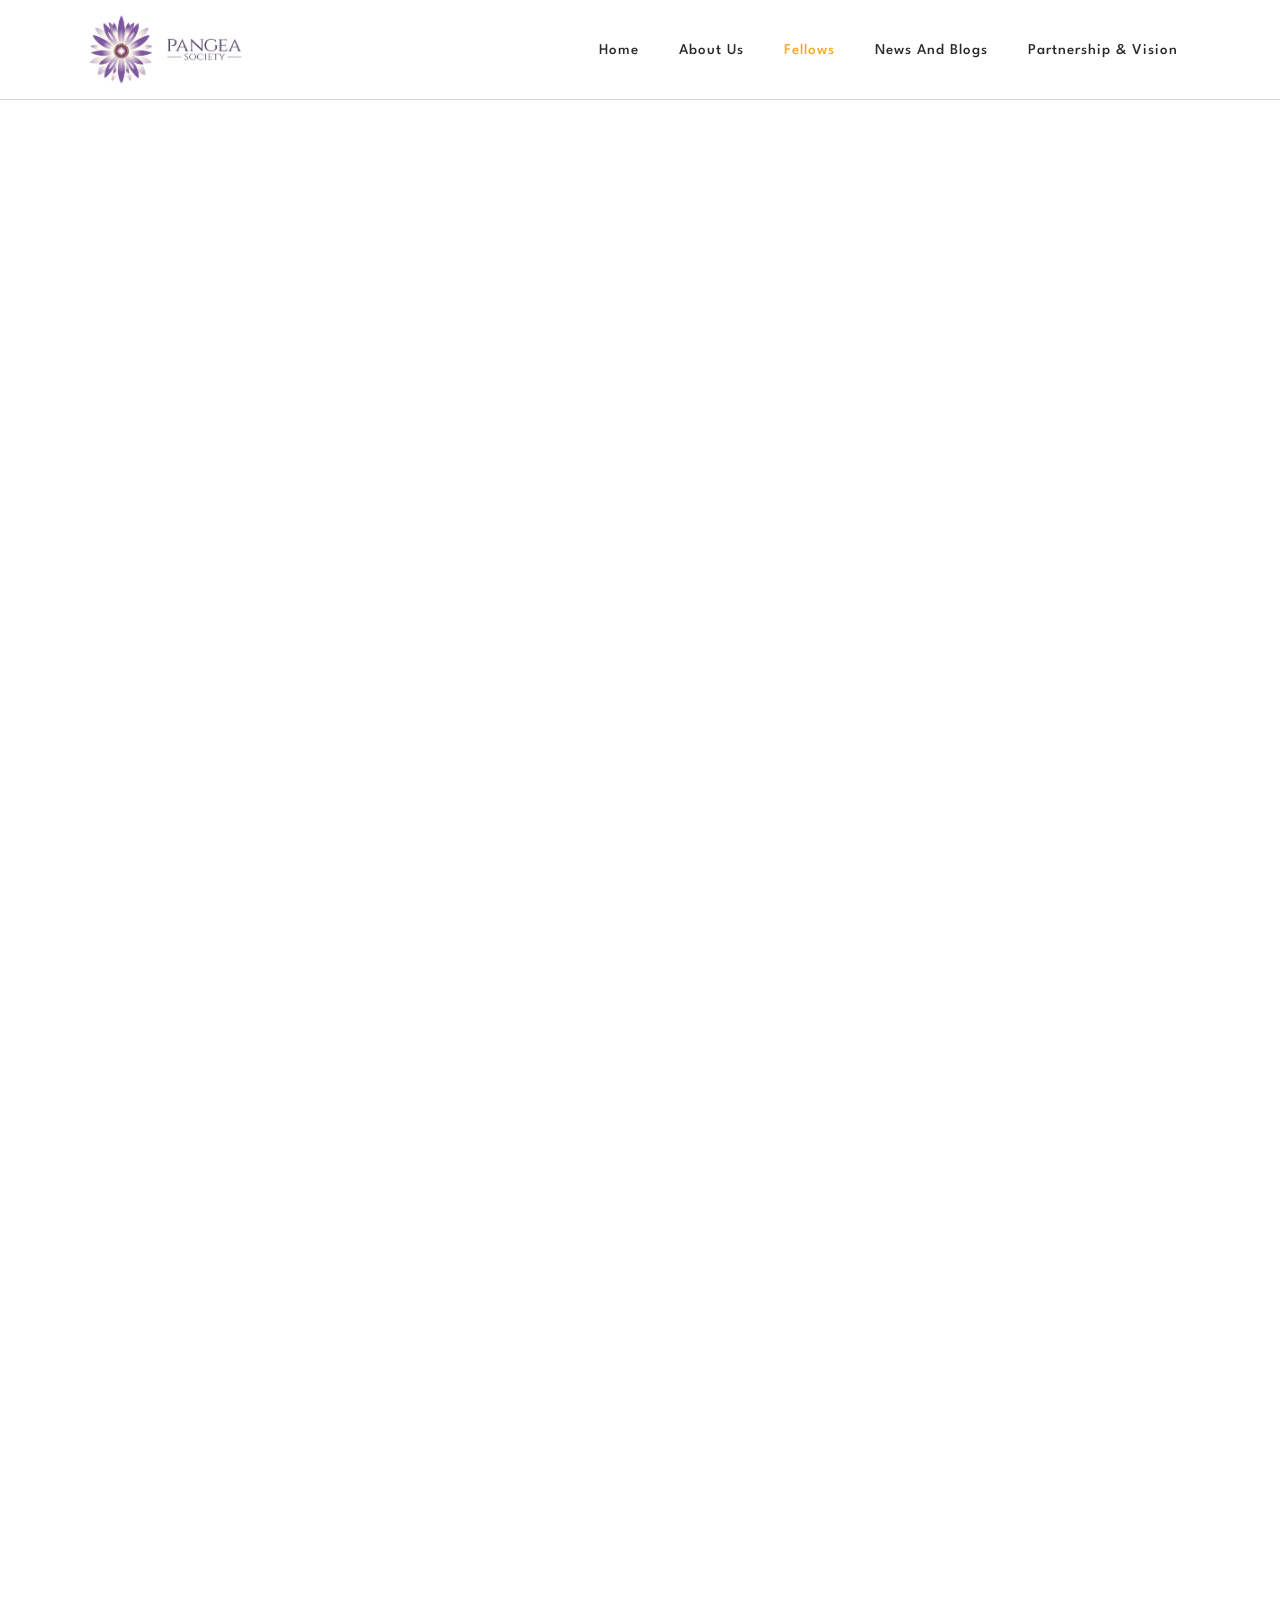
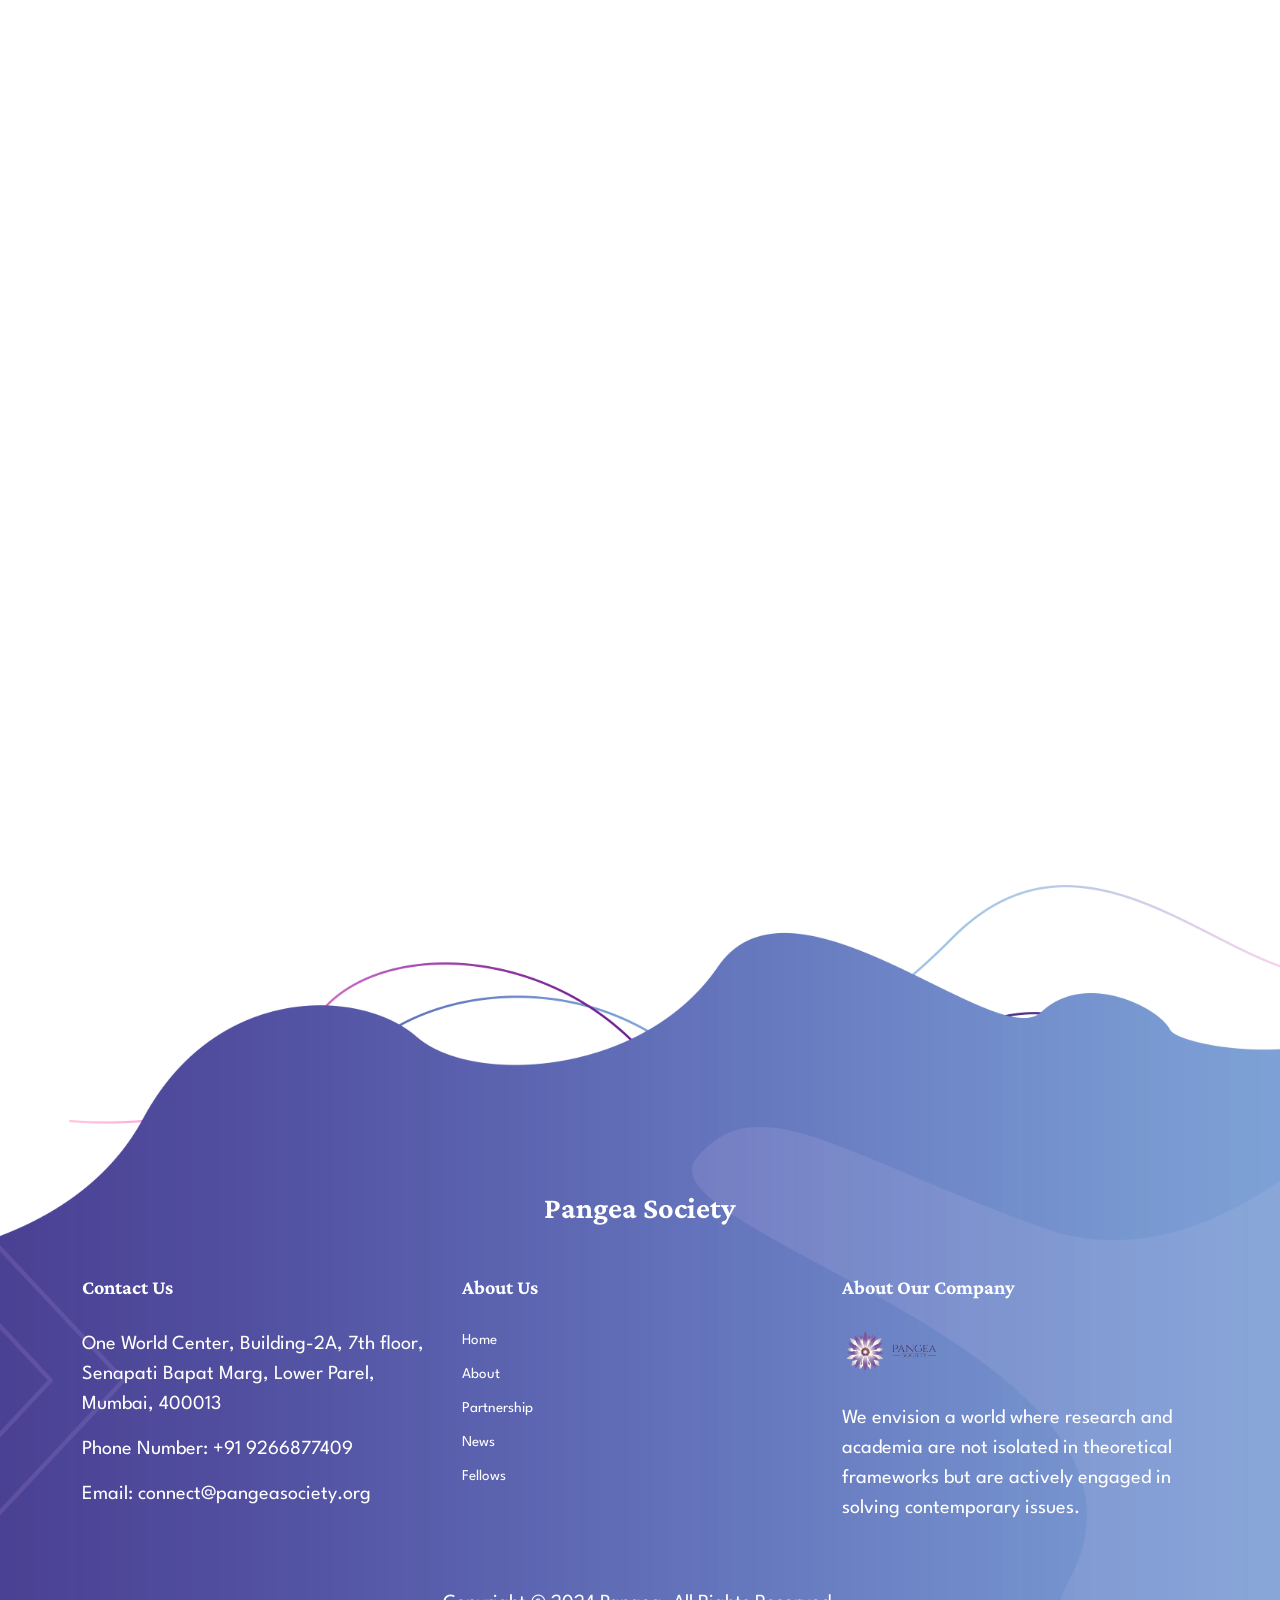
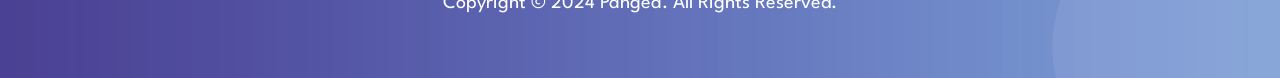
<file: joinUs.html>
<!DOCTYPE html>
<html lang="en">

<head>
  <meta charset="UTF-8">
  <meta name="viewport" content="width=device-width, initial-scale=1, shrink-to-fit=no">
  <title>Pangea Society</title>

  <!-- Bootstrap core CSS -->
  <link href="vendor/bootstrap/css/bootstrap.min.css" rel="stylesheet">
  <link rel="stylesheet" href="https://use.fontawesome.com/releases/v5.8.1/css/all.css" crossorigin="anonymous">
  <link rel="stylesheet" href="assets/css/styles.css">
</head>

<body>

<header class="header-area header-sticky wow slideInDown">
  <div class="container">
    <div class="row">
      <div class="col-12">
        <nav class="main-nav">
          <a href="index.html" class="logo"><img src="assets/images/logo.png" style="height: 75px;" alt="Pangea"></a>
          <ul class="nav">
            <li class="scroll-to-section"><a href="./index.html">Home</a></li>
            <li class="scroll-to-section"><a href="./about.html">About Us</a></li>
            <li class="scroll-to-section"><a href="./fellows.html" class="active">Fellows</a></li>
            <li class="scroll-to-section"><a href="./news.html">News and Blogs</a></li>
            <li class="scroll-to-section"><a href="./partnership.html">Partnership & Vision</a></li>
          </ul>
          <a class='menu-trigger'><span>Menu</span></a>
        </nav>
      </div>
    </div>
  </div>
</header>
<br>
<br>
<br>
<br>
<iframe id="iframe" class="airtable-embed" src="https://airtable.com/embed/app1e9Kp1UzXAvgMB/pagLTgGmsq44nCwsh/form" frameborder="0" onmousewheel="" width="100%" height="2250px" style="background: transparent; "></iframe>

<footer id="newsletter">
  <div class="container">
    <div class="row head1">
      <div class="col-lg-8 offset-lg-2">
        <div class="section-heading">
          <h4>Pangea Society</h4>
        </div>
      </div>
    </div>
    <div class="row row1">
      <div class="col-lg-4">
        <div class="footer-widget">
          <h4>Contact Us</h4>
          <p>One World Center, Building-2A, 7th floor, Senapati Bapat Marg, Lower Parel, Mumbai, 400013</p>
          <p><a href="#">Phone Number: +91 9266877409</a></p>
          <p><a href="#">Email: connect@pangeasociety.org</a></p>
        </div>
      </div>
      <div class="col-lg-4">
        <div class="footer-widget">
          <h4>About Us</h4>
          <ul>
            <li><a href="./index.html">Home</a></li>
            <li><a href="./about.html">About</a></li>
            <li><a href="./partnership.html">Partnership</a></li>
            <li><a href="./news.html">News</a></li>
            <li><a href="./fellow.html">Fellows</a></li>
            <li></li>
          </ul>
        </div>
      </div>
      <div class="col-lg-4">
        <div class="footer-widget">
          <h4>About Our Company</h4>
          <div class="logo">
            <img src="assets/images/logo.png" alt="">
          </div>
          <p>We envision a world where research and academia are not isolated in theoretical frameworks but are actively engaged in solving contemporary issues.</p>
        </div>
      </div>
      <div class="col-lg-12">
        <div class="copyright-text">
          <p>Copyright © 2024 Pangea. All Rights Reserved.</p>
        </div>
      </div>
    </div>
  </div>
</footer>

<!-- Scripts -->
<script src="vendor/jquery/jquery.min.js"></script>
<script src="vendor/bootstrap/js/bootstrap.bundle.min.js"></script>

<style>

@media only screen and (max-width: 767px) {
#iframe {
  height: 2700px; 
}
}
  .flyer {
    width: 100%;
    padding: 20px;
    text-align: center;
    color: #4b345e;
    font-size: 14px;
  }



  .invite {
    font-weight: bold;
    margin: 10px 0;
  }



  .benefits {
    display: flex;
    justify-content: space-around;
    margin-top: 10px;
  }

  .benefit {
    text-align: center;
    font-size: 12px;
  }

  .icon {
    font-size: 24px;
    margin-bottom: 5px;
  }

  .call-to-action {
    margin-top: 20px;
    font-size: 14px;
    color: #a35ba3;
  }

  .qr-section {
    display: flex;
    flex-direction: column;
    align-items: center;
    margin-top: 10px;
  }

  .qr-code {
    width: 80px;
    height: 80px;
    margin-bottom: 5px;
  }

  .apply-button {
    padding: 5px 10px;
    font-size: 14px;
    color: #ffffff;
    background-color: #4b345e;
    border: none;
    border-radius: 5px;
    cursor: pointer;
  }

  .footer {
    font-size: 12px;
    color: #5a2d82;
    margin-top: 10px;
  }

  .footer p {
    margin: 5px 0;
  }
</style>

</body>
</html>
</file>
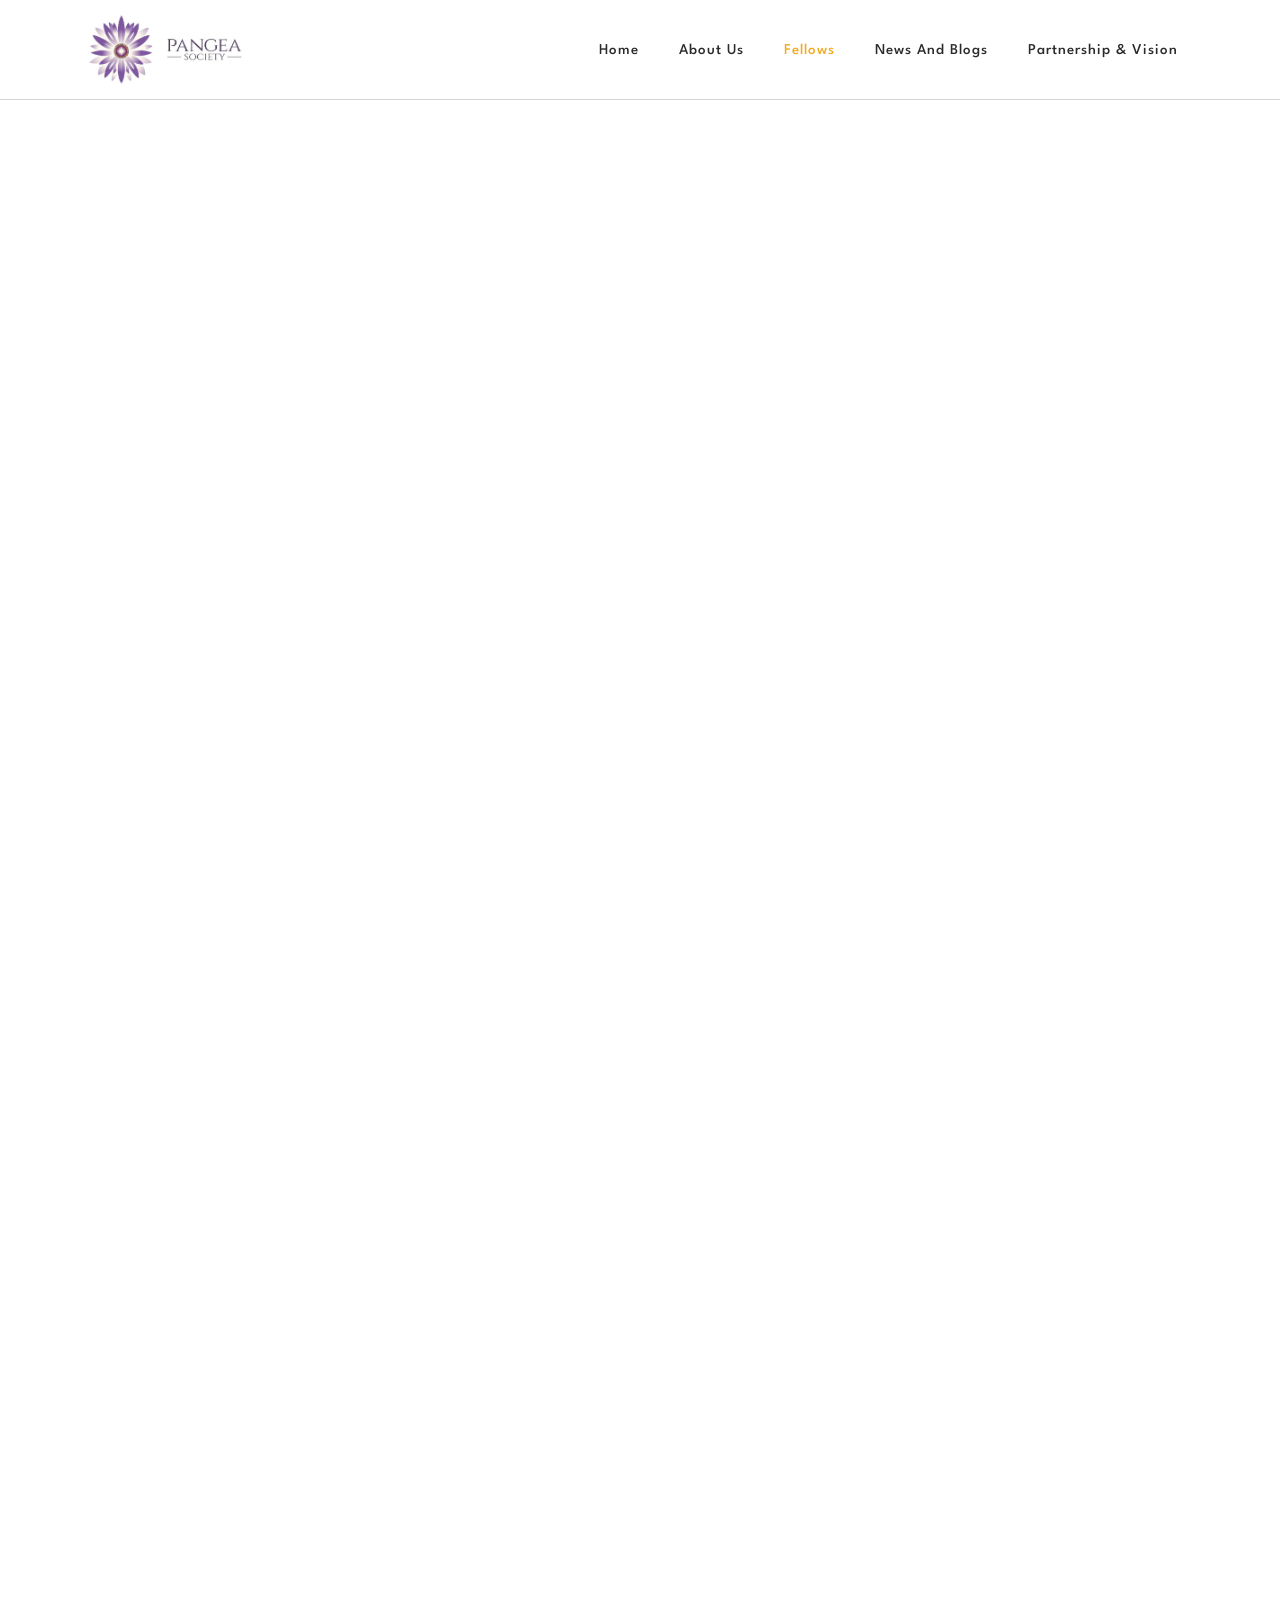
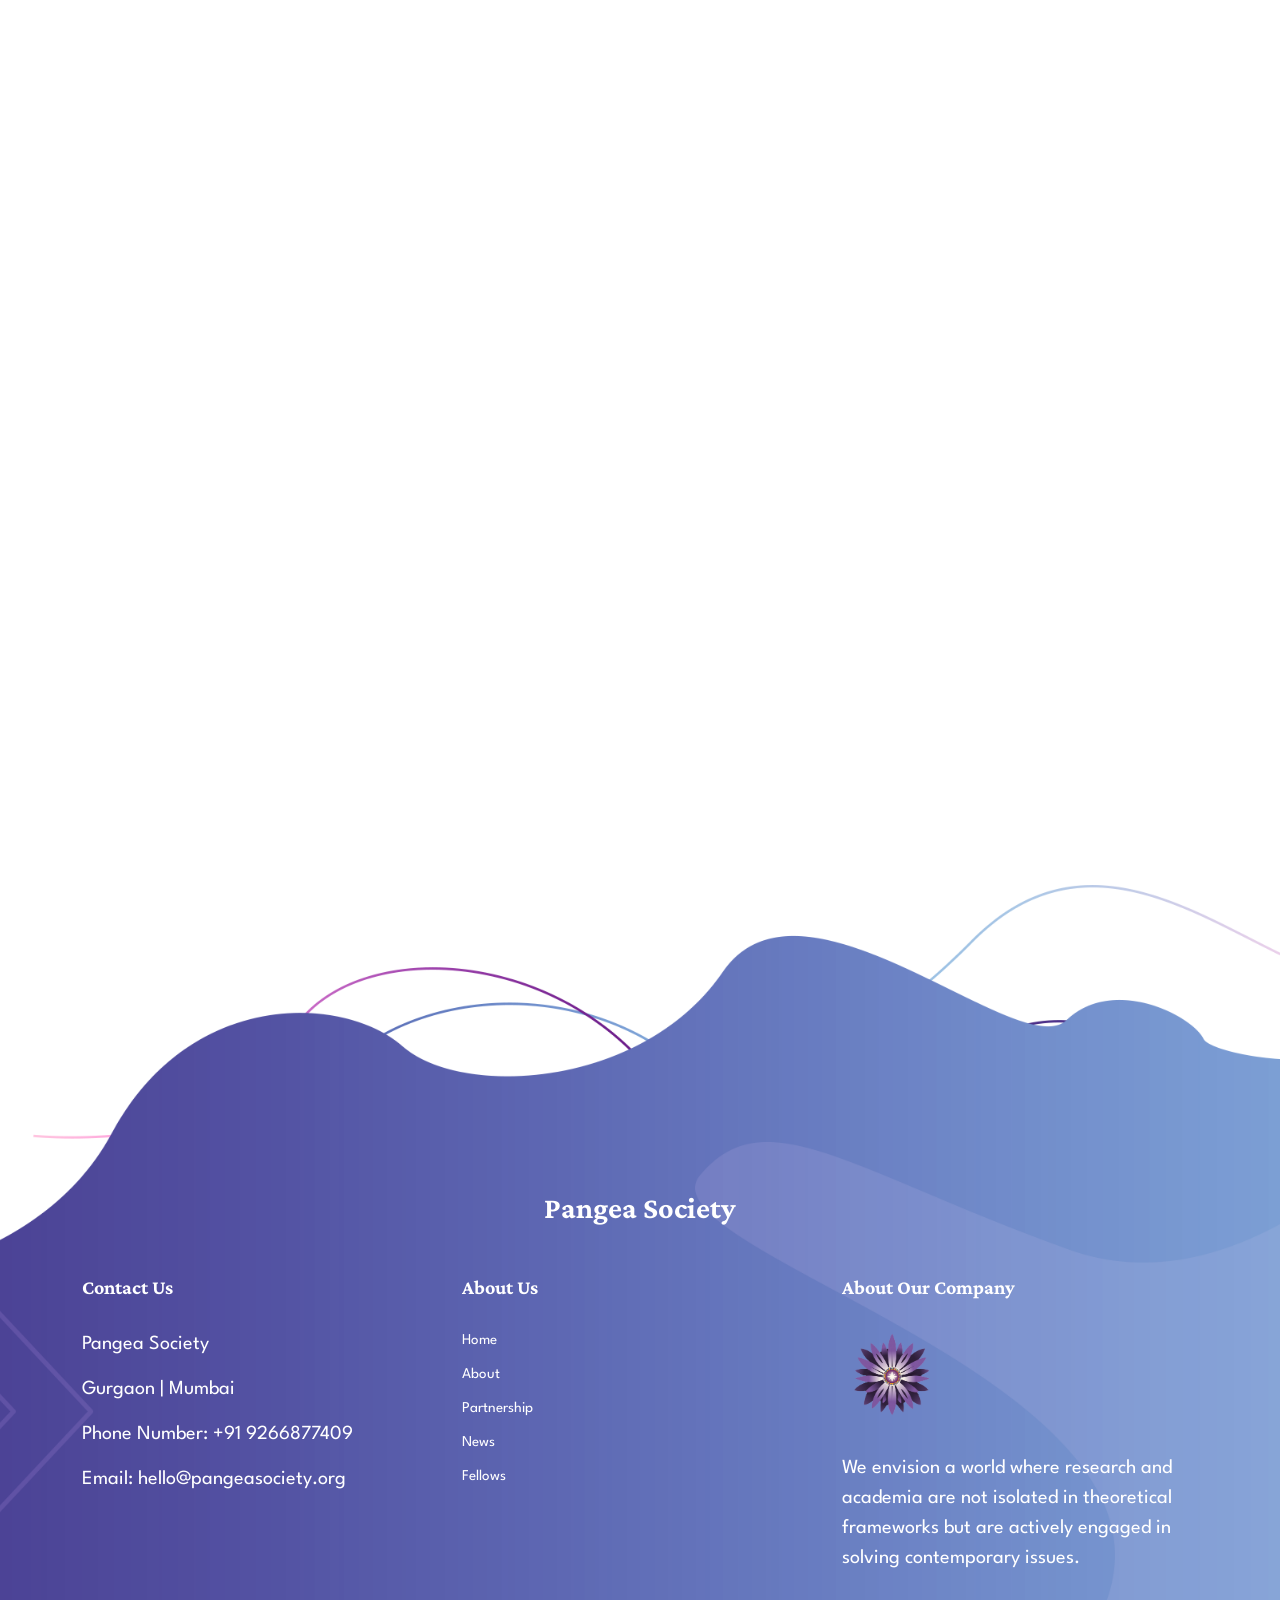
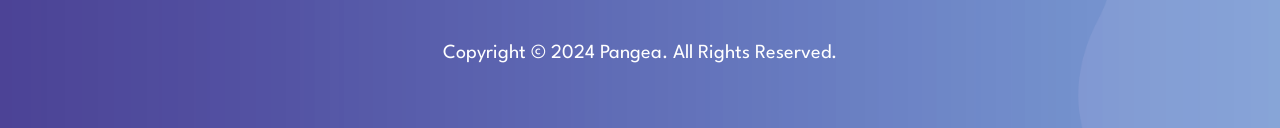
<file: joinus.html>
<!DOCTYPE html>
<html lang="en">

<head>
  <meta charset="UTF-8">
  <meta name="viewport" content="width=device-width, initial-scale=1, shrink-to-fit=no">
  <title>Pangea Society</title>

  <!-- Bootstrap core CSS -->
  <link href="vendor/bootstrap/css/bootstrap.min.css" rel="stylesheet">
  <link rel="stylesheet" href="https://use.fontawesome.com/releases/v5.8.1/css/all.css" crossorigin="anonymous">
  <link rel="stylesheet" href="assets/css/styles.css">
</head>

<body>

<header class="header-area header-sticky wow slideInDown">
  <div class="container">
    <div class="row">
      <div class="col-12">
        <nav class="main-nav">            <a href="index.html" class="logo titlelogo">
          <img src="assets/images/logo.jpg" style="height: 75px;" alt="Pangea" class="titlelogo">
        </a>
          <ul class="nav">
            <li class="scroll-to-section"><a href="./index.html">Home</a></li>
            <li class="scroll-to-section"><a href="./about.html">About Us</a></li>
            <li class="scroll-to-section"><a href="./fellows.html" class="active">Fellows</a></li>
            <li class="scroll-to-section"><a href="./news.html">News and Blogs</a></li>
            <li class="scroll-to-section"><a href="./partnership.html">Partnership & Vision</a></li>
          </ul>
          <a class='menu-trigger'><span>Menu</span></a>
        </nav>
      </div>
    </div>
  </div>
</header>
<br>
<br>
<br>
<br>
<iframe id="iframe" class="airtable-embed" src="https://airtable.com/embed/app1e9Kp1UzXAvgMB/pagLTgGmsq44nCwsh/form" frameborder="0" onmousewheel="" width="100%" height="2250px" style="background: transparent; overflow: auto;"></iframe>
<footer id="newsletter">
  <div class="container">
    <div class="row head1">
      <div class="col-lg-8 offset-lg-2">
        <div class="section-heading">
          <h4>Pangea Society</h4>
        </div>
      </div>
    </div>
    <div class="row row1">
      <div class="col-lg-4">
        <div class="footer-widget">
          <h4>Contact Us</h4>
          <p>Pangea Society</p>
          <p>Gurgaon | Mumbai</p>
          <p><a>Phone Number: +91 9266877409</a></p>
          <p><a>Email: hello@pangeasociety.org</a></p>
        </div>
      </div>
      <div class="col-lg-4">
        <div class="footer-widget">
          <h4>About Us</h4>
          <ul >
            <li ><a href="./index.html">Home</a></li>
            <li><a href="./about.html">About</a></li>
            <li><a href="./partnership.html">Partnership</a></li>
            <li><a href="./news.html">News</a></li>
            <li><a href="./fellows.html">Fellows</a></li>
            <li></li>
          </ul>
        </div>
      </div>
      <div class="col-lg-4">
        <div class="footer-widget">
          <h4>About Our Company</h4>
          <div class="logo">
            <img src="assets/images/footer.png" alt="">
          </div>
          <p>We envision a world where research and academia are not isolated in theoretical frameworks but are actively engaged in solving contemporary issues.</p>
        </div>
      </div>
      <div class="col-lg-12">
        <div class="copyright-text">
          <p>Copyright © 2024 Pangea. All Rights Reserved.</p>
        </div>
      </div>
    </div>
  </div>
</footer>
<!-- Scripts -->
<script src="vendor/jquery/jquery.min.js"></script>
<script src="vendor/bootstrap/js/bootstrap.bundle.min.js"></script>

<style>

@media only screen and (max-width: 767px) {
#iframe {
  height: 2700px; 
}
}
  .flyer {
    width: 100%;
    padding: 20px;
    text-align: center;
    color: #4b345e;
    font-size: 14px;
  }



  .invite {
    font-weight: bold;
    margin: 10px 0;
  }



  .benefits {
    display: flex;
    justify-content: space-around;
    margin-top: 10px;
  }

  .benefit {
    text-align: center;
    font-size: 12px;
  }

  .icon {
    font-size: 24px;
    margin-bottom: 5px;
  }

  .call-to-action {
    margin-top: 20px;
    font-size: 14px;
    color: #a35ba3;
  }

  .qr-section {
    display: flex;
    flex-direction: column;
    align-items: center;
    margin-top: 10px;
  }

  .qr-code {
    width: 80px;
    height: 80px;
    margin-bottom: 5px;
  }

  .apply-button {
    padding: 5px 10px;
    font-size: 14px;
    color: #ffffff;
    background-color: #4b345e;
    border: none;
    border-radius: 5px;
    cursor: pointer;
  }

  .footer {
    font-size: 12px;
    color: #5a2d82;
    margin-top: 10px;
  }

  .footer p {
    margin: 5px 0;
  }
</style>

</body>
</html>
</file>
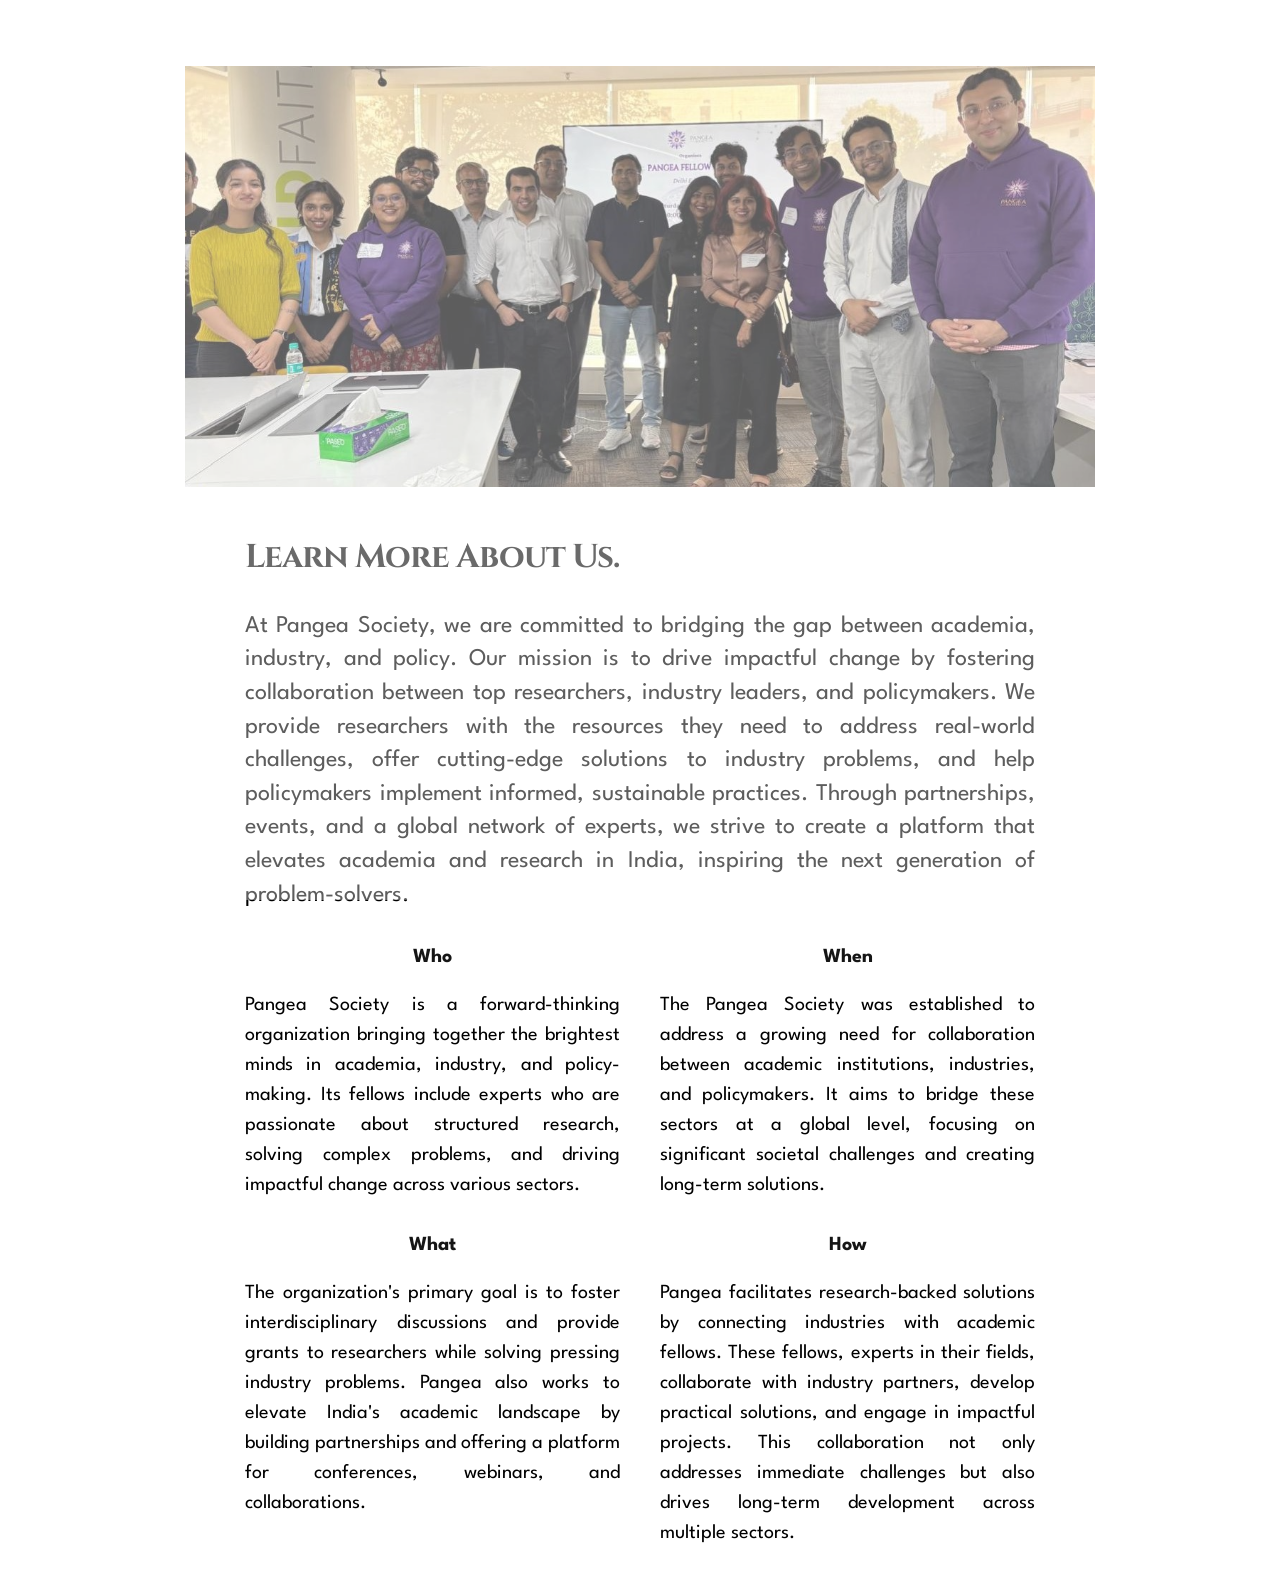
<file: Abstract10/about.html>
<!DOCTYPE html>
<html class="no-js" lang="en"> 
<head>
   <meta charset="utf-8">
	<meta name="description" content="">  
	<meta name="author" content="">
	<meta name="viewport" content="width=device-width, initial-scale=1, maximum-scale=1">

 	<!-- CSS
   ================================================== -->
   <link rel="stylesheet" href="css/base.css">
   <link rel="stylesheet" href="css/vendor.css">  
   <link rel="stylesheet" href="css/main.css">
        

   <!-- script
   ================================================== -->
	<script src="js/modernizr.js"></script>
	<script src="js/pace.min.js"></script>

</head>

<style>
	.p {
   font-family: 'League Spartan', sans-serif;
   font-size: 25px;

}
h3{
	font-family: 'League Spartan' ;
}
</style>
<body id="top" style="background-color: white;">

   <section id="content-wrap" class="site-page">
   	<div class="row">
   		<div class="col-twelve">

   			<section>  

   				<div class="content-media">						
						<img src="images/aboutus.JPG">						  
					</div>

					<div class="primary-content" >

						<h1 class="entry-title add-bottom">Learn More About Us.</h1>	

						<p class="lead" style="color: black; font-family: 'League Spartan', sans-serif; text-align: justify;">At Pangea Society, we are committed to bridging the gap between academia, industry, and policy. Our mission is to drive impactful change by fostering collaboration between top researchers, industry leaders, and policymakers. We provide researchers with the resources they need to address real-world challenges, offer cutting-edge solutions to industry problems, and help policymakers implement informed, sustainable practices. Through partnerships, events, and a global network of experts, we strive to create a platform that elevates academia and research in India, inspiring the next generation of problem-solvers.</p> 

						<div class="row block-1-2 block-tab-full" style="color: black; font-family: 'League Spartan', sans-serif; text-align: justify; font-size: 20px">
							<div class="bgrid">
								<center><h3>Who</h3></center>
								<p>
									Pangea Society is a forward-thinking organization bringing together the brightest minds in academia, industry, and policy-making. Its fellows include experts who are passionate about structured research, solving complex problems, and driving impactful change across various sectors.
								</p>
							</div>

							<div class="bgrid">
								<center><h3>When</h3></center>
								<p>The Pangea Society was established to address a growing need for collaboration between academic institutions, industries, and policymakers. It aims to bridge these sectors at a global level, focusing on significant societal challenges and creating long-term solutions.
								</p>
							</div>

							<div class="bgrid">
								<center><h3>What</h3></center>
								<p>The organization's primary goal is to foster interdisciplinary discussions and provide grants to researchers while solving pressing industry problems. Pangea also works to elevate India's academic landscape by building partnerships and offering a platform for conferences, webinars, and collaborations.
								</p>
							</div>

							<div class="bgrid">
								<center><h3>How</h3></center>
								<p>Pangea facilitates research-backed solutions by connecting industries with academic fellows. These fellows, experts in their fields, collaborate with industry partners, develop practical solutions, and engage in impactful projects. This collaboration not only addresses immediate challenges but also drives long-term development across multiple sectors.</p>
							</div>

						</div>

					</div>						

				</section>  		

			</div> <!-- end col-twelve -->
   	</div> <!-- end row -->
		
   </section> <!-- end content -->


   <div id="preloader"> 
    	<div id="loader"></div>
   </div> 

   <!-- Java Script
   ================================================== --> 
   <script src="js/jquery-2.1.3.min.js"></script>
   <script src="js/plugins.js"></script>
   <script src="js/main.js"></script>

</body>

</html>
</file>
<file: assets/css/styles.css>
@import url('https://fonts.googleapis.com/css2?family=Cinzel:wght@400..900&family=League+Spartan:wght@100..900&family=League+Spartan:wght@100..900&display=swap');
@import url('https://fonts.googleapis.com/css2?family=Cinzel:wght@400..900&family=Crimson+Pro:ital,wght@0,200..900;1,200..900&family=League+Spartan:wght@100..900&display=swap');
html, body, div, span, applet, object, iframe, h1, h2, h3, h4, h5, h6, p, blockquote, div
pre, a, abbr, acronym, address, big, cite, code, del, dfn, em, font, img, ins, kbd, q,
s, samp, small, strike, strong, sub, sup, tt, var, b, u, i, center, dl, dt, dd, ol, ul, li,
figure, header, nav, section, article, aside, footer, figcaption {
  margin: 0;
  padding: 0;
  border: 0;
  outline: 0;
}

/* clear fix */
.grid:after {
  content: '';
  display: block;
  clear: both;
}

/* ---- .grid-item ---- */

.grid-sizer,
.grid-item {
  width: 50%;
}

.grid-item {
  float: left;
}

.grid-item img {
  display: block;
  max-width: 100%;
}

.clearfix:after {
  content: ".";
  display: block;
  clear: both;
  visibility: hidden;
  line-height: 0;
  height: 0;
}

.clearfix {
  display: inline-block;
}

html[xmlns] .clearfix {
  display: block;
}

* html .clearfix {
  height: 1%;
}

ul, li {
  padding: 0;
  margin: 0;
  list-style: none;
}

header, nav, section, article, aside, footer, hgroup {
  display: block;
}

* {
  box-sizing: border-box;
}

html, body {
  font-family: 'League Spartan';
  font-weight: 400;
  background-color: #fff;
  -ms-text-size-adjust: 100%;
  -webkit-font-smoothing: antialiased;
  -moz-osx-font-smoothing: grayscale;
}

a {
  text-decoration: none !important;
}

h3, h4, h5, h6 {
  margin-top: 0px;
  margin-bottom: 0px;
  font-family: 'Crimson Pro';
}

h1,h2 {
  margin-top: 0px;
  margin-bottom: 0px;
  font-family: 'Cinzel';
}

ul {
  margin-bottom: 0px;
}

p {
  font-size: 20px;
  line-height: 30px;
  font-weight: 400;
  color: #000000;
}

img {
  width: 100%;
  overflow: hidden;
}

/* 
---------------------------------------------
global styles
--------------------------------------------- 
*/
html,
body {
  background: #fff;
  font-family: 'League Spartan', sans-serif;
}

::selection {
  background: #f3aa20;
  color: #fff !important;
}

::-moz-selection {
  background: #f3aa20;
  color: #fff !important;
}

@media (max-width: 991px) {
  html, body {
    overflow-x: hidden;
  }
  .mobile-top-fix {
    margin-top: 30px;
    margin-bottom: 0px;
  }
  .mobile-bottom-fix {
    margin-bottom: 30px;
  }
  .mobile-bottom-fix-big {
    margin-bottom: 60px;
  }
}

.section-heading {
  position: relative;
  z-index: 2;
}

.section-heading h4 {
  color: #2a2a2a;
  font-size: 30px;
  font-weight: 700;
  text-transform: capitalize;
  margin-bottom: 10px;
}

.section-heading h4 em {
  font-style: normal;
  color: #841e62;
}

.section-heading img {
  width: 45px;
  height: 2px;
}

.section-heading p {
  margin-top: 10px;
}

.show-up {
  position: relative;
  z-index: 2;
}

.white-button a {
  display: inline-block !important;
  padding: 10px 20px !important;
  color: #f3aa20 !important;
  text-transform: capitalize;
  font-size: 15px;
  background-color: #fff;
  border-radius: 23px;
  font-weight: 500 !important;
  letter-spacing: 0.3px !important;
  transition: all .5s;
}

.white-button a i {
  margin-left: 5px;
  font-size: 18px;
}

.white-button a:hover {
  background-color: #f3aa20;
  color: #fff !important;
}

.text-button a {
  font-size: 15px;
}

.text-button a i {
  margin-left: 5px;
  font-size: 14px;
  transition: all .3s;
}

.text-button a:hover i {
  margin-left: 8px;
}

.gradient-button a {
  display: inline-block !important;
  padding: 10px 20px !important;
  color: #fff !important;
  text-transform: capitalize;
  font-size: 15px;
  background: rgb(19,175,240);
  background: linear-gradient(105deg, rgba(91,104,235,1) 0%, rgba(40,225,253,1) 100%);
  border-radius: 23px;
  font-weight: 500 !important;
  letter-spacing: 0.3px !important;
  transition: all .5s;
}

.gradient-button a:hover {
  color: #fff !important;
  background: rgb(19,175,240);
  background: linear-gradient(105deg, rgba(91,104,235,1) 0%, rgba(40,225,253,1) 100%);
}

.border-button a {
  display: inline-block !important;
  padding: 10px 20px !important;
  color: #f3aa20 !important;
  border: 1px solid #f3aa20;
  text-transform: capitalize;
  font-size: 15px;
  display: inline-block;
  background-color: #fff;
  border-radius: 23px;
  font-weight: 500 !important;
  letter-spacing: 0.3px !important;
  transition: all .5s;
}

.border-button a:hover {
  background-color: #f3aa20;
  color: #fff !important;
}


/* 
---------------------------------------------
`
--------------------------------------------- 
*/

.background-header {
  background-color: #fff !important;
  height: 80px!important;
  border-bottom: none !important;
  position: fixed!important;
  top: 0px;
  left: 0px;
  right: 0px;
  box-shadow: 0px 5px 8px rgba(0,0,0,0.03);
}

.background-header .logo,
.background-header .main-nav .nav li a {
  color: #fff;
}

.background-header .main-nav .nav li:hover a {

  color: #f3aa20;


}

.background-header .nav li a.active {
  position: relative;
  color: #fff;
}

.background-header .nav li a.active:after {
  position: absolute;
  width: 100%;
  height: 1px;

  background-color: #f3aa20;


  content: '';
  left: 50%;
  bottom: -20px;
  transform: translateX(-50%);
}


.header-area {
  background-color: transparent;
  border-bottom: 1px solid rgba(42,42,42,0.2);
  position: absolute;
  left: 0px;
  right: 0px;
  z-index: 100;
  height: 100px;
  -webkit-transition: all .5s ease 0s;
  -moz-transition: all .5s ease 0s;
  -o-transition: all .5s ease 0s;
  transition: all .5s ease 0s;
}

.header-area .main-nav {
  min-height: 80px;
  background: transparent;
}

.header-area .main-nav .logo {
  float: left;
  -webkit-transition: all 0.3s ease 0s;
  -moz-transition: all 0.3s ease 0s;
  -o-transition: all 0.3s ease 0s;
  transition: all 0.3s ease 0s;
}

.header-area .main-nav .logo {
    line-height: 100px;
    float: left;
    -webkit-transition: all 0.3s ease 0s;
    -moz-transition: all 0.3s ease 0s;
    -o-transition: all 0.3s ease 0s;
    transition: all 0.3s ease 0s;
}

.background-header .main-nav .logo {
  line-height: 80px;
}

.background-header .main-nav .nav {
  margin-top: 20px !important;
}

.header-area .main-nav .nav {
  float: right;
  margin-top: 30px;
  margin-right: 0px;
  background-color: transparent;
  -webkit-transition: all 0.3s ease 0s;
  -moz-transition: all 0.3s ease 0s;
  -o-transition: all 0.3s ease 0s;
  transition: all 0.3s ease 0s;
  position: relative;
  z-index: 999;
}

.header-area .main-nav .nav li {
  padding-left: 20px;
  padding-right: 20px;
}



.header-area .main-nav .nav li a {
  display: block;
  font-weight: 500;
  font-size: 15px;
  color: #2a2a2a;
  text-transform: capitalize;
  -webkit-transition: all 0.3s ease 0s;
  -moz-transition: all 0.3s ease 0s;
  -o-transition: all 0.3s ease 0s;
  transition: all 0.3s ease 0s;
  height: 40px;
  line-height: 40px;
  border: transparent;
  letter-spacing: 1px;
}

.header-area .main-nav .nav li:hover a,
.header-area .main-nav .nav li a.active {

  color: #f3aa20!important;

}


.background-header .main-nav .nav li:hover a,
.background-header .main-nav .nav li a.active {
  color: #f3aa20!important;
  opacity: 1;
}

.header-area .main-nav .nav li.submenu {
  position: relative;
  padding-right: 30px;
}

.header-area .main-nav .nav li.submenu:after {
  font-family: FontAwesome;
  content: "\f107";
  font-size: 12px;
  color: #2a2a2a;
  position: absolute;
  right: 18px;
  top: 12px;
}

.background-header .main-nav .nav li.submenu:after {
  color: #2a2a2a;
}

.header-area .main-nav .nav li.submenu ul {
  position: absolute;
  width: 200px;
  box-shadow: 0 2px 28px 0 rgba(0, 0, 0, 0.06);
  overflow: hidden;
  top: 50px;
  opacity: 0;
  transform: translateY(+2em);
  visibility: hidden;
  z-index: -1;
  transition: all 0.3s ease-in-out 0s, visibility 0s linear 0.3s, z-index 0s linear 0.01s;
}

.header-area .main-nav .nav li.submenu ul li {
  margin-left: 0px;
  padding-left: 0px;
  padding-right: 0px;
}

.header-area .main-nav .nav li.submenu ul li a {
  opacity: 1;
  display: block;
  background: #f7f7f7;
  color: #2a2a2a!important;
  padding-left: 20px;
  height: 40px;
  line-height: 40px;
  -webkit-transition: all 0.3s ease 0s;
  -moz-transition: all 0.3s ease 0s;
  -o-transition: all 0.3s ease 0s;
  transition: all 0.3s ease 0s;
  position: relative;
  font-size: 13px;
  font-weight: 400;
  border-bottom: 1px solid #eee;
}

.header-area .main-nav .nav li.submenu ul li a:hover {
  background: #fff;
  color: #f3aa20!important;
  padding-left: 25px;
}

.header-area .main-nav .nav li.submenu ul li a:hover:before {
  width: 3px;
}

.header-area .main-nav .nav li.submenu:hover ul {
  visibility: visible;
  opacity: 1;
  z-index: 1;
  transform: translateY(0%);
  transition-delay: 0s, 0s, 0.3s;
}

.header-area .main-nav .menu-trigger {
  cursor: pointer;
  display: block;
  position: absolute;
  top: 33px;
  width: 32px;
  height: 40px;
  text-indent: -9999em;
  z-index: 99;
  right: 40px;
  display: none;
}

.background-header .main-nav .menu-trigger {
  top: 23px;
}

.header-area .main-nav .menu-trigger span,
.header-area .main-nav .menu-trigger span:before,
.header-area .main-nav .menu-trigger span:after {
  -moz-transition: all 0.4s;
  -o-transition: all 0.4s;
  -webkit-transition: all 0.4s;
  transition: all 0.4s;
  background-color: #2a2a2a;
  display: block;
  position: absolute;
  width: 30px;
  height: 2px;
  left: 0;
}

.background-header .main-nav .menu-trigger span,
.background-header .main-nav .menu-trigger span:before,
.background-header .main-nav .menu-trigger span:after {
  background-color: #2a2a2a;
}

.header-area .main-nav .menu-trigger span:before,
.header-area .main-nav .menu-trigger span:after {
  -moz-transition: all 0.4s;
  -o-transition: all 0.4s;
  -webkit-transition: all 0.4s;
  transition: all 0.4s;
  background-color: #2a2a2a;
  display: block;
  position: absolute;
  width: 30px;
  height: 2px;
  left: 0;
  width: 75%;
}

.background-header .main-nav .menu-trigger span:before,
.background-header .main-nav .menu-trigger span:after {
  background-color: #2a2a2a;
}

.header-area .main-nav .menu-trigger span:before,
.header-area .main-nav .menu-trigger span:after {
  content: "";
}

.header-area .main-nav .menu-trigger span {
  top: 16px;
}

.header-area .main-nav .menu-trigger span:before {
  -moz-transform-origin: 33% 100%;
  -ms-transform-origin: 33% 100%;
  -webkit-transform-origin: 33% 100%;
  transform-origin: 33% 100%;
  top: -10px;
  z-index: 10;
}

.header-area .main-nav .menu-trigger span:after {
  -moz-transform-origin: 33% 0;
  -ms-transform-origin: 33% 0;
  -webkit-transform-origin: 33% 0;
  transform-origin: 33% 0;
  top: 10px;
}

.header-area .main-nav .menu-trigger.active span,
.header-area .main-nav .menu-trigger.active span:before,
.header-area .main-nav .menu-trigger.active span:after {
  background-color: transparent;
  width: 100%;
}

.header-area .main-nav .menu-trigger.active span:before {
  -moz-transform: translateY(6px) translateX(1px) rotate(45deg);
  -ms-transform: translateY(6px) translateX(1px) rotate(45deg);
  -webkit-transform: translateY(6px) translateX(1px) rotate(45deg);
  transform: translateY(6px) translateX(1px) rotate(45deg);
  background-color: #2a2a2a;
}

.background-header .main-nav .menu-trigger.active span:before {
  background-color: #2a2a2a;
}

.header-area .main-nav .menu-trigger.active span:after {
  -moz-transform: translateY(-6px) translateX(1px) rotate(-45deg);
  -ms-transform: translateY(-6px) translateX(1px) rotate(-45deg);
  -webkit-transform: translateY(-6px) translateX(1px) rotate(-45deg);
  transform: translateY(-6px) translateX(1px) rotate(-45deg);
  background-color: #2a2a2a;
}

.background-header .main-nav .menu-trigger.active span:after {
  background-color: #2a2a2a;
}

.header-area.header-sticky {
  min-height: 80px;
}

.header-area .nav {
  margin-top: 30px;
}

.header-area.header-sticky .nav li a.active {
  color: #f3aa20;
}

@media (max-width: 1200px) {
  .header-area .main-nav .nav li {
    padding-left: 12px;
    padding-right: 12px;
  }
  .header-area .main-nav:before {
    display: none;
  }
}

@media (max-width: 992px) {
  .header-area .main-nav   ,
  .background-header .main-nav  {
    color: #069;
  }

  .background-header .nav li a.active:after {
    display: none;
  }
}

@media (max-width: 992px) {
  .background-header .main-nav .nav {
    margin-top: 80px !important;
  }
  .header-area .main-nav .logo {
    color: #1e1e1e;
  }
  .header-area.header-sticky .nav li a:hover,
  .header-area.header-sticky .nav li a.active {
    color: #f3aa20!important;
    opacity: 1;
  }
  .header-area.header-sticky .nav li.search-icon a {
    width: 100%;
  }
  .header-area {
    background-color: #fff;
    padding: 0px 15px;
    height: 100px;
    box-shadow: none;
    text-align: center;
    box-shadow: 0px 5px 8px rgba(0,0,0,0.03);
  }
  .header-area .container {
    padding: 0px;
  }
  .header-area .logo {
    margin-left: 30px;
  }
  .header-area .menu-trigger {
    display: block !important;
  }
  .header-area .main-nav {
    overflow: hidden;
  }
  .header-area .main-nav .nav {
    float: none;
    width: 100%;
    display: none;
    -webkit-transition: all 0s ease 0s;
    -moz-transition: all 0s ease 0s;
    -o-transition: all 0s ease 0s;
    transition: all 0s ease 0s;
    margin-left: 0px;
  }

  @media (max-width: 768px) {
    .titlelogo {
      display: flex;
      content: url('../images/logo1.png');
      height: 50px;
      margin-top: 20px;
    }
  }


  .background-header .nav {
    margin-top: 80px;
  }
  .header-area .main-nav .nav li:first-child {
    border-top: 1px solid #eee;
  }
  .header-area.header-sticky .nav {
    margin-top: 100px;
  }
  .header-area .main-nav .nav li {
    width: 100%;
    background: #fff;
    border-bottom: 1px solid #e7e7e7;
    padding-left: 0px !important;
    padding-right: 0px !important;
  }
  .header-area .main-nav .nav li a {
    height: 50px !important;
    line-height: 50px !important;
    padding: 0px !important;
    border: none !important;
    background: #f7f7f7 !important;
    color: #191a20 !important;
  }
  .header-area .main-nav .nav li a:hover {
    background: #eee !important;
    color: #f3aa20!important;
  }
  .header-area .main-nav .nav li.submenu ul {
    position: relative;
    visibility: inherit;
    opacity: 1;
    z-index: 1;
    transform: translateY(0%);
    transition-delay: 0s, 0s, 0.3s;
    top: 0px;
    width: 100%;
    box-shadow: none;
    height: 0px;
  }
  .header-area .main-nav .nav li.submenu ul li a {
    font-size: 12px;
    font-weight: 400;
  }
  .header-area .main-nav .nav li.submenu ul li a:hover:before {
    width: 0px;
  }
  .header-area .main-nav .nav li.submenu ul.active {
    height: auto !important;
  }
  .header-area .main-nav .nav li.submenu:after {
    color: #3B566E;
    right: 25px;
    font-size: 14px;
    top: 15px;
  }
  .header-area .main-nav .nav li.submenu:hover ul, .header-area .main-nav .nav li.submenu:focus ul {
    height: 0px;
  }
}

@media (min-width: 992px) {
  .header-area .main-nav .nav {
    display: flex !important;
  }
}

/* 
---------------------------------------------
preloader
--------------------------------------------- 
*/

.js-preloader {
    position: fixed;
    top: 0;
    left: 0;
    right: 0;
    bottom: 0;
    background-color: #fff;
    display: -webkit-box;
    display: flex;
    -webkit-box-align: center;
    align-items: center;
    -webkit-box-pack: center;
    justify-content: center;
    opacity: 1;
    visibility: visible;
    z-index: 9999;
    -webkit-transition: opacity 0.25s ease;
    transition: opacity 0.25s ease;
}

.js-preloader.loaded {
    opacity: 0;
    visibility: hidden;
    pointer-events: none;
}

@-webkit-keyframes dot {
    50% {
        -webkit-transform: translateX(96px);
        transform: translateX(96px);
    }
}

@keyframes dot {
    50% {
        -webkit-transform: translateX(96px);
        transform: translateX(96px);
    }
}

@-webkit-keyframes dots {
    50% {
        -webkit-transform: translateX(-31px);
        transform: translateX(-31px);
    }
}

@keyframes dots {
    50% {
        -webkit-transform: translateX(-31px);
        transform: translateX(-31px);
    }
}

.preloader-inner {
    position: relative;
    width: 142px;
    height: 40px;
    background: #fff;
}

.preloader-inner .dot {
    position: absolute;
    width: 16px;
    height: 16px;
    top: 12px;
    left: 15px;
    background: #f3aa20;
    border-radius: 50%;
    -webkit-transform: translateX(0);
    transform: translateX(0);
    -webkit-animation: dot 2.8s infinite;
    animation: dot 2.8s infinite;
}

.preloader-inner .dots {
    -webkit-transform: translateX(0);
    transform: translateX(0);
    margin-top: 12px;
    margin-left: 31px;
    -webkit-animation: dots 2.8s infinite;
    animation: dots 2.8s infinite;
}

.preloader-inner .dots span {
    display: block;
    float: left;
    width: 16px;
    height: 16px;
    margin-left: 16px;
    background: #f3aa20;
    border-radius: 50%;
}



/* 
---------------------------------------------
Banner Style
--------------------------------------------- 
*/

.main-banner {
  background-repeat: no-repeat;
  background-position: center center;
  background-size: cover;
  padding: 200px 20px 50px 30px;
  position: relative;
  overflow: hidden;
}

.main-banner:after {
  content: '';
  background-image: url(../images/slider-left-dec.png);
  background-repeat: no-repeat;
  background-size: contain;
  position: absolute;
  left: 0px;
  top: 0px;
  width: 100%;
  height: 100%;
  z-index: 1;
}

.main-banner .left-content {
  margin-right: 15px;
}

.main-banner .left-content h2 {
  z-index: 2;
  position: relative;
  font-weight: 700;
  line-height: 70px;
  font-size: 75px;
  margin-bottom: 20px;
}

.main-banner .left-content p {
  margin-bottom: 45px;
  color: #2a2a2a;
  font-weight: 400;
  font-size: 25px;
}

.main-banner .left-content .first-button {
  margin-right: 15px;
}

.main-banner .left-content .white-button {
  display: inline-block;
}

.main-banner .right-image {
  text-align: center;
  position: relative;
  z-index: 20;
}

.main-banner .right-image img {
  max-width: 1000px;
}

.main-banner .left-content .white-button a {
  background-color: #f3aa20;
  color: #fff !important;
}

/* 
---------------------------------------------
newss Style
--------------------------------------------- 
*/

.news {
  padding-top: 50px;
  position: relative;
}

.news  .section-heading p {
  margin-top: 10px;
  margin-left: 18%;
  margin-right: 18%;
}

.news .container-fluid {
  padding-left: 65px;
  padding-right: 65px;
}

.news:after {
  content: '';
  background-image: url(../images/services-left-dec.png);
  background-repeat: no-repeat;
  position: absolute;
  left: 0;
  bottom: -300px;
  width: 261px;
  height: 368px;
  z-index: 0;
}

.news:before {
  content: '';
  background-image: url(../images/services-right-dec.png);
  background-repeat: no-repeat;
  position: absolute;
  right: 0;
  top: 0;
  width: 1136px;
  height: 244px;
  z-index: 0;
}

.news .section-heading {
  text-align: center;
  margin-bottom: 80px;
}

.news .section-heading .line-dec {
  margin: 0 auto;
}

.news-item {
  position: relative;
  z-index: 1;
  padding: 30px;
  box-shadow: 0px 0px 15px rgba(0,0,0,0.1);
  background-color: #fff;
  border-radius: 10px;
  border-top-right-radius: 50px;
  transition: all .3s;
}

.news-item .icon {
  margin-left: 0px;
  margin-bottom: 30px;
  background-repeat: no-repeat;
  width: 50px;
  height: 50px;
  transition: all .3s;
}

.news-item h4 {
  transition: all .3s;
  font-size: 20px;
  font-weight: 700;
  margin-bottom: 15px;
}

.news-item p {
  transition: all .3s;
  font-size: 15px;
  margin-bottom: 20px;
}

.news-item:hover h4,
.news-item:hover p,
.news-item:hover .text-button a {
  color: #fff;
}

.first-news .icon {
  background-image: url(../images/news-icon-01.png);
}

.first-news:hover .icon {
  background-image: url(../images/news-icon-hover-01.png);
}

.second-news .icon {
  background-image: url(../images/news-icon-02.png);
}

.second-news:hover .icon {
  background-image: url(../images/news-icon-hover-02.png);
}


.third-news .icon {
  background-image: url(../images/news-icon-03.png);
}

.third-news:hover .icon {
  background-image: url(../images/news-icon-hover-03.png);
}

.fourth-news .icon {
  background-image: url(../images/news-icon-04.png);
}

.fourth-news:hover .icon {
  background-image: url(../images/news-icon-hover-04.png);
}

.news-item:hover {
  background-image: url(../images/news-bg.jpg);
  background-position: right top;
  background-repeat: no-repeat;
  background-size: cover;
}


/* 
---------------------------------------------
card Style
--------------------------------------------- 
*/

.card {
  position: relative;
  top: 250px;
  left: 50%;
  transform: translate(-50%, -50%);
  width: 70%;
  height: 350px;
  border-radius: 4px;
  background: #4b2db7;
  display: flex;
  flex-direction: row;
  gap: 2px;
  padding: .2em;
  z-index: 1;
  overflow: visible; /* Allow overflow when expanded */
}

.card p {
  height: 100%;
  flex: 1;
  overflow: hidden; /* Maintain clipping inside individual cards */
  cursor: pointer;
  border-radius: 2px;
  transition: all .5s;
  background: #31dda7;
  border: 2px solid #42032C;
  display: flex;
  justify-content: center;
  align-items: center;
}

.card p:hover {
  flex: 4;
  transform: scaleY(1.30);
  overflow: visible; /* Ensure no clipping on expansion */
}

.card p span {
  min-width: 14em;
  padding: .5em;
  text-align: center;
  transform: rotate(-90deg);
  transition: all .5s;
  text-transform: uppercase;
  color: #42032C;
  letter-spacing: .1em;
}

.card p:hover span {
  transform: rotate(0);
}

/* Media query for smaller screens */
@media (max-width: 768px) {
  .card {
    position: relative;
    flex-direction: column; /* Stack items vertically */
    width: 85%; /* Adjust the width for smaller screens */
    height: auto; /* Allow height to adjust based on content */
    margin-top: 150%;
    /* padding-top: auto; */
  }
  
  .card p {
    height: auto; /* Adjust height for individual boxes */
    flex: none; /* Disable flex-grow for smaller screens */
    width: 100%; /* Make each box full-width */
    transform: none; /* Disable scale transform for smaller screens */
  }
  
  .card p:hover {
    flex: none;
    transform: none; /* Disable hover expansion on small screens */
  }
  
  .card p span {
    transform: none; /* Rotate text back to normal */
  }
}




/*
---------------------------------------------
Dropdown Box
---------------------------------------------
*/

.dropdown-box {
  width: 80%;
  border: 1px solid #4b345e;
  border-radius: 5px;
  margin: 20px auto;
  padding: 10px;
  transition: box-shadow 0.3s ease;
  position: relative; /* Make sure it's positioned for the arrow */
  top: 50px;
}

.dropdown-box:hover {
  box-shadow: 0px 4px 10px rgba(0, 0, 0, 0.1);
}

.dropdown-heading {
  font-size: 28px;
  font-weight: bold;
  color: #4b345e;
  cursor: pointer;
  position: relative;
  display: flex;
  justify-content: space-between;
  align-items: center;
}

/* Arrow */
.dropdown-heading::after {
  content: '';
  border: solid #4b345e;
  border-width: 0 2px 2px 0;
  display: inline-block;
  padding: 4px;
  transform: rotate(45deg); /* Arrow pointing down */
  transition: transform 0.5s ease;
}

.dropdown-content {
  max-height: 0;
  overflow: hidden;
  transition: max-height 0.5s ease-out;
}

/* Toggle active styles */
.dropdown-box.active .dropdown-heading::after {
  transform: rotate(-135deg); /* Rotate the arrow to point up */
}

.dropdown-box.active .dropdown-content {
  max-height: 3000px; /* Adjust this value depending on your dropdown-content length */
}



/*
---------------------------------------------
About Us
---------------------------------------------
*/

.about-us {
  padding-top: 130px;
  position: relative;
  display: flex;
  justify-content: flex-start; /* Pushes content to left and right sides */
  align-items: stretch;
}

.about-us .section-heading {
  margin-bottom: 45px;
}

.about-us .section-heading,
.about-us .box-item,
.about-us p,
.about-us .box-item .gradient-button,
.about-us .box-item span {
  position: relative;
  z-index: 1;
}

.about-us .text-container {
  display: flex;
  flex-direction: column;
  justify-content: space-between; /* Distributes the text evenly to match image height */
  max-width: 500px; /* Ensure text width aligns with image width */
  padding-bottom: 10px;
  
}

.about-us .right-image {
  max-width: 500px; 
  width: 100%; 
  height: auto;
  position: relative;
  margin-right: auto; 
  z-index: 1;
  margin-top: -100px;
}

.about-us .box-item h4 a {
  font-size: 50px;
  font-weight: 700;
  margin-top: 8px;
  color: #2a2a2a;
  transition: all .3s;
}

.about-us .box-item p {
  margin-bottom: 0px;
}

.about-us .box-item:hover h4 a {
  color: #f3aa20;
}

.about-us .gradient-button {
  margin-top: 30px;
  margin-bottom: 10px;
}

.about-us span {
  font-size: 14px;
  color: #7a7a7a;
}

.about-us .right-image {
  max-width: 500px; 
  width: 100%; 
  height: auto;
  position: relative; 
  margin-right: 100px; 
  z-index: 1;
  margin-top: -100px;
}

.about-us:after {
  background-image: url(../images/about-bg.jpg);
  width: 777px;
  height: 1132px;
  content: '';
  position: absolute;
  background-repeat: no-repeat;
  right: 0;
  top: 50%;
  transform: translateY(-50%);
  z-index: 0;
}

@media (max-width: 1000px) {
  .about-us {
    padding-top: 0px;
    flex-direction: column; /* Stack content vertically */
  }

  .right-image {
    display: none; /* Hide the image on smaller screens */
  }
}


/* 
---------------------------------------------
Free Quote
--------------------------------------------- 
*/

.free-quote {
  background-image: url(../images/quote-bg.jpg);
  background-repeat: no-repeat;
  background-position: center center;
  background-size: cover;
  padding: 120px 0px;
  text-align: center;
  position: relative;
  z-index: 2;
  margin-top: 130px;
}

.free-quote .section-heading {
  margin-bottom: 60px;
}

.free-quote .section-heading h6,
.free-quote .section-heading h4 {
  color: #fff;
}

.free-quote .section-heading .line-dec {
  margin: 0 auto;
  background-color: #fff;
}

.free-quote form {
  background-color: #fff;
  display: inline-block;
  width: 100%;
  min-height: 80px;
  border-radius: 40px;
  position: relative;
  z-index: 1;
}

.free-quote form input {
  width: 100%;
  margin-top: 20px;
  margin-left: 30px;
  color: #afafaf;
  font-weight: 400;
  font-size: 15px;
  height: 40px;
  background-color: transparent;
  border-bottom: 1px solid #eee;
  border-top: none;
  border-left: none;
  border-right: none;
  position: relative;
  z-index: 2;
  outline: none;
}

.free-quote form button {
  width: 100%;
  height: 80px;
  border-top-right-radius: 40px;
  border-bottom-right-radius: 40px;
  outline: none;
  border: none;
  margin-left: 30px;
  background-color: #4b345e;
  font-size: 15px;
  color: #fff;
}


/* 
---------------------------------------------
Footer Style
--------------------------------------------- 
*/

footer {
  background-image: url(../images/footer-bg.png);
  background-position: center top;
  background-repeat: no-repeat;
  background-size: cover;
  margin-top: 130px;
  padding-top: 300px;
  padding-bottom: 60px;
}

footer .section-heading {
  margin-bottom: 45px;
}

footer .section-heading h4 {
  line-height: 45px;
  color: #fff;
  margin-left: 13%;
  margin-right: 13%;
  text-align: center;
}

footer #search {
  margin-bottom: 80px;
}

footer #search input::placeholder {
  color: #fff;
}

footer #search input {
  font-size: 15px;
  color: #fff;
  outline: none;
  height: 46px;
  border: none;
  background-color: transparent;
  border-bottom: 1px solid #fff;
  width: 100%;
}

footer #search button {
  height: 46px;
  border-radius: 23px;
  border: 1px solid #fff;
  background-color: transparent;
  color: #fff;
  width: 100%;
  transition: all .5s;
}

footer #search button:hover {
  background-color: #fff;
  color: #f3aa20;
}

.footer-widget .logo img {
  max-width: 140px;
  margin-bottom: 30px;
  width:100px;
}

.footer-widget h4 {
  font-size: 20px;
  color: #fff;
  font-weight: 700;
  margin-bottom: 30px;
}

.footer-widget p {
  margin-bottom: 15px;
}

.footer-widget p,
.footer-widget p a {
  color: #fff;
}

.footer-widget ul {
  display: inline;
  max-width: 40%;
  float: left;
  margin-right: 10%;
}

.footer-widget ul li {
  margin-bottom: 10px;
}



.footer-widget ul li a {
  font-size: 15px;
  color: #fff;
  transition: all .3s;;
}

.footer-widget a:hover {
  opacity: 0.75;
}

footer .copyright-text p {
  text-align: center;
  margin-top: 50px;
  margin-bottom: 0px;
  color: #fff;
}

footer p a {
  color: #fff;
  transition: all .5s;
}

footer p a:hover {
  opacity: 0.75;
  color: #fff;
}


/*
---------------------------------------------
PopUp
---------------------------------------------
*/

#lean_overlay {
  position: fixed;
  z-index: 100;
  top: 0px;
  left: 0px;
  height: 100%;
  width: 100%;
  background: #000;
  display: none;
}

.popupContainer {
  position: absolute;
  width: 330px;
  height: auto;
  left: 45%;
  top: 60px;
  background: #FFF;
}

.btn {
  padding: 10px 20px;
  background: #f3aa20;
  color: #fff;
  transition: all .3s;
}

.btn_red {
  background: #f3aa20;
  color: #FFF;
}

.btn:hover {
  background: #E4E4E2;
}

.btn_red:hover {
  color: #2a2a2a;
  background: #E4E4E2;
}

a.btn {
  color: #fff;
  text-align: center;
  text-decoration: none;
}

a.btn_red {
  color: #FFF;
}

.one_half {
  width: 50%;
  display: block;
  float: left;
}

.one_half.last {
  width: 45%;
  margin-left: 5%;
}
/* Popup Styles*/

.popupHeader {
  font-size: 16px;
  text-transform: uppercase;
}

.popupHeader {
  background: #F4F4F2;
  position: relative;
  padding: 10px 20px;
  border-bottom: 1px solid #DDD;
  font-weight: bold;
}

.popupHeader .modal_close {
  position: absolute;
  right: 0;
  top: 0;
  padding: 10px 15px;
  background: #f3aa20;
  cursor: pointer;
  color: #fff;
  font-size: 16px;
}

.popupBody {
  padding: 20px;
}

.social_login .social_box {
  display: block;
  clear: both;
  padding: 10px;
  margin-bottom: 10px;
  background: #F4F4F2;
  overflow: hidden;
}

.social_login .icon {
  display: inline-block;
  
  padding: 5px 10px;
  margin-right: 10px;
  float: left;
  color: #FFF;
  font-size: 16px;
  text-align: center;
}

.social_login .fb .icon {
  background: #3B5998;
}

.social_login .google .icon {
  background: #DD4B39;
}

.social_login .icon_title {
  display: block;
  padding: 5px 0;
  float: left;
  font-weight: bold;
  font-size: 16px;
  color: #777;
}

.social_login .social_box:hover {
  background: #E4E4E2;
}

.centeredText {
  color: #afafaf;
  text-align: center;
  margin: 20px 0;
  clear: both;
  overflow: hidden;
  text-transform: capitalize;
}

.user_login label {
  color: #afafaf;
}

.action_btns {
  clear: both;
  overflow: hidden;
}

.action_btns a {
  display: block;
}
/* User Login Form */

.user_login {
  display: none;
}

.user_login label {
  display: block;
  margin-bottom: 5px;
}

.user_login input[type="text"],
.user_login input[type="email"],
.user_login input[type="password"] {
  display: block;
  width: 90%;
  padding: 10px;
  border: 1px solid #DDD;
  color: #666;
}

.user_login input[type="checkbox"] {
  float: left;
  margin-right: 10px;
  width: 22px;
  height: 22px;
}

.user_login input[type="checkbox"]+label {
  float: left;
}

.user_login .checkbox {
  margin-bottom: 10px;
  clear: both;
  overflow: hidden;
}

.forgot_password {
  display: block;
  margin: 20px 0 10px;
  clear: both;
  overflow: hidden;
  text-decoration: none;
  color: #f3aa20;
  transition: all .3s;
}
/* User Register Form */

.user_register {
  display: none;
}

.user_register label {
  color: #afafaf;
  display: block;
  margin-bottom: 5px;
}

.user_register input[type="text"],
.user_register input[type="email"],
.user_register input[type="password"] {
  display: block;
  width: 100%;
  padding: 10px;
  border: 1px solid #DDD;
  color: #666;
}

.user_register input[type="checkbox"] {
  width: 22px;
  height: 22px;
  float: left;
  margin-right: 8px;
}

.user_register input[type="checkbox"]+label {
  float: left;
  color: #afafaf;
}

.user_register .checkbox {
  margin-bottom: 10px;
  clear: both;
  overflow: hidden;
}



/* 
---------------------------------------------
responsive
--------------------------------------------- 
*/



@media (max-width: 1200px) {
  .header-area .main-nav .logo h4 {
    font-size: 24px;
  }
  .header-area .main-nav .logo h4 img {
    max-width: 25px;
    margin-left: 0px;
  }

  
  .main-banner .left-content h2 {
    z-index: 2;
    position: relative;
    font-weight: 700;
    line-height: 70px;
    font-size: 50px;
    margin-bottom: 20px;
  }

  .main-banner .left-content p {
    margin-bottom: 45px;
  }
}

@media (max-width: 992px) {
  .header-area {
    background-color: #fff;
  }
  .main-banner:after {
    display: none;
  } 
  .main-banner .left-content h2 {
    color: #2a2a2a;
    margin-right: 0;
  }
  .main-banner .left-content .white-button a {
    background-color: #f3aa20;
    color: #fff !important;
  }
  form#contact {
    overflow: hidden;
  }
  .header-area .main-nav .logo h4 {
    font-size: 20px;
  }
  .main-banner .left-content {
    margin-right: 0px;
  }
  .main-banner {
    text-align: center;
    padding: 226px 0px 30px 0px;
  }
  .main-banner:before {
    display: none;
  }
  .main-banner .right-image {
    margin: 30px auto 0px auto;
    text-align: center;
  }
  .features-item {
    margin-bottom: 45px;
  }
  .last-features-item,
  .last-skill-item {
    margin-bottom: 0px !important;
  }
  .skill-item {
    margin-bottom: 30px;
  }
  .about-left-image img {
    margin-right: 0px;
    margin-bottom: 45px;;
  }
 .news .naccs .menu div {
    font-size: 15px;
    font-weight: 500;
  }
  .news-item {
    text-align: center;
    margin-bottom: 30px;
  }
  .about-us .box-item {
    text-align: center;
  }
  .about-us:after {
    display: none;
  }
  .about-us .gradient-button,
  .about-us span {
    text-align: center;
    display: block;
  }
  .about-us .right-image {
    margin-top: 30px;
  }
  .news-item .icon {
    margin: 0 auto 30px auto;
  }
  .about-us .section-heading {
    text-align: center;
  }
  .about-us .left-image {
    margin-right: 30px;
    margin-left: 30px;
    margin-bottom: 45px;
  }
  .blog-posts {
    margin-left: 0px;
    margin-top: 30px;
  }
  .post-item {
    margin-bottom: 70px;
  }
  .pricing-item-regular {
    margin-bottom: 30px;
  }
  .our-portfolio .owl-nav {
    display: none !important;
  }
  .contact-info {
    margin-top: 60px;
  }
  form#contact {
    padding: 45px;
  }
}

@media (max-width: 992px) {
  .the-clients .naccs .menu div {
    text-align: center;
  }
  footer .section-heading h4 {
    color: #fff;
    margin-top: 400px !important;
  }
  footer {
    padding-top: 0px;
    text-align: center;
  }
  .footer-widget ul {
    display: block;
    width: 100%;
    float: none;
    text-align: center;
    margin: 0 auto;
  }
  .footer-widget h4 {
    margin-top: 45px;
    margin-bottom: 20px;
  }
  footer #search input {
    border: 1px solid #eee;
    color: #afafaf;
    background-color: #fff;
    border-radius: 23px;
    margin-bottom: 15px;
    padding: 0px 30px;
  }
  footer #search button {
    background-color: #fff;
    color: #f3aa20;
  }
  footer #search input::placeholder { 
    color: #2a2a2a;
  }
  .header-area .main-nav .logo h4 {
    font-size: 30px;
  }
  .header-area .main-nav .logo h4 img {
    max-width: 30px;
    margin-left: 5px;
  }
  .main-banner .info-stat {
    margin-bottom: 15px;
  }
  .menu .thumb span.date {
    margin-bottom: -20px;
    display: block;
  }
  .news-item {
    text-align: center;
    padding: 30px;
  }
  .menu .thumb span.category {
    display: none;
  }
  .about-us .right-image {
    margin-top: 30px;
  }
  .news-item .icon {
    float: none;
    margin-right: 0px;
    margin-bottom: 15px;
  }
  .news-item .right-content {
    display: inline-block;
  }
 .news .naccs .menu div .thumb {
    padding: 5px;
  }
 .news .icon img {
    margin: 0px;
  }
  .the-clients .nacc .thumb .down-content .right-content {
    margin-left: 0px;
    margin-top: 15px;
  }
 .news ul.nacc li.active {
    padding: 45px;
  }
 .news .naccs .menu div  {
    font-size: 0px;
  }
  .the-clients .nacc .thumb .down-content {
    text-align: center;
  }
 .news ul.nacc li .right-image img {
    float: none;
  }
  .our-portfolio .section-heading,
  .about-us .section-heading,
  .about-us .about-item,
  .about-us p,
  .about-us .main-green-button {
    text-align: center;
  }
  .our-portfolio .section-heading .line-dec {
    margin: 0 auto;
  }
  .our-newss .section-heading {
    margin-left: 15px;
    margin-right: 15px;
  }
  .free-quote form input {
    margin-left: 0px;
    padding: 0px 30px;
  }
  .free-quote form button {
    margin-left: 0px;
    border-bottom-left-radius: 40px;
    border-top-right-radius: 0px;
  }
  .blog-posts {
    margin-left: 0px;
    margin-top: 30px;
  }
  .post-item {
    margin-bottom: 30px;
  }
  .post-item .thumb img {
    max-width: 140px;
  }
  .post-item .right-content p {
    display: none;
  }
  .about-us .about-item {
    margin-top: 15px;
  }
  form#contact {
    padding: 30px;
  }
}


/* Fellows */

.our-team{
  position: relative;
  overflow: hidden;
}
.our-team img{
  width: 100%;
  height: auto;
  transform: scale(1.2,1.2) translateX(-25px);
  transition: all 0.20s linear 0s;
}
.our-team:hover img{
  transform: scale(1.2,1.2) translateX(0);
}
.our-team .over-layer{
  width: 100%;
  height: 100%;
  background: rgba(0,0,0,0.6);
  position: absolute;
  top: 0;
  left: 0;
}
.our-team .team-content{
  width: 90%;
  position: absolute;
  bottom: -40px;
  padding: 0 25px;
  /* transition: all 0.40s ease-out 0s; */
}
.our-team:hover .team-content{
  bottom: 1%;
}
.our-team .title{
  font-size: 20px;
  font-weight: bold;
  color: #fff;
  margin: 20px 0 5px;
  text-transform: uppercase;
}
.our-team .post{
  display: block;
  font-size: 17px;
  color: #fff;
  margin-bottom: 5px;
  text-transform: capitalize;
}
.our-team .description{
  font-size: 15px;
  color: #fff;
  transform: translateY(100%);
  transition: all 0.30s ease 0.1s;
}
.our-team:hover .description{
  transform: translateY(0);
}
.our-team .social-links{
  margin: 0;
  padding: 0;
  list-style: none;
  width: 10%;
  height: 100%;
  background: #30a5ab;
  text-align: center;
  position: absolute;
  top: 0;
  right: 0;
}
.our-team .social-links li{
  margin: 20px 0;
}
.our-team .social-links li a{
  color: #fff;
  padding: 10px 0;
}
.our-team .social-links li a:hover{
  text-decoration: none;
}
@media only screen and (max-width: 992px){
  .our-team{ margin-bottom: 20px; }
}


@media (max-width: 600px) {
  #newsletter .row1 {
    padding-top: 200px;
  }
}


.heading-scroll {
  position: fixed;
  top: 0;
  z-index: 1;
  width: 100%;
  background-color: #fff;
}

/* The progress container (grey background) */
.progress-container {
  width: 100%;
  height: 8px;
  background: #fff;
}

/* The progress bar (scroll indicator) */
.progress-bar {
  height: 8px;
  background: #4B345E;
  width: 0%;
}

.fadecycle > * {
  opacity: 0;
  position: absolute;
  width: 600px;
  height: 385px;
  background-size: cover;
  background-position: center;
  margin-top: 110px;
}
@media (max-width: 1411px) and (min-width: 1000px) {
  .fadecycle > * {
    width: 100%; /* Adjust width */
    height: 320px; /* Adjust height */
    margin-top: 25%; /* Adjust margin-top if needed */
  }
}
/* Set each image as background for each div */
.fadecycle > *:nth-child(1) { 
  background-image: url("../images/about1.JPG"); 
}
.fadecycle > *:nth-child(2) { 
  background-image: url("../images/about4.JPG"); 
}
.fadecycle > *:nth-child(3) { 
  background-image: url("../images/about3.jpeg"); 
}

/* Animation settings */
@keyframes fadeinout {
  0% { opacity: 0; }
  10%, 50% { opacity: 1; } /* Image fades in, stays visible for 40% of the time */
  60%, 100% { opacity: 0; } /* Image fades out */
}

.fadecycle > * {
  animation: fadeinout 15s linear infinite; /* Total cycle duration is 15s */
}

/* Delay animation for each element */
.fadecycle > *:nth-child(1) { animation-delay: 0s; }
.fadecycle > *:nth-child(2) { animation-delay: 5s; }
.fadecycle > *:nth-child(3) { animation-delay: 10s; }
</file>
<file: Abstract10/css/base.css>
/* =================================================================== 
 *
 *  Abstract v1.0 Base Stylesheet
 *  url: www.styleshout.com
 *  09-06-2016
 *  ------------------------------------------------------------------
 *  TOC:
 *  01. reset
 *  02. basic/base setup styles
 *  03. grid
 *  04. block grids
 *  05. MISC
 *
 * =================================================================== */


/* ===================================================================
 *  01. reset - normalize.css v3.0.2 | MIT License | git.io/normalize
 *
 * ------------------------------------------------------------------- */
html {
	font-family: sans-serif;
	-ms-text-size-adjust: 100%;
	-webkit-text-size-adjust: 100%;
}

body {
	margin: 0;
}

article,
aside,
details,
figcaption,
figure,
footer,
header,
hgroup,
main,
menu,
nav,
section,
summary {
	display: block;
}

audio,
canvas,
progress,
video {
	display: inline-block;
	vertical-align: baseline;
}

audio:not([controls]) {
	display: none;
	height: 0;
}

[hidden],
template {
	display: none;
}

a {
	background: transparent;
}

a:active,
a:hover {
	outline: 0;
}

abbr[title] {
	border-bottom: 1px dotted;
}

b,
strong {
	font-weight: bold;
}

dfn {
	font-style: italic;
}

h1 {
	font-size: 2em;
	margin: 0.67em 0;
}

mark {
	background: #ff0;
	color: #000;
}

small {
	font-size: 80%;
}

sub,
sup {
	font-size: 75%;
	line-height: 0;
	position: relative;
	vertical-align: baseline;
}

sup {
	top: -0.5em;
}

sub {
	bottom: -0.25em;
}

img {
	border: 0;
}

svg:not(:root) {
	overflow: hidden;
}

figure {
	margin: 1em 40px;
}

hr {
	-moz-box-sizing: content-box;
	box-sizing: content-box;
	height: 0;
}

pre {
	overflow: auto;
}

code,
kbd,
pre,
samp {
	font-family: monospace, monospace;
	font-size: 1em;
}

button,
input,
optgroup,
select,
textarea {
	color: inherit;
	font: inherit;
	margin: 0;
}

button {
	overflow: visible;
}

button,
select {
	text-transform: none;
}

button,
html input[type="button"],
input[type="reset"],
input[type="submit"] {
	-webkit-appearance: button;
	cursor: pointer;
}

button[disabled],
html input[disabled] {
	cursor: default;
}

button::-moz-focus-inner,
input::-moz-focus-inner {
	border: 0;
	padding: 0;
}

input {
	line-height: normal;
}

input[type="checkbox"],
input[type="radio"] {
	box-sizing: border-box;
	padding: 0;
}

input[type="number"]::-webkit-inner-spin-button,
input[type="number"]::-webkit-outer-spin-button {
	height: auto;
}

input[type="search"] {
	-webkit-appearance: textfield;
	-moz-box-sizing: content-box;
	-webkit-box-sizing: content-box;
	box-sizing: content-box;
}

input[type="search"]::-webkit-search-cancel-button,
input[type="search"]::-webkit-search-decoration {
	-webkit-appearance: none;
}

fieldset {
	border: 1px solid #c0c0c0;
	margin: 0 2px;
	padding: 0.35em 0.625em 0.75em;
}

legend {
	border: 0;
	padding: 0;
}

textarea {
	overflow: auto;
}

optgroup {
	font-weight: bold;
}

table {
	border-collapse: collapse;
	border-spacing: 0;
}

td,
th {
	padding: 0;
}


/* ===================================================================
 *  02. basic/base setup styles - (_basic.scss)
 *
 * ------------------------------------------------------------------- */
html {
	font-size: 62.5%;
	box-sizing: border-box;
}

*,
*::before,
*::after {
	box-sizing: inherit;
}

body {
	font-weight: normal;
	line-height: 1;
	text-rendering: optimizeLegibility;
	word-wrap: break-word;
	-webkit-overflow-scrolling: touch;
	-webkit-text-size-adjust: none;
}

body,
input,
button {
	-moz-osx-font-smoothing: grayscale;
	-webkit-font-smoothing: antialiased;
}

/* ------------------------------------------------------------------- 
 * Media - (_basic.scss)
 * ------------------------------------------------------------------- */
img,
video {
	max-width: 100%;
	height: auto;
}

/* -------------------------------------------------------------------
 * Typography resets - (_basic.scss)
 * ------------------------------------------------------------------- */
div, dl, dt, dd, ul, ol, li, h1, h2, h3, h4, h5, h6, pre, form, p, blockquote, th, td {
	margin: 0;
	padding: 0;
}
h1, h2, h3, h4, h5, h6 {
	-webkit-font-variant-ligatures: common-ligatures;
	-moz-font-variant-ligatures: common-ligatures;
	font-variant-ligatures: common-ligatures;
	text-rendering: optimizeLegibility;
}
em, i {
	font-style: italic;
	line-height: inherit;
}
strong, b {
	font-weight: bold;
	line-height: inherit;
}
small {
	font-size: 60%;
	line-height: inherit;
}
ol, ul {
	list-style: none;
}
li {
	display: block;
}

/* -------------------------------------------------------------------
 * links - (_basic.scss)
 * ------------------------------------------------------------------- */
a {
	text-decoration: none;
	line-height: inherit;
}

a img {
	border: none;
}

/* -------------------------------------------------------------------
 * inputs - (_basic.scss)
 * ------------------------------------------------------------------- */
fieldset {
	margin: 0;
	padding: 0;
}

input[type="email"],
input[type="number"],
input[type="search"],
input[type="text"],
input[type="tel"],
input[type="url"],
input[type="password"],
textarea {
	-webkit-appearance: none;
	-moz-appearance: none;
	-ms-appearance: none;
	-o-appearance: none;
	appearance: none;
}

/* ===================================================================
 *  03. grid - (_grid.scss)
 *
 * ------------------------------------------------------------------- */
.row {
	width: 94%;
	max-width: 1170px;
	margin: 0 auto;
}

.row:before,
.row:after {
	content: "";
	display: table;
}

.row:after {
	clear: both;
}

.row .row {
	width: auto;
	max-width: none;
	margin-left: -20px;
	margin-right: -20px;
}

[class*="col-"],
.bgrid {
	float: left;
}

[class*="col-"] + [class*="col-"].end {
	float: right;
}

[class*="col-"] {
	padding: 0 20px;
}

.col-one {
	width: 8.33333%;
}

.col-two,
.col-1-6 {
	width: 16.66667%;
}

.col-three,
.col-1-4 {
	width: 25%;
}

.col-four,
.col-1-3 {
	width: 33.33333%;
}

.col-five {
	width: 41.66667%;
}

.col-six,
.col-1-2 {
	width: 50%;
}

.col-seven {
	width: 58.33333%;
}

.col-eight,
.col-2-3 {
	width: 66.66667%;
}

.col-nine,
.col-3-4 {
	width: 75%;
}

.col-ten,
.col-5-6 {
	width: 83.33333%;
}

.col-eleven {
	width: 91.66667%;
}

.col-twelve,
.col-full {
	width: 100%;
}

/* ---------------------------------------------------------------
 * small screens - (_grid.scss)
 * --------------------------------------------------------------- */
@media screen and (max-width:1024px) {
	.row .row {
		margin-left: -18px;
		margin-right: -18px;
	}

	[class*="col-"] {
		padding: 0 18px;
	}

}

/* --------------------------------------------------------------- 
 * tablets - (_grid.scss)
 * --------------------------------------------------------------- */
@media screen and (max-width:768px) {
	.row {
		width: auto;
		padding-left: 30px;
		padding-right: 30px;
	}

	.row .row {
		padding-left: 0;
		padding-right: 0;
		margin-left: -15px;
		margin-right: -15px;
	}

	[class*="col-"] {
		padding: 0 15px;
	}

	.tab-1-4 {
		width: 25%;
	}

	.tab-1-3 {
		width: 33.33333%;
	}

	.tab-1-2 {
		width: 50%;
	}

	.tab-2-3 {
		width: 66.66667%;
	}

	.tab-3-4 {
		width: 75%;
	}

	.tab-full {
		width: 100%;
	}

}

/* --------------------------------------------------------------- 
 * large mobile devices - (_grid.scss)
 * --------------------------------------------------------------- */
@media screen and (max-width:600px) {
	.row {
		padding-left: 25px;
		padding-right: 25px;
	}

	.row .row {
		margin-left: -10px;
		margin-right: -10px;
	}

	[class*="col-"] {
		padding: 0 10px;
	}

	.mob-1-4 {
		width: 25%;
	}

	.mob-1-2 {
		width: 50%;
	}

	.mob-3-4 {
		width: 75%;
	}

	.mob-full {
		width: 100%;
	}

}

/* --------------------------------------------------------------- 
 * small mobile devices - (_grid.scss)
 * --------------------------------------------------------------- */
@media screen and (max-width:400px) {
	.row .row {
		padding-left: 0;
		padding-right: 0;
		margin-left: 0;
		margin-right: 0;
	}

	[class*="col-"] {
		width: 100% !important;
		float: none !important;
		clear: both !important;
		margin-left: 0;
		margin-right: 0;
		padding: 0;
	}

	[class*="col-"] + [class*="col-"].end {
		float: none;
	}

}

 
/* ===================================================================
 *  04. block grids - (_grid.scss)
 *
 * ------------------------------------------------------------------- */
[class*="block-"]:before,
[class*="block-"]:after {
	content: "";
	display: table;
}

[class*="block-"]:after {
	clear: both;
}

.block-1-6 .bgrid {
	width: 16.66667%;
}

.block-1-4 .bgrid {
	width: 25%;
}

.block-1-3 .bgrid {
	width: 33.33333%;
}

.block-1-2 .bgrid {
	width: 50%;
}

/**
 * Clearing for block grid columns. Allow columns with 
 * different heights to align properly.
 */
.block-1-6 .bgrid:nth-child(6n+1),
.block-1-4 .bgrid:nth-child(4n+1),
.block-1-3 .bgrid:nth-child(3n+1),
.block-1-2 .bgrid:nth-child(2n+1) {
	clear: both;
}

/* ---------------------------------------------------------------
 * small screens - (_grid.scss)
 * --------------------------------------------------------------- */
@media screen and (max-width:1024px) {
	.block-s-1-6 .bgrid {
		width: 16.66667%;
	}

	.block-s-1-4 .bgrid {
		width: 25%;
	}

	.block-s-1-3 .bgrid {
		width: 33.33333%;
	}

	.block-s-1-2 .bgrid {
		width: 50%;
	}

	.block-s-full .bgrid {
		width: 100%;
		clear: both;
	}

	[class*="block-s-"] .bgrid:nth-child(n) {
		clear: none;
	}

	.block-s-1-6 .bgrid:nth-child(6n+1),
	.block-s-1-4 .bgrid:nth-child(4n+1),
	.block-s-1-3 .bgrid:nth-child(3n+1),
	.block-s-1-2 .bgrid:nth-child(2n+1) {
		clear: both;
	}

}

/* ---------------------------------------------------------------
 * tablets - (_grid.scss)
 * --------------------------------------------------------------- */
@media screen and (max-width:768px) {
	.block-tab-1-6 .bgrid {
		width: 16.66667%;
	}

	.block-tab-1-4 .bgrid {
		width: 25%;
	}

	.block-tab-1-3 .bgrid {
		width: 33.33333%;
	}

	.block-tab-1-2 .bgrid {
		width: 50%;
	}

	.block-tab-full .bgrid {
		width: 100%;
		clear: both;
	}

	[class*="block-tab-"] .bgrid:nth-child(n) {
		clear: none;
	}

	.block-tab-1-6 .bgrid:nth-child(6n+1),
	.block-tab-1-4 .bgrid:nth-child(4n+1),
	.block-tab-1-3 .bgrid:nth-child(3n+1),
	.block-tab-1-2 .bgrid:nth-child(2n+1) {
		clear: both;
	}

}

/* ---------------------------------------------------------------
 * large mobile devices - (_grid.scss)
 * --------------------------------------------------------------- */
@media screen and (max-width:600px) {
	.block-mob-1-6 .bgrid {
		width: 16.66667%;
	}

	.block-mob-1-4 .bgrid {
		width: 25%;
	}

	.block-mob-1-3 .bgrid {
		width: 33.33333%;
	}

	.block-mob-1-2 .bgrid {
		width: 50%;
	}

	.block-mob-full .bgrid {
		width: 100%;
		clear: both;
	}

	[class*="block-mob-"] .bgrid:nth-child(n) {
		clear: none;
	}

	.block-mob-1-6 .bgrid:nth-child(6n+1),
	.block-mob-1-4 .bgrid:nth-child(4n+1),
	.block-mob-1-3 .bgrid:nth-child(3n+1),
	.block-mob-1-2 .bgrid:nth-child(2n+1) {
		clear: both;
	}

}

/* ---------------------------------------------------------------
 * stack on small mobile devices - (_grid.scss)
 * --------------------------------------------------------------- */
@media screen and (max-width:400px) {
	.stack .bgrid {
		width: 100% !important;
		float: none !important;
		clear: both !important;
		margin-left: 0;
		margin-right: 0;
	}

}

 
/* ===================================================================
 *  05. MISC  - (_grid.scss)
 *
 * ------------------------------------------------------------------- */

/**
 * Clearing - (http://nicolasgallagher.com/micro-clearfix-hack/
 */
.group:before,
.group:after {
	content: "";
	display: table;
}

.group:after {
	clear: both;
}

/**
 * Misc Helper Styles 
 */
.hide {
	display: none;
}

.invisible {
	visibility: hidden;
}

.antialiased {
	-webkit-font-smoothing: antialiased;
	-moz-osx-font-smoothing: grayscale;
}

.overflow-hidden {
	overflow: hidden;
}

.hide-content {
	clip: rect(1px, 1px, 1px, 1px);
	position: absolute !important;
	height: 1px;
	width: 1px;
	overflow: hidden;
}

.remove-bottom {
	margin-bottom: 0;
}

.half-bottom {
	margin-bottom: 1.5rem !important;
}

.add-bottom {
	margin-bottom: 3rem !important;
}

.tall-bottom {
	margin-bottom: 4.5rem !important;
}

.no-border {
	border: none;
}

.full-width {
	width: 100%;
}

.text-center {
	text-align: center;
}

.text-left {
	text-align: left;
}

.text-right {
	text-align: right;
}

.pull-left {
	float: left;
}

.pull-right {
	float: right;
}

.align-center {
	margin-left: auto;
	margin-right: auto;
	text-align: center;
}

@media only screen and (max-width:768px) {
	.full-width-on-mobile {
		width: 100%;
	}

}
</file>
<file: Abstract10/css/vendor.css>
.animated {
  -webkit-animation-duration: 1s;
  animation-duration: 1s;
  -webkit-animation-fill-mode: both;
  animation-fill-mode: both;
}

.animated.infinite {
  -webkit-animation-iteration-count: infinite;
  animation-iteration-count: infinite;
}

.animated.hinge {
  -webkit-animation-duration: 2s;
  animation-duration: 2s;
}

.animated.bounceIn, .animated.bounceOut, .animated.flipOutX, .animated.flipOutY {
  -webkit-animation-duration: .75s;
  animation-duration: .75s;
}

@-webkit-keyframes bounce {
  20%,53%,80%,from,to {
    -webkit-animation-timing-function: cubic-bezier(0.215, 0.61, 0.355, 1);
    animation-timing-function: cubic-bezier(0.215, 0.61, 0.355, 1);
    -webkit-transform: translate3d(0, 0, 0);
    transform: translate3d(0, 0, 0);
  }
  40%,43% {
    -webkit-animation-timing-function: cubic-bezier(0.755, 0.05, 0.855, 0.06);
    animation-timing-function: cubic-bezier(0.755, 0.05, 0.855, 0.06);
    -webkit-transform: translate3d(0, -30px, 0);
    transform: translate3d(0, -30px, 0);
  }
  70% {
    -webkit-animation-timing-function: cubic-bezier(0.755, 0.05, 0.855, 0.06);
    animation-timing-function: cubic-bezier(0.755, 0.05, 0.855, 0.06);
    -webkit-transform: translate3d(0, -15px, 0);
    transform: translate3d(0, -15px, 0);
  }
  90% {
    -webkit-transform: translate3d(0, -4px, 0);
    transform: translate3d(0, -4px, 0);
  }
}
@keyframes bounce {
  20%,53%,80%,from,to {
    -webkit-animation-timing-function: cubic-bezier(0.215, 0.61, 0.355, 1);
    animation-timing-function: cubic-bezier(0.215, 0.61, 0.355, 1);
    -webkit-transform: translate3d(0, 0, 0);
    transform: translate3d(0, 0, 0);
  }
  40%,43% {
    -webkit-animation-timing-function: cubic-bezier(0.755, 0.05, 0.855, 0.06);
    animation-timing-function: cubic-bezier(0.755, 0.05, 0.855, 0.06);
    -webkit-transform: translate3d(0, -30px, 0);
    transform: translate3d(0, -30px, 0);
  }
  70% {
    -webkit-animation-timing-function: cubic-bezier(0.755, 0.05, 0.855, 0.06);
    animation-timing-function: cubic-bezier(0.755, 0.05, 0.855, 0.06);
    -webkit-transform: translate3d(0, -15px, 0);
    transform: translate3d(0, -15px, 0);
  }
  90% {
    -webkit-transform: translate3d(0, -4px, 0);
    transform: translate3d(0, -4px, 0);
  }
}
.bounce {
  -webkit-animation-name: bounce;
  animation-name: bounce;
  -webkit-transform-origin: center bottom;
  transform-origin: center bottom;
}

@-webkit-keyframes flash {
  50%,from,to {
    opacity: 1;
  }
  25%,75% {
    opacity: 0;
  }
}
@keyframes flash {
  50%,from,to {
    opacity: 1;
  }
  25%,75% {
    opacity: 0;
  }
}
.flash {
  -webkit-animation-name: flash;
  animation-name: flash;
}

@-webkit-keyframes pulse {
  from {
    -webkit-transform: scale3d(1, 1, 1);
    transform: scale3d(1, 1, 1);
  }
  50% {
    -webkit-transform: scale3d(1.05, 1.05, 1.05);
    transform: scale3d(1.05, 1.05, 1.05);
  }
  to {
    -webkit-transform: scale3d(1, 1, 1);
    transform: scale3d(1, 1, 1);
  }
}
@keyframes pulse {
  from {
    -webkit-transform: scale3d(1, 1, 1);
    transform: scale3d(1, 1, 1);
  }
  50% {
    -webkit-transform: scale3d(1.05, 1.05, 1.05);
    transform: scale3d(1.05, 1.05, 1.05);
  }
  to {
    -webkit-transform: scale3d(1, 1, 1);
    transform: scale3d(1, 1, 1);
  }
}
.pulse {
  -webkit-animation-name: pulse;
  animation-name: pulse;
}

@-webkit-keyframes rubberBand {
  from {
    -webkit-transform: scale3d(1, 1, 1);
    transform: scale3d(1, 1, 1);
  }
  30% {
    -webkit-transform: scale3d(1.25, 0.75, 1);
    transform: scale3d(1.25, 0.75, 1);
  }
  40% {
    -webkit-transform: scale3d(0.75, 1.25, 1);
    transform: scale3d(0.75, 1.25, 1);
  }
  50% {
    -webkit-transform: scale3d(1.15, 0.85, 1);
    transform: scale3d(1.15, 0.85, 1);
  }
  65% {
    -webkit-transform: scale3d(0.95, 1.05, 1);
    transform: scale3d(0.95, 1.05, 1);
  }
  75% {
    -webkit-transform: scale3d(1.05, 0.95, 1);
    transform: scale3d(1.05, 0.95, 1);
  }
  to {
    -webkit-transform: scale3d(1, 1, 1);
    transform: scale3d(1, 1, 1);
  }
}
@keyframes rubberBand {
  from {
    -webkit-transform: scale3d(1, 1, 1);
    transform: scale3d(1, 1, 1);
  }
  30% {
    -webkit-transform: scale3d(1.25, 0.75, 1);
    transform: scale3d(1.25, 0.75, 1);
  }
  40% {
    -webkit-transform: scale3d(0.75, 1.25, 1);
    transform: scale3d(0.75, 1.25, 1);
  }
  50% {
    -webkit-transform: scale3d(1.15, 0.85, 1);
    transform: scale3d(1.15, 0.85, 1);
  }
  65% {
    -webkit-transform: scale3d(0.95, 1.05, 1);
    transform: scale3d(0.95, 1.05, 1);
  }
  75% {
    -webkit-transform: scale3d(1.05, 0.95, 1);
    transform: scale3d(1.05, 0.95, 1);
  }
  to {
    -webkit-transform: scale3d(1, 1, 1);
    transform: scale3d(1, 1, 1);
  }
}
.rubberBand {
  -webkit-animation-name: rubberBand;
  animation-name: rubberBand;
}

@-webkit-keyframes shake {
  from,to {
    -webkit-transform: translate3d(0, 0, 0);
    transform: translate3d(0, 0, 0);
  }
  10%,30%,50%,70%,90% {
    -webkit-transform: translate3d(-10px, 0, 0);
    transform: translate3d(-10px, 0, 0);
  }
  20%,40%,60%,80% {
    -webkit-transform: translate3d(10px, 0, 0);
    transform: translate3d(10px, 0, 0);
  }
}
@keyframes shake {
  from,to {
    -webkit-transform: translate3d(0, 0, 0);
    transform: translate3d(0, 0, 0);
  }
  10%,30%,50%,70%,90% {
    -webkit-transform: translate3d(-10px, 0, 0);
    transform: translate3d(-10px, 0, 0);
  }
  20%,40%,60%,80% {
    -webkit-transform: translate3d(10px, 0, 0);
    transform: translate3d(10px, 0, 0);
  }
}
.shake {
  -webkit-animation-name: shake;
  animation-name: shake;
}

@-webkit-keyframes swing {
  20% {
    -webkit-transform: rotate3d(0, 0, 1, 15deg);
    transform: rotate3d(0, 0, 1, 15deg);
  }
  40% {
    -webkit-transform: rotate3d(0, 0, 1, -10deg);
    transform: rotate3d(0, 0, 1, -10deg);
  }
  60% {
    -webkit-transform: rotate3d(0, 0, 1, 5deg);
    transform: rotate3d(0, 0, 1, 5deg);
  }
  80% {
    -webkit-transform: rotate3d(0, 0, 1, -5deg);
    transform: rotate3d(0, 0, 1, -5deg);
  }
  to {
    -webkit-transform: rotate3d(0, 0, 1, 0deg);
    transform: rotate3d(0, 0, 1, 0deg);
  }
}
@keyframes swing {
  20% {
    -webkit-transform: rotate3d(0, 0, 1, 15deg);
    transform: rotate3d(0, 0, 1, 15deg);
  }
  40% {
    -webkit-transform: rotate3d(0, 0, 1, -10deg);
    transform: rotate3d(0, 0, 1, -10deg);
  }
  60% {
    -webkit-transform: rotate3d(0, 0, 1, 5deg);
    transform: rotate3d(0, 0, 1, 5deg);
  }
  80% {
    -webkit-transform: rotate3d(0, 0, 1, -5deg);
    transform: rotate3d(0, 0, 1, -5deg);
  }
  to {
    -webkit-transform: rotate3d(0, 0, 1, 0deg);
    transform: rotate3d(0, 0, 1, 0deg);
  }
}
.swing {
  -webkit-transform-origin: top center;
  transform-origin: top center;
  -webkit-animation-name: swing;
  animation-name: swing;
}

@-webkit-keyframes tada {
  from {
    -webkit-transform: scale3d(1, 1, 1);
    transform: scale3d(1, 1, 1);
  }
  10%,20% {
    -webkit-transform: scale3d(0.9, 0.9, 0.9) rotate3d(0, 0, 1, -3deg);
    transform: scale3d(0.9, 0.9, 0.9) rotate3d(0, 0, 1, -3deg);
  }
  30%,50%,70%,90% {
    -webkit-transform: scale3d(1.1, 1.1, 1.1) rotate3d(0, 0, 1, 3deg);
    transform: scale3d(1.1, 1.1, 1.1) rotate3d(0, 0, 1, 3deg);
  }
  40%,60%,80% {
    -webkit-transform: scale3d(1.1, 1.1, 1.1) rotate3d(0, 0, 1, -3deg);
    transform: scale3d(1.1, 1.1, 1.1) rotate3d(0, 0, 1, -3deg);
  }
  to {
    -webkit-transform: scale3d(1, 1, 1);
    transform: scale3d(1, 1, 1);
  }
}
@keyframes tada {
  from {
    -webkit-transform: scale3d(1, 1, 1);
    transform: scale3d(1, 1, 1);
  }
  10%,20% {
    -webkit-transform: scale3d(0.9, 0.9, 0.9) rotate3d(0, 0, 1, -3deg);
    transform: scale3d(0.9, 0.9, 0.9) rotate3d(0, 0, 1, -3deg);
  }
  30%,50%,70%,90% {
    -webkit-transform: scale3d(1.1, 1.1, 1.1) rotate3d(0, 0, 1, 3deg);
    transform: scale3d(1.1, 1.1, 1.1) rotate3d(0, 0, 1, 3deg);
  }
  40%,60%,80% {
    -webkit-transform: scale3d(1.1, 1.1, 1.1) rotate3d(0, 0, 1, -3deg);
    transform: scale3d(1.1, 1.1, 1.1) rotate3d(0, 0, 1, -3deg);
  }
  to {
    -webkit-transform: scale3d(1, 1, 1);
    transform: scale3d(1, 1, 1);
  }
}
.tada {
  -webkit-animation-name: tada;
  animation-name: tada;
}

@-webkit-keyframes wobble {
  from {
    -webkit-transform: none;
    transform: none;
  }
  15% {
    -webkit-transform: translate3d(-25%, 0, 0) rotate3d(0, 0, 1, -5deg);
    transform: translate3d(-25%, 0, 0) rotate3d(0, 0, 1, -5deg);
  }
  30% {
    -webkit-transform: translate3d(20%, 0, 0) rotate3d(0, 0, 1, 3deg);
    transform: translate3d(20%, 0, 0) rotate3d(0, 0, 1, 3deg);
  }
  45% {
    -webkit-transform: translate3d(-15%, 0, 0) rotate3d(0, 0, 1, -3deg);
    transform: translate3d(-15%, 0, 0) rotate3d(0, 0, 1, -3deg);
  }
  60% {
    -webkit-transform: translate3d(10%, 0, 0) rotate3d(0, 0, 1, 2deg);
    transform: translate3d(10%, 0, 0) rotate3d(0, 0, 1, 2deg);
  }
  75% {
    -webkit-transform: translate3d(-5%, 0, 0) rotate3d(0, 0, 1, -1deg);
    transform: translate3d(-5%, 0, 0) rotate3d(0, 0, 1, -1deg);
  }
  to {
    -webkit-transform: none;
    transform: none;
  }
}
@keyframes wobble {
  from {
    -webkit-transform: none;
    transform: none;
  }
  15% {
    -webkit-transform: translate3d(-25%, 0, 0) rotate3d(0, 0, 1, -5deg);
    transform: translate3d(-25%, 0, 0) rotate3d(0, 0, 1, -5deg);
  }
  30% {
    -webkit-transform: translate3d(20%, 0, 0) rotate3d(0, 0, 1, 3deg);
    transform: translate3d(20%, 0, 0) rotate3d(0, 0, 1, 3deg);
  }
  45% {
    -webkit-transform: translate3d(-15%, 0, 0) rotate3d(0, 0, 1, -3deg);
    transform: translate3d(-15%, 0, 0) rotate3d(0, 0, 1, -3deg);
  }
  60% {
    -webkit-transform: translate3d(10%, 0, 0) rotate3d(0, 0, 1, 2deg);
    transform: translate3d(10%, 0, 0) rotate3d(0, 0, 1, 2deg);
  }
  75% {
    -webkit-transform: translate3d(-5%, 0, 0) rotate3d(0, 0, 1, -1deg);
    transform: translate3d(-5%, 0, 0) rotate3d(0, 0, 1, -1deg);
  }
  to {
    -webkit-transform: none;
    transform: none;
  }
}
.wobble {
  -webkit-animation-name: wobble;
  animation-name: wobble;
}

@-webkit-keyframes jello {
  11.1%,from,to {
    -webkit-transform: none;
    transform: none;
  }
  22.2% {
    -webkit-transform: skewX(-12.5deg) skewY(-12.5deg);
    transform: skewX(-12.5deg) skewY(-12.5deg);
  }
  33.3% {
    -webkit-transform: skewX(6.25deg) skewY(6.25deg);
    transform: skewX(6.25deg) skewY(6.25deg);
  }
  44.4% {
    -webkit-transform: skewX(-3.125deg) skewY(-3.125deg);
    transform: skewX(-3.125deg) skewY(-3.125deg);
  }
  55.5% {
    -webkit-transform: skewX(1.5625deg) skewY(1.5625deg);
    transform: skewX(1.5625deg) skewY(1.5625deg);
  }
  66.6% {
    -webkit-transform: skewX(-0.78125deg) skewY(-0.78125deg);
    transform: skewX(-0.78125deg) skewY(-0.78125deg);
  }
  77.7% {
    -webkit-transform: skewX(0.39063deg) skewY(0.39063deg);
    transform: skewX(0.39063deg) skewY(0.39063deg);
  }
  88.8% {
    -webkit-transform: skewX(-0.19531deg) skewY(-0.19531deg);
    transform: skewX(-0.19531deg) skewY(-0.19531deg);
  }
}
@keyframes jello {
  11.1%,from,to {
    -webkit-transform: none;
    transform: none;
  }
  22.2% {
    -webkit-transform: skewX(-12.5deg) skewY(-12.5deg);
    transform: skewX(-12.5deg) skewY(-12.5deg);
  }
  33.3% {
    -webkit-transform: skewX(6.25deg) skewY(6.25deg);
    transform: skewX(6.25deg) skewY(6.25deg);
  }
  44.4% {
    -webkit-transform: skewX(-3.125deg) skewY(-3.125deg);
    transform: skewX(-3.125deg) skewY(-3.125deg);
  }
  55.5% {
    -webkit-transform: skewX(1.5625deg) skewY(1.5625deg);
    transform: skewX(1.5625deg) skewY(1.5625deg);
  }
  66.6% {
    -webkit-transform: skewX(-0.78125deg) skewY(-0.78125deg);
    transform: skewX(-0.78125deg) skewY(-0.78125deg);
  }
  77.7% {
    -webkit-transform: skewX(0.39063deg) skewY(0.39063deg);
    transform: skewX(0.39063deg) skewY(0.39063deg);
  }
  88.8% {
    -webkit-transform: skewX(-0.19531deg) skewY(-0.19531deg);
    transform: skewX(-0.19531deg) skewY(-0.19531deg);
  }
}
.jello {
  -webkit-animation-name: jello;
  animation-name: jello;
  -webkit-transform-origin: center;
  transform-origin: center;
}

@-webkit-keyframes bounceIn {
  20%,40%,60%,80%,from,to {
    -webkit-animation-timing-function: cubic-bezier(0.215, 0.61, 0.355, 1);
    animation-timing-function: cubic-bezier(0.215, 0.61, 0.355, 1);
  }
  0% {
    opacity: 0;
    -webkit-transform: scale3d(0.3, 0.3, 0.3);
    transform: scale3d(0.3, 0.3, 0.3);
  }
  20% {
    -webkit-transform: scale3d(1.1, 1.1, 1.1);
    transform: scale3d(1.1, 1.1, 1.1);
  }
  40% {
    -webkit-transform: scale3d(0.9, 0.9, 0.9);
    transform: scale3d(0.9, 0.9, 0.9);
  }
  60% {
    opacity: 1;
    -webkit-transform: scale3d(1.03, 1.03, 1.03);
    transform: scale3d(1.03, 1.03, 1.03);
  }
  80% {
    -webkit-transform: scale3d(0.97, 0.97, 0.97);
    transform: scale3d(0.97, 0.97, 0.97);
  }
  to {
    opacity: 1;
    -webkit-transform: scale3d(1, 1, 1);
    transform: scale3d(1, 1, 1);
  }
}
@keyframes bounceIn {
  20%,40%,60%,80%,from,to {
    -webkit-animation-timing-function: cubic-bezier(0.215, 0.61, 0.355, 1);
    animation-timing-function: cubic-bezier(0.215, 0.61, 0.355, 1);
  }
  0% {
    opacity: 0;
    -webkit-transform: scale3d(0.3, 0.3, 0.3);
    transform: scale3d(0.3, 0.3, 0.3);
  }
  20% {
    -webkit-transform: scale3d(1.1, 1.1, 1.1);
    transform: scale3d(1.1, 1.1, 1.1);
  }
  40% {
    -webkit-transform: scale3d(0.9, 0.9, 0.9);
    transform: scale3d(0.9, 0.9, 0.9);
  }
  60% {
    opacity: 1;
    -webkit-transform: scale3d(1.03, 1.03, 1.03);
    transform: scale3d(1.03, 1.03, 1.03);
  }
  80% {
    -webkit-transform: scale3d(0.97, 0.97, 0.97);
    transform: scale3d(0.97, 0.97, 0.97);
  }
  to {
    opacity: 1;
    -webkit-transform: scale3d(1, 1, 1);
    transform: scale3d(1, 1, 1);
  }
}
.bounceIn {
  -webkit-animation-name: bounceIn;
  animation-name: bounceIn;
}

@-webkit-keyframes bounceInDown {
  60%,75%,90%,from,to {
    -webkit-animation-timing-function: cubic-bezier(0.215, 0.61, 0.355, 1);
    animation-timing-function: cubic-bezier(0.215, 0.61, 0.355, 1);
  }
  0% {
    opacity: 0;
    -webkit-transform: translate3d(0, -3000px, 0);
    transform: translate3d(0, -3000px, 0);
  }
  60% {
    opacity: 1;
    -webkit-transform: translate3d(0, 25px, 0);
    transform: translate3d(0, 25px, 0);
  }
  75% {
    -webkit-transform: translate3d(0, -10px, 0);
    transform: translate3d(0, -10px, 0);
  }
  90% {
    -webkit-transform: translate3d(0, 5px, 0);
    transform: translate3d(0, 5px, 0);
  }
  to {
    -webkit-transform: none;
    transform: none;
  }
}
@keyframes bounceInDown {
  60%,75%,90%,from,to {
    -webkit-animation-timing-function: cubic-bezier(0.215, 0.61, 0.355, 1);
    animation-timing-function: cubic-bezier(0.215, 0.61, 0.355, 1);
  }
  0% {
    opacity: 0;
    -webkit-transform: translate3d(0, -3000px, 0);
    transform: translate3d(0, -3000px, 0);
  }
  60% {
    opacity: 1;
    -webkit-transform: translate3d(0, 25px, 0);
    transform: translate3d(0, 25px, 0);
  }
  75% {
    -webkit-transform: translate3d(0, -10px, 0);
    transform: translate3d(0, -10px, 0);
  }
  90% {
    -webkit-transform: translate3d(0, 5px, 0);
    transform: translate3d(0, 5px, 0);
  }
  to {
    -webkit-transform: none;
    transform: none;
  }
}
.bounceInDown {
  -webkit-animation-name: bounceInDown;
  animation-name: bounceInDown;
}

@-webkit-keyframes bounceInLeft {
  60%,75%,90%,from,to {
    -webkit-animation-timing-function: cubic-bezier(0.215, 0.61, 0.355, 1);
    animation-timing-function: cubic-bezier(0.215, 0.61, 0.355, 1);
  }
  0% {
    opacity: 0;
    -webkit-transform: translate3d(-3000px, 0, 0);
    transform: translate3d(-3000px, 0, 0);
  }
  60% {
    opacity: 1;
    -webkit-transform: translate3d(25px, 0, 0);
    transform: translate3d(25px, 0, 0);
  }
  75% {
    -webkit-transform: translate3d(-10px, 0, 0);
    transform: translate3d(-10px, 0, 0);
  }
  90% {
    -webkit-transform: translate3d(5px, 0, 0);
    transform: translate3d(5px, 0, 0);
  }
  to {
    -webkit-transform: none;
    transform: none;
  }
}
@keyframes bounceInLeft {
  60%,75%,90%,from,to {
    -webkit-animation-timing-function: cubic-bezier(0.215, 0.61, 0.355, 1);
    animation-timing-function: cubic-bezier(0.215, 0.61, 0.355, 1);
  }
  0% {
    opacity: 0;
    -webkit-transform: translate3d(-3000px, 0, 0);
    transform: translate3d(-3000px, 0, 0);
  }
  60% {
    opacity: 1;
    -webkit-transform: translate3d(25px, 0, 0);
    transform: translate3d(25px, 0, 0);
  }
  75% {
    -webkit-transform: translate3d(-10px, 0, 0);
    transform: translate3d(-10px, 0, 0);
  }
  90% {
    -webkit-transform: translate3d(5px, 0, 0);
    transform: translate3d(5px, 0, 0);
  }
  to {
    -webkit-transform: none;
    transform: none;
  }
}
.bounceInLeft {
  -webkit-animation-name: bounceInLeft;
  animation-name: bounceInLeft;
}

@-webkit-keyframes bounceInRight {
  60%,75%,90%,from,to {
    -webkit-animation-timing-function: cubic-bezier(0.215, 0.61, 0.355, 1);
    animation-timing-function: cubic-bezier(0.215, 0.61, 0.355, 1);
  }
  from {
    opacity: 0;
    -webkit-transform: translate3d(3000px, 0, 0);
    transform: translate3d(3000px, 0, 0);
  }
  60% {
    opacity: 1;
    -webkit-transform: translate3d(-25px, 0, 0);
    transform: translate3d(-25px, 0, 0);
  }
  75% {
    -webkit-transform: translate3d(10px, 0, 0);
    transform: translate3d(10px, 0, 0);
  }
  90% {
    -webkit-transform: translate3d(-5px, 0, 0);
    transform: translate3d(-5px, 0, 0);
  }
  to {
    -webkit-transform: none;
    transform: none;
  }
}
@keyframes bounceInRight {
  60%,75%,90%,from,to {
    -webkit-animation-timing-function: cubic-bezier(0.215, 0.61, 0.355, 1);
    animation-timing-function: cubic-bezier(0.215, 0.61, 0.355, 1);
  }
  from {
    opacity: 0;
    -webkit-transform: translate3d(3000px, 0, 0);
    transform: translate3d(3000px, 0, 0);
  }
  60% {
    opacity: 1;
    -webkit-transform: translate3d(-25px, 0, 0);
    transform: translate3d(-25px, 0, 0);
  }
  75% {
    -webkit-transform: translate3d(10px, 0, 0);
    transform: translate3d(10px, 0, 0);
  }
  90% {
    -webkit-transform: translate3d(-5px, 0, 0);
    transform: translate3d(-5px, 0, 0);
  }
  to {
    -webkit-transform: none;
    transform: none;
  }
}
.bounceInRight {
  -webkit-animation-name: bounceInRight;
  animation-name: bounceInRight;
}

@-webkit-keyframes bounceInUp {
  60%,75%,90%,from,to {
    -webkit-animation-timing-function: cubic-bezier(0.215, 0.61, 0.355, 1);
    animation-timing-function: cubic-bezier(0.215, 0.61, 0.355, 1);
  }
  from {
    opacity: 0;
    -webkit-transform: translate3d(0, 3000px, 0);
    transform: translate3d(0, 3000px, 0);
  }
  60% {
    opacity: 1;
    -webkit-transform: translate3d(0, -20px, 0);
    transform: translate3d(0, -20px, 0);
  }
  75% {
    -webkit-transform: translate3d(0, 10px, 0);
    transform: translate3d(0, 10px, 0);
  }
  90% {
    -webkit-transform: translate3d(0, -5px, 0);
    transform: translate3d(0, -5px, 0);
  }
  to {
    -webkit-transform: translate3d(0, 0, 0);
    transform: translate3d(0, 0, 0);
  }
}
@keyframes bounceInUp {
  60%,75%,90%,from,to {
    -webkit-animation-timing-function: cubic-bezier(0.215, 0.61, 0.355, 1);
    animation-timing-function: cubic-bezier(0.215, 0.61, 0.355, 1);
  }
  from {
    opacity: 0;
    -webkit-transform: translate3d(0, 3000px, 0);
    transform: translate3d(0, 3000px, 0);
  }
  60% {
    opacity: 1;
    -webkit-transform: translate3d(0, -20px, 0);
    transform: translate3d(0, -20px, 0);
  }
  75% {
    -webkit-transform: translate3d(0, 10px, 0);
    transform: translate3d(0, 10px, 0);
  }
  90% {
    -webkit-transform: translate3d(0, -5px, 0);
    transform: translate3d(0, -5px, 0);
  }
  to {
    -webkit-transform: translate3d(0, 0, 0);
    transform: translate3d(0, 0, 0);
  }
}
.bounceInUp {
  -webkit-animation-name: bounceInUp;
  animation-name: bounceInUp;
}

@-webkit-keyframes bounceOut {
  20% {
    -webkit-transform: scale3d(0.9, 0.9, 0.9);
    transform: scale3d(0.9, 0.9, 0.9);
  }
  50%,55% {
    opacity: 1;
    -webkit-transform: scale3d(1.1, 1.1, 1.1);
    transform: scale3d(1.1, 1.1, 1.1);
  }
  to {
    opacity: 0;
    -webkit-transform: scale3d(0.3, 0.3, 0.3);
    transform: scale3d(0.3, 0.3, 0.3);
  }
}
@keyframes bounceOut {
  20% {
    -webkit-transform: scale3d(0.9, 0.9, 0.9);
    transform: scale3d(0.9, 0.9, 0.9);
  }
  50%,55% {
    opacity: 1;
    -webkit-transform: scale3d(1.1, 1.1, 1.1);
    transform: scale3d(1.1, 1.1, 1.1);
  }
  to {
    opacity: 0;
    -webkit-transform: scale3d(0.3, 0.3, 0.3);
    transform: scale3d(0.3, 0.3, 0.3);
  }
}
.bounceOut {
  -webkit-animation-name: bounceOut;
  animation-name: bounceOut;
}

@-webkit-keyframes bounceOutDown {
  20% {
    -webkit-transform: translate3d(0, 10px, 0);
    transform: translate3d(0, 10px, 0);
  }
  40%,45% {
    opacity: 1;
    -webkit-transform: translate3d(0, -20px, 0);
    transform: translate3d(0, -20px, 0);
  }
  to {
    opacity: 0;
    -webkit-transform: translate3d(0, 2000px, 0);
    transform: translate3d(0, 2000px, 0);
  }
}
@keyframes bounceOutDown {
  20% {
    -webkit-transform: translate3d(0, 10px, 0);
    transform: translate3d(0, 10px, 0);
  }
  40%,45% {
    opacity: 1;
    -webkit-transform: translate3d(0, -20px, 0);
    transform: translate3d(0, -20px, 0);
  }
  to {
    opacity: 0;
    -webkit-transform: translate3d(0, 2000px, 0);
    transform: translate3d(0, 2000px, 0);
  }
}
.bounceOutDown {
  -webkit-animation-name: bounceOutDown;
  animation-name: bounceOutDown;
}

@-webkit-keyframes bounceOutLeft {
  20% {
    opacity: 1;
    -webkit-transform: translate3d(20px, 0, 0);
    transform: translate3d(20px, 0, 0);
  }
  to {
    opacity: 0;
    -webkit-transform: translate3d(-2000px, 0, 0);
    transform: translate3d(-2000px, 0, 0);
  }
}
@keyframes bounceOutLeft {
  20% {
    opacity: 1;
    -webkit-transform: translate3d(20px, 0, 0);
    transform: translate3d(20px, 0, 0);
  }
  to {
    opacity: 0;
    -webkit-transform: translate3d(-2000px, 0, 0);
    transform: translate3d(-2000px, 0, 0);
  }
}
.bounceOutLeft {
  -webkit-animation-name: bounceOutLeft;
  animation-name: bounceOutLeft;
}

@-webkit-keyframes bounceOutRight {
  20% {
    opacity: 1;
    -webkit-transform: translate3d(-20px, 0, 0);
    transform: translate3d(-20px, 0, 0);
  }
  to {
    opacity: 0;
    -webkit-transform: translate3d(2000px, 0, 0);
    transform: translate3d(2000px, 0, 0);
  }
}
@keyframes bounceOutRight {
  20% {
    opacity: 1;
    -webkit-transform: translate3d(-20px, 0, 0);
    transform: translate3d(-20px, 0, 0);
  }
  to {
    opacity: 0;
    -webkit-transform: translate3d(2000px, 0, 0);
    transform: translate3d(2000px, 0, 0);
  }
}
.bounceOutRight {
  -webkit-animation-name: bounceOutRight;
  animation-name: bounceOutRight;
}

@-webkit-keyframes bounceOutUp {
  20% {
    -webkit-transform: translate3d(0, -10px, 0);
    transform: translate3d(0, -10px, 0);
  }
  40%,45% {
    opacity: 1;
    -webkit-transform: translate3d(0, 20px, 0);
    transform: translate3d(0, 20px, 0);
  }
  to {
    opacity: 0;
    -webkit-transform: translate3d(0, -2000px, 0);
    transform: translate3d(0, -2000px, 0);
  }
}
@keyframes bounceOutUp {
  20% {
    -webkit-transform: translate3d(0, -10px, 0);
    transform: translate3d(0, -10px, 0);
  }
  40%,45% {
    opacity: 1;
    -webkit-transform: translate3d(0, 20px, 0);
    transform: translate3d(0, 20px, 0);
  }
  to {
    opacity: 0;
    -webkit-transform: translate3d(0, -2000px, 0);
    transform: translate3d(0, -2000px, 0);
  }
}
.bounceOutUp {
  -webkit-animation-name: bounceOutUp;
  animation-name: bounceOutUp;
}

@-webkit-keyframes fadeIn {
  from {
    opacity: 0;
  }
  to {
    opacity: 1;
  }
}
@keyframes fadeIn {
  from {
    opacity: 0;
  }
  to {
    opacity: 1;
  }
}
.fadeIn {
  -webkit-animation-name: fadeIn;
  animation-name: fadeIn;
}

@-webkit-keyframes fadeInDown {
  from {
    opacity: 0;
    -webkit-transform: translate3d(0, -100%, 0);
    transform: translate3d(0, -100%, 0);
  }
  to {
    opacity: 1;
    -webkit-transform: none;
    transform: none;
  }
}
@keyframes fadeInDown {
  from {
    opacity: 0;
    -webkit-transform: translate3d(0, -100%, 0);
    transform: translate3d(0, -100%, 0);
  }
  to {
    opacity: 1;
    -webkit-transform: none;
    transform: none;
  }
}
.fadeInDown {
  -webkit-animation-name: fadeInDown;
  animation-name: fadeInDown;
}

@-webkit-keyframes fadeInDownBig {
  from {
    opacity: 0;
    -webkit-transform: translate3d(0, -2000px, 0);
    transform: translate3d(0, -2000px, 0);
  }
  to {
    opacity: 1;
    -webkit-transform: none;
    transform: none;
  }
}
@keyframes fadeInDownBig {
  from {
    opacity: 0;
    -webkit-transform: translate3d(0, -2000px, 0);
    transform: translate3d(0, -2000px, 0);
  }
  to {
    opacity: 1;
    -webkit-transform: none;
    transform: none;
  }
}
.fadeInDownBig {
  -webkit-animation-name: fadeInDownBig;
  animation-name: fadeInDownBig;
}

@-webkit-keyframes fadeInLeft {
  from {
    opacity: 0;
    -webkit-transform: translate3d(-100%, 0, 0);
    transform: translate3d(-100%, 0, 0);
  }
  to {
    opacity: 1;
    -webkit-transform: none;
    transform: none;
  }
}
@keyframes fadeInLeft {
  from {
    opacity: 0;
    -webkit-transform: translate3d(-100%, 0, 0);
    transform: translate3d(-100%, 0, 0);
  }
  to {
    opacity: 1;
    -webkit-transform: none;
    transform: none;
  }
}
.fadeInLeft {
  -webkit-animation-name: fadeInLeft;
  animation-name: fadeInLeft;
}

@-webkit-keyframes fadeInLeftBig {
  from {
    opacity: 0;
    -webkit-transform: translate3d(-2000px, 0, 0);
    transform: translate3d(-2000px, 0, 0);
  }
  to {
    opacity: 1;
    -webkit-transform: none;
    transform: none;
  }
}
@keyframes fadeInLeftBig {
  from {
    opacity: 0;
    -webkit-transform: translate3d(-2000px, 0, 0);
    transform: translate3d(-2000px, 0, 0);
  }
  to {
    opacity: 1;
    -webkit-transform: none;
    transform: none;
  }
}
.fadeInLeftBig {
  -webkit-animation-name: fadeInLeftBig;
  animation-name: fadeInLeftBig;
}

@-webkit-keyframes fadeInRight {
  from {
    opacity: 0;
    -webkit-transform: translate3d(100%, 0, 0);
    transform: translate3d(100%, 0, 0);
  }
  to {
    opacity: 1;
    -webkit-transform: none;
    transform: none;
  }
}
@keyframes fadeInRight {
  from {
    opacity: 0;
    -webkit-transform: translate3d(100%, 0, 0);
    transform: translate3d(100%, 0, 0);
  }
  to {
    opacity: 1;
    -webkit-transform: none;
    transform: none;
  }
}
.fadeInRight {
  -webkit-animation-name: fadeInRight;
  animation-name: fadeInRight;
}

@-webkit-keyframes fadeInRightBig {
  from {
    opacity: 0;
    -webkit-transform: translate3d(2000px, 0, 0);
    transform: translate3d(2000px, 0, 0);
  }
  to {
    opacity: 1;
    -webkit-transform: none;
    transform: none;
  }
}
@keyframes fadeInRightBig {
  from {
    opacity: 0;
    -webkit-transform: translate3d(2000px, 0, 0);
    transform: translate3d(2000px, 0, 0);
  }
  to {
    opacity: 1;
    -webkit-transform: none;
    transform: none;
  }
}
.fadeInRightBig {
  -webkit-animation-name: fadeInRightBig;
  animation-name: fadeInRightBig;
}

@-webkit-keyframes fadeInUp {
  from {
    opacity: 0;
    -webkit-transform: translate3d(0, 100%, 0);
    transform: translate3d(0, 100%, 0);
  }
  to {
    opacity: 1;
    -webkit-transform: none;
    transform: none;
  }
}
@keyframes fadeInUp {
  from {
    opacity: 0;
    -webkit-transform: translate3d(0, 100%, 0);
    transform: translate3d(0, 100%, 0);
  }
  to {
    opacity: 1;
    -webkit-transform: none;
    transform: none;
  }
}
.fadeInUp {
  -webkit-animation-name: fadeInUp;
  animation-name: fadeInUp;
}

@-webkit-keyframes fadeInUpBig {
  from {
    opacity: 0;
    -webkit-transform: translate3d(0, 2000px, 0);
    transform: translate3d(0, 2000px, 0);
  }
  to {
    opacity: 1;
    -webkit-transform: none;
    transform: none;
  }
}
@keyframes fadeInUpBig {
  from {
    opacity: 0;
    -webkit-transform: translate3d(0, 2000px, 0);
    transform: translate3d(0, 2000px, 0);
  }
  to {
    opacity: 1;
    -webkit-transform: none;
    transform: none;
  }
}
.fadeInUpBig {
  -webkit-animation-name: fadeInUpBig;
  animation-name: fadeInUpBig;
}

@-webkit-keyframes fadeOut {
  from {
    opacity: 1;
  }
  to {
    opacity: 0;
  }
}
@keyframes fadeOut {
  from {
    opacity: 1;
  }
  to {
    opacity: 0;
  }
}
.fadeOut {
  -webkit-animation-name: fadeOut;
  animation-name: fadeOut;
}

@-webkit-keyframes fadeOutDown {
  from {
    opacity: 1;
  }
  to {
    opacity: 0;
    -webkit-transform: translate3d(0, 100%, 0);
    transform: translate3d(0, 100%, 0);
  }
}
@keyframes fadeOutDown {
  from {
    opacity: 1;
  }
  to {
    opacity: 0;
    -webkit-transform: translate3d(0, 100%, 0);
    transform: translate3d(0, 100%, 0);
  }
}
.fadeOutDown {
  -webkit-animation-name: fadeOutDown;
  animation-name: fadeOutDown;
}

@-webkit-keyframes fadeOutDownBig {
  from {
    opacity: 1;
  }
  to {
    opacity: 0;
    -webkit-transform: translate3d(0, 2000px, 0);
    transform: translate3d(0, 2000px, 0);
  }
}
@keyframes fadeOutDownBig {
  from {
    opacity: 1;
  }
  to {
    opacity: 0;
    -webkit-transform: translate3d(0, 2000px, 0);
    transform: translate3d(0, 2000px, 0);
  }
}
.fadeOutDownBig {
  -webkit-animation-name: fadeOutDownBig;
  animation-name: fadeOutDownBig;
}

@-webkit-keyframes fadeOutLeft {
  from {
    opacity: 1;
  }
  to {
    opacity: 0;
    -webkit-transform: translate3d(-100%, 0, 0);
    transform: translate3d(-100%, 0, 0);
  }
}
@keyframes fadeOutLeft {
  from {
    opacity: 1;
  }
  to {
    opacity: 0;
    -webkit-transform: translate3d(-100%, 0, 0);
    transform: translate3d(-100%, 0, 0);
  }
}
.fadeOutLeft {
  -webkit-animation-name: fadeOutLeft;
  animation-name: fadeOutLeft;
}

@-webkit-keyframes fadeOutLeftBig {
  from {
    opacity: 1;
  }
  to {
    opacity: 0;
    -webkit-transform: translate3d(-2000px, 0, 0);
    transform: translate3d(-2000px, 0, 0);
  }
}
@keyframes fadeOutLeftBig {
  from {
    opacity: 1;
  }
  to {
    opacity: 0;
    -webkit-transform: translate3d(-2000px, 0, 0);
    transform: translate3d(-2000px, 0, 0);
  }
}
.fadeOutLeftBig {
  -webkit-animation-name: fadeOutLeftBig;
  animation-name: fadeOutLeftBig;
}

@-webkit-keyframes fadeOutRight {
  from {
    opacity: 1;
  }
  to {
    opacity: 0;
    -webkit-transform: translate3d(100%, 0, 0);
    transform: translate3d(100%, 0, 0);
  }
}
@keyframes fadeOutRight {
  from {
    opacity: 1;
  }
  to {
    opacity: 0;
    -webkit-transform: translate3d(100%, 0, 0);
    transform: translate3d(100%, 0, 0);
  }
}
.fadeOutRight {
  -webkit-animation-name: fadeOutRight;
  animation-name: fadeOutRight;
}

@-webkit-keyframes fadeOutRightBig {
  from {
    opacity: 1;
  }
  to {
    opacity: 0;
    -webkit-transform: translate3d(2000px, 0, 0);
    transform: translate3d(2000px, 0, 0);
  }
}
@keyframes fadeOutRightBig {
  from {
    opacity: 1;
  }
  to {
    opacity: 0;
    -webkit-transform: translate3d(2000px, 0, 0);
    transform: translate3d(2000px, 0, 0);
  }
}
.fadeOutRightBig {
  -webkit-animation-name: fadeOutRightBig;
  animation-name: fadeOutRightBig;
}

@-webkit-keyframes fadeOutUp {
  from {
    opacity: 1;
  }
  to {
    opacity: 0;
    -webkit-transform: translate3d(0, -100%, 0);
    transform: translate3d(0, -100%, 0);
  }
}
@keyframes fadeOutUp {
  from {
    opacity: 1;
  }
  to {
    opacity: 0;
    -webkit-transform: translate3d(0, -100%, 0);
    transform: translate3d(0, -100%, 0);
  }
}
.fadeOutUp {
  -webkit-animation-name: fadeOutUp;
  animation-name: fadeOutUp;
}

@-webkit-keyframes fadeOutUpBig {
  from {
    opacity: 1;
  }
  to {
    opacity: 0;
    -webkit-transform: translate3d(0, -2000px, 0);
    transform: translate3d(0, -2000px, 0);
  }
}
@keyframes fadeOutUpBig {
  from {
    opacity: 1;
  }
  to {
    opacity: 0;
    -webkit-transform: translate3d(0, -2000px, 0);
    transform: translate3d(0, -2000px, 0);
  }
}
.fadeOutUpBig {
  -webkit-animation-name: fadeOutUpBig;
  animation-name: fadeOutUpBig;
}

@-webkit-keyframes flip {
  from {
    -webkit-transform: perspective(400px) rotate3d(0, 1, 0, -360deg);
    transform: perspective(400px) rotate3d(0, 1, 0, -360deg);
    -webkit-animation-timing-function: ease-out;
    animation-timing-function: ease-out;
  }
  40% {
    -webkit-transform: perspective(400px) translate3d(0, 0, 150px) rotate3d(0, 1, 0, -190deg);
    transform: perspective(400px) translate3d(0, 0, 150px) rotate3d(0, 1, 0, -190deg);
    -webkit-animation-timing-function: ease-out;
    animation-timing-function: ease-out;
  }
  50% {
    -webkit-transform: perspective(400px) translate3d(0, 0, 150px) rotate3d(0, 1, 0, -170deg);
    transform: perspective(400px) translate3d(0, 0, 150px) rotate3d(0, 1, 0, -170deg);
    -webkit-animation-timing-function: ease-in;
    animation-timing-function: ease-in;
  }
  80% {
    -webkit-transform: perspective(400px) scale3d(0.95, 0.95, 0.95);
    transform: perspective(400px) scale3d(0.95, 0.95, 0.95);
    -webkit-animation-timing-function: ease-in;
    animation-timing-function: ease-in;
  }
  to {
    -webkit-transform: perspective(400px);
    transform: perspective(400px);
    -webkit-animation-timing-function: ease-in;
    animation-timing-function: ease-in;
  }
}
@keyframes flip {
  from {
    -webkit-transform: perspective(400px) rotate3d(0, 1, 0, -360deg);
    transform: perspective(400px) rotate3d(0, 1, 0, -360deg);
    -webkit-animation-timing-function: ease-out;
    animation-timing-function: ease-out;
  }
  40% {
    -webkit-transform: perspective(400px) translate3d(0, 0, 150px) rotate3d(0, 1, 0, -190deg);
    transform: perspective(400px) translate3d(0, 0, 150px) rotate3d(0, 1, 0, -190deg);
    -webkit-animation-timing-function: ease-out;
    animation-timing-function: ease-out;
  }
  50% {
    -webkit-transform: perspective(400px) translate3d(0, 0, 150px) rotate3d(0, 1, 0, -170deg);
    transform: perspective(400px) translate3d(0, 0, 150px) rotate3d(0, 1, 0, -170deg);
    -webkit-animation-timing-function: ease-in;
    animation-timing-function: ease-in;
  }
  80% {
    -webkit-transform: perspective(400px) scale3d(0.95, 0.95, 0.95);
    transform: perspective(400px) scale3d(0.95, 0.95, 0.95);
    -webkit-animation-timing-function: ease-in;
    animation-timing-function: ease-in;
  }
  to {
    -webkit-transform: perspective(400px);
    transform: perspective(400px);
    -webkit-animation-timing-function: ease-in;
    animation-timing-function: ease-in;
  }
}
.animated.flip {
  -webkit-backface-visibility: visible;
  backface-visibility: visible;
  -webkit-animation-name: flip;
  animation-name: flip;
}

@-webkit-keyframes flipInX {
  from {
    -webkit-transform: perspective(400px) rotate3d(1, 0, 0, 90deg);
    transform: perspective(400px) rotate3d(1, 0, 0, 90deg);
    -webkit-animation-timing-function: ease-in;
    animation-timing-function: ease-in;
    opacity: 0;
  }
  40% {
    -webkit-transform: perspective(400px) rotate3d(1, 0, 0, -20deg);
    transform: perspective(400px) rotate3d(1, 0, 0, -20deg);
    -webkit-animation-timing-function: ease-in;
    animation-timing-function: ease-in;
  }
  60% {
    -webkit-transform: perspective(400px) rotate3d(1, 0, 0, 10deg);
    transform: perspective(400px) rotate3d(1, 0, 0, 10deg);
    opacity: 1;
  }
  80% {
    -webkit-transform: perspective(400px) rotate3d(1, 0, 0, -5deg);
    transform: perspective(400px) rotate3d(1, 0, 0, -5deg);
  }
  to {
    -webkit-transform: perspective(400px);
    transform: perspective(400px);
  }
}
@keyframes flipInX {
  from {
    -webkit-transform: perspective(400px) rotate3d(1, 0, 0, 90deg);
    transform: perspective(400px) rotate3d(1, 0, 0, 90deg);
    -webkit-animation-timing-function: ease-in;
    animation-timing-function: ease-in;
    opacity: 0;
  }
  40% {
    -webkit-transform: perspective(400px) rotate3d(1, 0, 0, -20deg);
    transform: perspective(400px) rotate3d(1, 0, 0, -20deg);
    -webkit-animation-timing-function: ease-in;
    animation-timing-function: ease-in;
  }
  60% {
    -webkit-transform: perspective(400px) rotate3d(1, 0, 0, 10deg);
    transform: perspective(400px) rotate3d(1, 0, 0, 10deg);
    opacity: 1;
  }
  80% {
    -webkit-transform: perspective(400px) rotate3d(1, 0, 0, -5deg);
    transform: perspective(400px) rotate3d(1, 0, 0, -5deg);
  }
  to {
    -webkit-transform: perspective(400px);
    transform: perspective(400px);
  }
}
.flipInX {
  -webkit-backface-visibility: visible !important;
  backface-visibility: visible !important;
  -webkit-animation-name: flipInX;
  animation-name: flipInX;
}

@-webkit-keyframes flipInY {
  from {
    -webkit-transform: perspective(400px) rotate3d(0, 1, 0, 90deg);
    transform: perspective(400px) rotate3d(0, 1, 0, 90deg);
    -webkit-animation-timing-function: ease-in;
    animation-timing-function: ease-in;
    opacity: 0;
  }
  40% {
    -webkit-transform: perspective(400px) rotate3d(0, 1, 0, -20deg);
    transform: perspective(400px) rotate3d(0, 1, 0, -20deg);
    -webkit-animation-timing-function: ease-in;
    animation-timing-function: ease-in;
  }
  60% {
    -webkit-transform: perspective(400px) rotate3d(0, 1, 0, 10deg);
    transform: perspective(400px) rotate3d(0, 1, 0, 10deg);
    opacity: 1;
  }
  80% {
    -webkit-transform: perspective(400px) rotate3d(0, 1, 0, -5deg);
    transform: perspective(400px) rotate3d(0, 1, 0, -5deg);
  }
  to {
    -webkit-transform: perspective(400px);
    transform: perspective(400px);
  }
}
@keyframes flipInY {
  from {
    -webkit-transform: perspective(400px) rotate3d(0, 1, 0, 90deg);
    transform: perspective(400px) rotate3d(0, 1, 0, 90deg);
    -webkit-animation-timing-function: ease-in;
    animation-timing-function: ease-in;
    opacity: 0;
  }
  40% {
    -webkit-transform: perspective(400px) rotate3d(0, 1, 0, -20deg);
    transform: perspective(400px) rotate3d(0, 1, 0, -20deg);
    -webkit-animation-timing-function: ease-in;
    animation-timing-function: ease-in;
  }
  60% {
    -webkit-transform: perspective(400px) rotate3d(0, 1, 0, 10deg);
    transform: perspective(400px) rotate3d(0, 1, 0, 10deg);
    opacity: 1;
  }
  80% {
    -webkit-transform: perspective(400px) rotate3d(0, 1, 0, -5deg);
    transform: perspective(400px) rotate3d(0, 1, 0, -5deg);
  }
  to {
    -webkit-transform: perspective(400px);
    transform: perspective(400px);
  }
}
.flipInY {
  -webkit-backface-visibility: visible !important;
  backface-visibility: visible !important;
  -webkit-animation-name: flipInY;
  animation-name: flipInY;
}

@-webkit-keyframes flipOutX {
  from {
    -webkit-transform: perspective(400px);
    transform: perspective(400px);
  }
  30% {
    -webkit-transform: perspective(400px) rotate3d(1, 0, 0, -20deg);
    transform: perspective(400px) rotate3d(1, 0, 0, -20deg);
    opacity: 1;
  }
  to {
    -webkit-transform: perspective(400px) rotate3d(1, 0, 0, 90deg);
    transform: perspective(400px) rotate3d(1, 0, 0, 90deg);
    opacity: 0;
  }
}
@keyframes flipOutX {
  from {
    -webkit-transform: perspective(400px);
    transform: perspective(400px);
  }
  30% {
    -webkit-transform: perspective(400px) rotate3d(1, 0, 0, -20deg);
    transform: perspective(400px) rotate3d(1, 0, 0, -20deg);
    opacity: 1;
  }
  to {
    -webkit-transform: perspective(400px) rotate3d(1, 0, 0, 90deg);
    transform: perspective(400px) rotate3d(1, 0, 0, 90deg);
    opacity: 0;
  }
}
.flipOutX {
  -webkit-animation-name: flipOutX;
  animation-name: flipOutX;
  -webkit-backface-visibility: visible !important;
  backface-visibility: visible !important;
}

@-webkit-keyframes flipOutY {
  from {
    -webkit-transform: perspective(400px);
    transform: perspective(400px);
  }
  30% {
    -webkit-transform: perspective(400px) rotate3d(0, 1, 0, -15deg);
    transform: perspective(400px) rotate3d(0, 1, 0, -15deg);
    opacity: 1;
  }
  to {
    -webkit-transform: perspective(400px) rotate3d(0, 1, 0, 90deg);
    transform: perspective(400px) rotate3d(0, 1, 0, 90deg);
    opacity: 0;
  }
}
@keyframes flipOutY {
  from {
    -webkit-transform: perspective(400px);
    transform: perspective(400px);
  }
  30% {
    -webkit-transform: perspective(400px) rotate3d(0, 1, 0, -15deg);
    transform: perspective(400px) rotate3d(0, 1, 0, -15deg);
    opacity: 1;
  }
  to {
    -webkit-transform: perspective(400px) rotate3d(0, 1, 0, 90deg);
    transform: perspective(400px) rotate3d(0, 1, 0, 90deg);
    opacity: 0;
  }
}
.flipOutY {
  -webkit-backface-visibility: visible !important;
  backface-visibility: visible !important;
  -webkit-animation-name: flipOutY;
  animation-name: flipOutY;
}

@-webkit-keyframes lightSpeedIn {
  from {
    -webkit-transform: translate3d(100%, 0, 0) skewX(-30deg);
    transform: translate3d(100%, 0, 0) skewX(-30deg);
    opacity: 0;
  }
  60% {
    -webkit-transform: skewX(20deg);
    transform: skewX(20deg);
    opacity: 1;
  }
  80% {
    -webkit-transform: skewX(-5deg);
    transform: skewX(-5deg);
    opacity: 1;
  }
  to {
    -webkit-transform: none;
    transform: none;
    opacity: 1;
  }
}
@keyframes lightSpeedIn {
  from {
    -webkit-transform: translate3d(100%, 0, 0) skewX(-30deg);
    transform: translate3d(100%, 0, 0) skewX(-30deg);
    opacity: 0;
  }
  60% {
    -webkit-transform: skewX(20deg);
    transform: skewX(20deg);
    opacity: 1;
  }
  80% {
    -webkit-transform: skewX(-5deg);
    transform: skewX(-5deg);
    opacity: 1;
  }
  to {
    -webkit-transform: none;
    transform: none;
    opacity: 1;
  }
}
.lightSpeedIn {
  -webkit-animation-name: lightSpeedIn;
  animation-name: lightSpeedIn;
  -webkit-animation-timing-function: ease-out;
  animation-timing-function: ease-out;
}

@-webkit-keyframes lightSpeedOut {
  from {
    opacity: 1;
  }
  to {
    -webkit-transform: translate3d(100%, 0, 0) skewX(30deg);
    transform: translate3d(100%, 0, 0) skewX(30deg);
    opacity: 0;
  }
}
@keyframes lightSpeedOut {
  from {
    opacity: 1;
  }
  to {
    -webkit-transform: translate3d(100%, 0, 0) skewX(30deg);
    transform: translate3d(100%, 0, 0) skewX(30deg);
    opacity: 0;
  }
}
.lightSpeedOut {
  -webkit-animation-name: lightSpeedOut;
  animation-name: lightSpeedOut;
  -webkit-animation-timing-function: ease-in;
  animation-timing-function: ease-in;
}

@-webkit-keyframes rotateIn {
  from {
    -webkit-transform-origin: center;
    transform-origin: center;
    -webkit-transform: rotate3d(0, 0, 1, -200deg);
    transform: rotate3d(0, 0, 1, -200deg);
    opacity: 0;
  }
  to {
    -webkit-transform-origin: center;
    transform-origin: center;
    -webkit-transform: none;
    transform: none;
    opacity: 1;
  }
}
@keyframes rotateIn {
  from {
    -webkit-transform-origin: center;
    transform-origin: center;
    -webkit-transform: rotate3d(0, 0, 1, -200deg);
    transform: rotate3d(0, 0, 1, -200deg);
    opacity: 0;
  }
  to {
    -webkit-transform-origin: center;
    transform-origin: center;
    -webkit-transform: none;
    transform: none;
    opacity: 1;
  }
}
.rotateIn {
  -webkit-animation-name: rotateIn;
  animation-name: rotateIn;
}

@-webkit-keyframes rotateInDownLeft {
  from {
    -webkit-transform-origin: left bottom;
    transform-origin: left bottom;
    -webkit-transform: rotate3d(0, 0, 1, -45deg);
    transform: rotate3d(0, 0, 1, -45deg);
    opacity: 0;
  }
  to {
    -webkit-transform-origin: left bottom;
    transform-origin: left bottom;
    -webkit-transform: none;
    transform: none;
    opacity: 1;
  }
}
@keyframes rotateInDownLeft {
  from {
    -webkit-transform-origin: left bottom;
    transform-origin: left bottom;
    -webkit-transform: rotate3d(0, 0, 1, -45deg);
    transform: rotate3d(0, 0, 1, -45deg);
    opacity: 0;
  }
  to {
    -webkit-transform-origin: left bottom;
    transform-origin: left bottom;
    -webkit-transform: none;
    transform: none;
    opacity: 1;
  }
}
.rotateInDownLeft {
  -webkit-animation-name: rotateInDownLeft;
  animation-name: rotateInDownLeft;
}

@-webkit-keyframes rotateInDownRight {
  from {
    -webkit-transform-origin: right bottom;
    transform-origin: right bottom;
    -webkit-transform: rotate3d(0, 0, 1, 45deg);
    transform: rotate3d(0, 0, 1, 45deg);
    opacity: 0;
  }
  to {
    -webkit-transform-origin: right bottom;
    transform-origin: right bottom;
    -webkit-transform: none;
    transform: none;
    opacity: 1;
  }
}
@keyframes rotateInDownRight {
  from {
    -webkit-transform-origin: right bottom;
    transform-origin: right bottom;
    -webkit-transform: rotate3d(0, 0, 1, 45deg);
    transform: rotate3d(0, 0, 1, 45deg);
    opacity: 0;
  }
  to {
    -webkit-transform-origin: right bottom;
    transform-origin: right bottom;
    -webkit-transform: none;
    transform: none;
    opacity: 1;
  }
}
.rotateInDownRight {
  -webkit-animation-name: rotateInDownRight;
  animation-name: rotateInDownRight;
}

@-webkit-keyframes rotateInUpLeft {
  from {
    -webkit-transform-origin: left bottom;
    transform-origin: left bottom;
    -webkit-transform: rotate3d(0, 0, 1, 45deg);
    transform: rotate3d(0, 0, 1, 45deg);
    opacity: 0;
  }
  to {
    -webkit-transform-origin: left bottom;
    transform-origin: left bottom;
    -webkit-transform: none;
    transform: none;
    opacity: 1;
  }
}
@keyframes rotateInUpLeft {
  from {
    -webkit-transform-origin: left bottom;
    transform-origin: left bottom;
    -webkit-transform: rotate3d(0, 0, 1, 45deg);
    transform: rotate3d(0, 0, 1, 45deg);
    opacity: 0;
  }
  to {
    -webkit-transform-origin: left bottom;
    transform-origin: left bottom;
    -webkit-transform: none;
    transform: none;
    opacity: 1;
  }
}
.rotateInUpLeft {
  -webkit-animation-name: rotateInUpLeft;
  animation-name: rotateInUpLeft;
}

@-webkit-keyframes rotateInUpRight {
  from {
    -webkit-transform-origin: right bottom;
    transform-origin: right bottom;
    -webkit-transform: rotate3d(0, 0, 1, -90deg);
    transform: rotate3d(0, 0, 1, -90deg);
    opacity: 0;
  }
  to {
    -webkit-transform-origin: right bottom;
    transform-origin: right bottom;
    -webkit-transform: none;
    transform: none;
    opacity: 1;
  }
}
@keyframes rotateInUpRight {
  from {
    -webkit-transform-origin: right bottom;
    transform-origin: right bottom;
    -webkit-transform: rotate3d(0, 0, 1, -90deg);
    transform: rotate3d(0, 0, 1, -90deg);
    opacity: 0;
  }
  to {
    -webkit-transform-origin: right bottom;
    transform-origin: right bottom;
    -webkit-transform: none;
    transform: none;
    opacity: 1;
  }
}
.rotateInUpRight {
  -webkit-animation-name: rotateInUpRight;
  animation-name: rotateInUpRight;
}

@-webkit-keyframes rotateOut {
  from {
    -webkit-transform-origin: center;
    transform-origin: center;
    opacity: 1;
  }
  to {
    -webkit-transform-origin: center;
    transform-origin: center;
    -webkit-transform: rotate3d(0, 0, 1, 200deg);
    transform: rotate3d(0, 0, 1, 200deg);
    opacity: 0;
  }
}
@keyframes rotateOut {
  from {
    -webkit-transform-origin: center;
    transform-origin: center;
    opacity: 1;
  }
  to {
    -webkit-transform-origin: center;
    transform-origin: center;
    -webkit-transform: rotate3d(0, 0, 1, 200deg);
    transform: rotate3d(0, 0, 1, 200deg);
    opacity: 0;
  }
}
.rotateOut {
  -webkit-animation-name: rotateOut;
  animation-name: rotateOut;
}

@-webkit-keyframes rotateOutDownLeft {
  from {
    -webkit-transform-origin: left bottom;
    transform-origin: left bottom;
    opacity: 1;
  }
  to {
    -webkit-transform-origin: left bottom;
    transform-origin: left bottom;
    -webkit-transform: rotate3d(0, 0, 1, 45deg);
    transform: rotate3d(0, 0, 1, 45deg);
    opacity: 0;
  }
}
@keyframes rotateOutDownLeft {
  from {
    -webkit-transform-origin: left bottom;
    transform-origin: left bottom;
    opacity: 1;
  }
  to {
    -webkit-transform-origin: left bottom;
    transform-origin: left bottom;
    -webkit-transform: rotate3d(0, 0, 1, 45deg);
    transform: rotate3d(0, 0, 1, 45deg);
    opacity: 0;
  }
}
.rotateOutDownLeft {
  -webkit-animation-name: rotateOutDownLeft;
  animation-name: rotateOutDownLeft;
}

@-webkit-keyframes rotateOutDownRight {
  from {
    -webkit-transform-origin: right bottom;
    transform-origin: right bottom;
    opacity: 1;
  }
  to {
    -webkit-transform-origin: right bottom;
    transform-origin: right bottom;
    -webkit-transform: rotate3d(0, 0, 1, -45deg);
    transform: rotate3d(0, 0, 1, -45deg);
    opacity: 0;
  }
}
@keyframes rotateOutDownRight {
  from {
    -webkit-transform-origin: right bottom;
    transform-origin: right bottom;
    opacity: 1;
  }
  to {
    -webkit-transform-origin: right bottom;
    transform-origin: right bottom;
    -webkit-transform: rotate3d(0, 0, 1, -45deg);
    transform: rotate3d(0, 0, 1, -45deg);
    opacity: 0;
  }
}
.rotateOutDownRight {
  -webkit-animation-name: rotateOutDownRight;
  animation-name: rotateOutDownRight;
}

@-webkit-keyframes rotateOutUpLeft {
  from {
    -webkit-transform-origin: left bottom;
    transform-origin: left bottom;
    opacity: 1;
  }
  to {
    -webkit-transform-origin: left bottom;
    transform-origin: left bottom;
    -webkit-transform: rotate3d(0, 0, 1, -45deg);
    transform: rotate3d(0, 0, 1, -45deg);
    opacity: 0;
  }
}
@keyframes rotateOutUpLeft {
  from {
    -webkit-transform-origin: left bottom;
    transform-origin: left bottom;
    opacity: 1;
  }
  to {
    -webkit-transform-origin: left bottom;
    transform-origin: left bottom;
    -webkit-transform: rotate3d(0, 0, 1, -45deg);
    transform: rotate3d(0, 0, 1, -45deg);
    opacity: 0;
  }
}
.rotateOutUpLeft {
  -webkit-animation-name: rotateOutUpLeft;
  animation-name: rotateOutUpLeft;
}

@-webkit-keyframes rotateOutUpRight {
  from {
    -webkit-transform-origin: right bottom;
    transform-origin: right bottom;
    opacity: 1;
  }
  to {
    -webkit-transform-origin: right bottom;
    transform-origin: right bottom;
    -webkit-transform: rotate3d(0, 0, 1, 90deg);
    transform: rotate3d(0, 0, 1, 90deg);
    opacity: 0;
  }
}
@keyframes rotateOutUpRight {
  from {
    -webkit-transform-origin: right bottom;
    transform-origin: right bottom;
    opacity: 1;
  }
  to {
    -webkit-transform-origin: right bottom;
    transform-origin: right bottom;
    -webkit-transform: rotate3d(0, 0, 1, 90deg);
    transform: rotate3d(0, 0, 1, 90deg);
    opacity: 0;
  }
}
.rotateOutUpRight {
  -webkit-animation-name: rotateOutUpRight;
  animation-name: rotateOutUpRight;
}

@-webkit-keyframes hinge {
  0% {
    -webkit-transform-origin: top left;
    transform-origin: top left;
    -webkit-animation-timing-function: ease-in-out;
    animation-timing-function: ease-in-out;
  }
  20%,60% {
    -webkit-transform: rotate3d(0, 0, 1, 80deg);
    transform: rotate3d(0, 0, 1, 80deg);
    -webkit-transform-origin: top left;
    transform-origin: top left;
    -webkit-animation-timing-function: ease-in-out;
    animation-timing-function: ease-in-out;
  }
  40%,80% {
    -webkit-transform: rotate3d(0, 0, 1, 60deg);
    transform: rotate3d(0, 0, 1, 60deg);
    -webkit-transform-origin: top left;
    transform-origin: top left;
    -webkit-animation-timing-function: ease-in-out;
    animation-timing-function: ease-in-out;
    opacity: 1;
  }
  to {
    -webkit-transform: translate3d(0, 700px, 0);
    transform: translate3d(0, 700px, 0);
    opacity: 0;
  }
}
@keyframes hinge {
  0% {
    -webkit-transform-origin: top left;
    transform-origin: top left;
    -webkit-animation-timing-function: ease-in-out;
    animation-timing-function: ease-in-out;
  }
  20%,60% {
    -webkit-transform: rotate3d(0, 0, 1, 80deg);
    transform: rotate3d(0, 0, 1, 80deg);
    -webkit-transform-origin: top left;
    transform-origin: top left;
    -webkit-animation-timing-function: ease-in-out;
    animation-timing-function: ease-in-out;
  }
  40%,80% {
    -webkit-transform: rotate3d(0, 0, 1, 60deg);
    transform: rotate3d(0, 0, 1, 60deg);
    -webkit-transform-origin: top left;
    transform-origin: top left;
    -webkit-animation-timing-function: ease-in-out;
    animation-timing-function: ease-in-out;
    opacity: 1;
  }
  to {
    -webkit-transform: translate3d(0, 700px, 0);
    transform: translate3d(0, 700px, 0);
    opacity: 0;
  }
}
.hinge {
  -webkit-animation-name: hinge;
  animation-name: hinge;
}

@-webkit-keyframes rollIn {
  from {
    opacity: 0;
    -webkit-transform: translate3d(-100%, 0, 0) rotate3d(0, 0, 1, -120deg);
    transform: translate3d(-100%, 0, 0) rotate3d(0, 0, 1, -120deg);
  }
  to {
    opacity: 1;
    -webkit-transform: none;
    transform: none;
  }
}
@keyframes rollIn {
  from {
    opacity: 0;
    -webkit-transform: translate3d(-100%, 0, 0) rotate3d(0, 0, 1, -120deg);
    transform: translate3d(-100%, 0, 0) rotate3d(0, 0, 1, -120deg);
  }
  to {
    opacity: 1;
    -webkit-transform: none;
    transform: none;
  }
}
.rollIn {
  -webkit-animation-name: rollIn;
  animation-name: rollIn;
}

@-webkit-keyframes rollOut {
  from {
    opacity: 1;
  }
  to {
    opacity: 0;
    -webkit-transform: translate3d(100%, 0, 0) rotate3d(0, 0, 1, 120deg);
    transform: translate3d(100%, 0, 0) rotate3d(0, 0, 1, 120deg);
  }
}
@keyframes rollOut {
  from {
    opacity: 1;
  }
  to {
    opacity: 0;
    -webkit-transform: translate3d(100%, 0, 0) rotate3d(0, 0, 1, 120deg);
    transform: translate3d(100%, 0, 0) rotate3d(0, 0, 1, 120deg);
  }
}
.rollOut {
  -webkit-animation-name: rollOut;
  animation-name: rollOut;
}

@-webkit-keyframes zoomIn {
  from {
    opacity: 0;
    -webkit-transform: scale3d(0.3, 0.3, 0.3);
    transform: scale3d(0.3, 0.3, 0.3);
  }
  50% {
    opacity: 1;
  }
}
@keyframes zoomIn {
  from {
    opacity: 0;
    -webkit-transform: scale3d(0.3, 0.3, 0.3);
    transform: scale3d(0.3, 0.3, 0.3);
  }
  50% {
    opacity: 1;
  }
}
.zoomIn {
  -webkit-animation-name: zoomIn;
  animation-name: zoomIn;
}

@-webkit-keyframes zoomInDown {
  from {
    opacity: 0;
    -webkit-transform: scale3d(0.1, 0.1, 0.1) translate3d(0, -1000px, 0);
    transform: scale3d(0.1, 0.1, 0.1) translate3d(0, -1000px, 0);
    -webkit-animation-timing-function: cubic-bezier(0.55, 0.055, 0.675, 0.19);
    animation-timing-function: cubic-bezier(0.55, 0.055, 0.675, 0.19);
  }
  60% {
    opacity: 1;
    -webkit-transform: scale3d(0.475, 0.475, 0.475) translate3d(0, 60px, 0);
    transform: scale3d(0.475, 0.475, 0.475) translate3d(0, 60px, 0);
    -webkit-animation-timing-function: cubic-bezier(0.175, 0.885, 0.32, 1);
    animation-timing-function: cubic-bezier(0.175, 0.885, 0.32, 1);
  }
}
@keyframes zoomInDown {
  from {
    opacity: 0;
    -webkit-transform: scale3d(0.1, 0.1, 0.1) translate3d(0, -1000px, 0);
    transform: scale3d(0.1, 0.1, 0.1) translate3d(0, -1000px, 0);
    -webkit-animation-timing-function: cubic-bezier(0.55, 0.055, 0.675, 0.19);
    animation-timing-function: cubic-bezier(0.55, 0.055, 0.675, 0.19);
  }
  60% {
    opacity: 1;
    -webkit-transform: scale3d(0.475, 0.475, 0.475) translate3d(0, 60px, 0);
    transform: scale3d(0.475, 0.475, 0.475) translate3d(0, 60px, 0);
    -webkit-animation-timing-function: cubic-bezier(0.175, 0.885, 0.32, 1);
    animation-timing-function: cubic-bezier(0.175, 0.885, 0.32, 1);
  }
}
.zoomInDown {
  -webkit-animation-name: zoomInDown;
  animation-name: zoomInDown;
}

@-webkit-keyframes zoomInLeft {
  from {
    opacity: 0;
    -webkit-transform: scale3d(0.1, 0.1, 0.1) translate3d(-1000px, 0, 0);
    transform: scale3d(0.1, 0.1, 0.1) translate3d(-1000px, 0, 0);
    -webkit-animation-timing-function: cubic-bezier(0.55, 0.055, 0.675, 0.19);
    animation-timing-function: cubic-bezier(0.55, 0.055, 0.675, 0.19);
  }
  60% {
    opacity: 1;
    -webkit-transform: scale3d(0.475, 0.475, 0.475) translate3d(10px, 0, 0);
    transform: scale3d(0.475, 0.475, 0.475) translate3d(10px, 0, 0);
    -webkit-animation-timing-function: cubic-bezier(0.175, 0.885, 0.32, 1);
    animation-timing-function: cubic-bezier(0.175, 0.885, 0.32, 1);
  }
}
@keyframes zoomInLeft {
  from {
    opacity: 0;
    -webkit-transform: scale3d(0.1, 0.1, 0.1) translate3d(-1000px, 0, 0);
    transform: scale3d(0.1, 0.1, 0.1) translate3d(-1000px, 0, 0);
    -webkit-animation-timing-function: cubic-bezier(0.55, 0.055, 0.675, 0.19);
    animation-timing-function: cubic-bezier(0.55, 0.055, 0.675, 0.19);
  }
  60% {
    opacity: 1;
    -webkit-transform: scale3d(0.475, 0.475, 0.475) translate3d(10px, 0, 0);
    transform: scale3d(0.475, 0.475, 0.475) translate3d(10px, 0, 0);
    -webkit-animation-timing-function: cubic-bezier(0.175, 0.885, 0.32, 1);
    animation-timing-function: cubic-bezier(0.175, 0.885, 0.32, 1);
  }
}
.zoomInLeft {
  -webkit-animation-name: zoomInLeft;
  animation-name: zoomInLeft;
}

@-webkit-keyframes zoomInRight {
  from {
    opacity: 0;
    -webkit-transform: scale3d(0.1, 0.1, 0.1) translate3d(1000px, 0, 0);
    transform: scale3d(0.1, 0.1, 0.1) translate3d(1000px, 0, 0);
    -webkit-animation-timing-function: cubic-bezier(0.55, 0.055, 0.675, 0.19);
    animation-timing-function: cubic-bezier(0.55, 0.055, 0.675, 0.19);
  }
  60% {
    opacity: 1;
    -webkit-transform: scale3d(0.475, 0.475, 0.475) translate3d(-10px, 0, 0);
    transform: scale3d(0.475, 0.475, 0.475) translate3d(-10px, 0, 0);
    -webkit-animation-timing-function: cubic-bezier(0.175, 0.885, 0.32, 1);
    animation-timing-function: cubic-bezier(0.175, 0.885, 0.32, 1);
  }
}
@keyframes zoomInRight {
  from {
    opacity: 0;
    -webkit-transform: scale3d(0.1, 0.1, 0.1) translate3d(1000px, 0, 0);
    transform: scale3d(0.1, 0.1, 0.1) translate3d(1000px, 0, 0);
    -webkit-animation-timing-function: cubic-bezier(0.55, 0.055, 0.675, 0.19);
    animation-timing-function: cubic-bezier(0.55, 0.055, 0.675, 0.19);
  }
  60% {
    opacity: 1;
    -webkit-transform: scale3d(0.475, 0.475, 0.475) translate3d(-10px, 0, 0);
    transform: scale3d(0.475, 0.475, 0.475) translate3d(-10px, 0, 0);
    -webkit-animation-timing-function: cubic-bezier(0.175, 0.885, 0.32, 1);
    animation-timing-function: cubic-bezier(0.175, 0.885, 0.32, 1);
  }
}
.zoomInRight {
  -webkit-animation-name: zoomInRight;
  animation-name: zoomInRight;
}

@-webkit-keyframes zoomInUp {
  from {
    opacity: 0;
    -webkit-transform: scale3d(0.1, 0.1, 0.1) translate3d(0, 1000px, 0);
    transform: scale3d(0.1, 0.1, 0.1) translate3d(0, 1000px, 0);
    -webkit-animation-timing-function: cubic-bezier(0.55, 0.055, 0.675, 0.19);
    animation-timing-function: cubic-bezier(0.55, 0.055, 0.675, 0.19);
  }
  60% {
    opacity: 1;
    -webkit-transform: scale3d(0.475, 0.475, 0.475) translate3d(0, -60px, 0);
    transform: scale3d(0.475, 0.475, 0.475) translate3d(0, -60px, 0);
    -webkit-animation-timing-function: cubic-bezier(0.175, 0.885, 0.32, 1);
    animation-timing-function: cubic-bezier(0.175, 0.885, 0.32, 1);
  }
}
@keyframes zoomInUp {
  from {
    opacity: 0;
    -webkit-transform: scale3d(0.1, 0.1, 0.1) translate3d(0, 1000px, 0);
    transform: scale3d(0.1, 0.1, 0.1) translate3d(0, 1000px, 0);
    -webkit-animation-timing-function: cubic-bezier(0.55, 0.055, 0.675, 0.19);
    animation-timing-function: cubic-bezier(0.55, 0.055, 0.675, 0.19);
  }
  60% {
    opacity: 1;
    -webkit-transform: scale3d(0.475, 0.475, 0.475) translate3d(0, -60px, 0);
    transform: scale3d(0.475, 0.475, 0.475) translate3d(0, -60px, 0);
    -webkit-animation-timing-function: cubic-bezier(0.175, 0.885, 0.32, 1);
    animation-timing-function: cubic-bezier(0.175, 0.885, 0.32, 1);
  }
}
.zoomInUp {
  -webkit-animation-name: zoomInUp;
  animation-name: zoomInUp;
}

@-webkit-keyframes zoomOut {
  from {
    opacity: 1;
  }
  50% {
    opacity: 0;
    -webkit-transform: scale3d(0.3, 0.3, 0.3);
    transform: scale3d(0.3, 0.3, 0.3);
  }
  to {
    opacity: 0;
  }
}
@keyframes zoomOut {
  from {
    opacity: 1;
  }
  50% {
    opacity: 0;
    -webkit-transform: scale3d(0.3, 0.3, 0.3);
    transform: scale3d(0.3, 0.3, 0.3);
  }
  to {
    opacity: 0;
  }
}
.zoomOut {
  -webkit-animation-name: zoomOut;
  animation-name: zoomOut;
}

@-webkit-keyframes zoomOutDown {
  40% {
    opacity: 1;
    -webkit-transform: scale3d(0.475, 0.475, 0.475) translate3d(0, -60px, 0);
    transform: scale3d(0.475, 0.475, 0.475) translate3d(0, -60px, 0);
    -webkit-animation-timing-function: cubic-bezier(0.55, 0.055, 0.675, 0.19);
    animation-timing-function: cubic-bezier(0.55, 0.055, 0.675, 0.19);
  }
  to {
    opacity: 0;
    -webkit-transform: scale3d(0.1, 0.1, 0.1) translate3d(0, 2000px, 0);
    transform: scale3d(0.1, 0.1, 0.1) translate3d(0, 2000px, 0);
    -webkit-transform-origin: center bottom;
    transform-origin: center bottom;
    -webkit-animation-timing-function: cubic-bezier(0.175, 0.885, 0.32, 1);
    animation-timing-function: cubic-bezier(0.175, 0.885, 0.32, 1);
  }
}
@keyframes zoomOutDown {
  40% {
    opacity: 1;
    -webkit-transform: scale3d(0.475, 0.475, 0.475) translate3d(0, -60px, 0);
    transform: scale3d(0.475, 0.475, 0.475) translate3d(0, -60px, 0);
    -webkit-animation-timing-function: cubic-bezier(0.55, 0.055, 0.675, 0.19);
    animation-timing-function: cubic-bezier(0.55, 0.055, 0.675, 0.19);
  }
  to {
    opacity: 0;
    -webkit-transform: scale3d(0.1, 0.1, 0.1) translate3d(0, 2000px, 0);
    transform: scale3d(0.1, 0.1, 0.1) translate3d(0, 2000px, 0);
    -webkit-transform-origin: center bottom;
    transform-origin: center bottom;
    -webkit-animation-timing-function: cubic-bezier(0.175, 0.885, 0.32, 1);
    animation-timing-function: cubic-bezier(0.175, 0.885, 0.32, 1);
  }
}
.zoomOutDown {
  -webkit-animation-name: zoomOutDown;
  animation-name: zoomOutDown;
}

@-webkit-keyframes zoomOutLeft {
  40% {
    opacity: 1;
    -webkit-transform: scale3d(0.475, 0.475, 0.475) translate3d(42px, 0, 0);
    transform: scale3d(0.475, 0.475, 0.475) translate3d(42px, 0, 0);
  }
  to {
    opacity: 0;
    -webkit-transform: scale(0.1) translate3d(-2000px, 0, 0);
    transform: scale(0.1) translate3d(-2000px, 0, 0);
    -webkit-transform-origin: left center;
    transform-origin: left center;
  }
}
@keyframes zoomOutLeft {
  40% {
    opacity: 1;
    -webkit-transform: scale3d(0.475, 0.475, 0.475) translate3d(42px, 0, 0);
    transform: scale3d(0.475, 0.475, 0.475) translate3d(42px, 0, 0);
  }
  to {
    opacity: 0;
    -webkit-transform: scale(0.1) translate3d(-2000px, 0, 0);
    transform: scale(0.1) translate3d(-2000px, 0, 0);
    -webkit-transform-origin: left center;
    transform-origin: left center;
  }
}
.zoomOutLeft {
  -webkit-animation-name: zoomOutLeft;
  animation-name: zoomOutLeft;
}

@-webkit-keyframes zoomOutRight {
  40% {
    opacity: 1;
    -webkit-transform: scale3d(0.475, 0.475, 0.475) translate3d(-42px, 0, 0);
    transform: scale3d(0.475, 0.475, 0.475) translate3d(-42px, 0, 0);
  }
  to {
    opacity: 0;
    -webkit-transform: scale(0.1) translate3d(2000px, 0, 0);
    transform: scale(0.1) translate3d(2000px, 0, 0);
    -webkit-transform-origin: right center;
    transform-origin: right center;
  }
}
@keyframes zoomOutRight {
  40% {
    opacity: 1;
    -webkit-transform: scale3d(0.475, 0.475, 0.475) translate3d(-42px, 0, 0);
    transform: scale3d(0.475, 0.475, 0.475) translate3d(-42px, 0, 0);
  }
  to {
    opacity: 0;
    -webkit-transform: scale(0.1) translate3d(2000px, 0, 0);
    transform: scale(0.1) translate3d(2000px, 0, 0);
    -webkit-transform-origin: right center;
    transform-origin: right center;
  }
}
.zoomOutRight {
  -webkit-animation-name: zoomOutRight;
  animation-name: zoomOutRight;
}

@-webkit-keyframes zoomOutUp {
  40% {
    opacity: 1;
    -webkit-transform: scale3d(0.475, 0.475, 0.475) translate3d(0, 60px, 0);
    transform: scale3d(0.475, 0.475, 0.475) translate3d(0, 60px, 0);
    -webkit-animation-timing-function: cubic-bezier(0.55, 0.055, 0.675, 0.19);
    animation-timing-function: cubic-bezier(0.55, 0.055, 0.675, 0.19);
  }
  to {
    opacity: 0;
    -webkit-transform: scale3d(0.1, 0.1, 0.1) translate3d(0, -2000px, 0);
    transform: scale3d(0.1, 0.1, 0.1) translate3d(0, -2000px, 0);
    -webkit-transform-origin: center bottom;
    transform-origin: center bottom;
    -webkit-animation-timing-function: cubic-bezier(0.175, 0.885, 0.32, 1);
    animation-timing-function: cubic-bezier(0.175, 0.885, 0.32, 1);
  }
}
@keyframes zoomOutUp {
  40% {
    opacity: 1;
    -webkit-transform: scale3d(0.475, 0.475, 0.475) translate3d(0, 60px, 0);
    transform: scale3d(0.475, 0.475, 0.475) translate3d(0, 60px, 0);
    -webkit-animation-timing-function: cubic-bezier(0.55, 0.055, 0.675, 0.19);
    animation-timing-function: cubic-bezier(0.55, 0.055, 0.675, 0.19);
  }
  to {
    opacity: 0;
    -webkit-transform: scale3d(0.1, 0.1, 0.1) translate3d(0, -2000px, 0);
    transform: scale3d(0.1, 0.1, 0.1) translate3d(0, -2000px, 0);
    -webkit-transform-origin: center bottom;
    transform-origin: center bottom;
    -webkit-animation-timing-function: cubic-bezier(0.175, 0.885, 0.32, 1);
    animation-timing-function: cubic-bezier(0.175, 0.885, 0.32, 1);
  }
}
.zoomOutUp {
  -webkit-animation-name: zoomOutUp;
  animation-name: zoomOutUp;
}

@-webkit-keyframes slideInDown {
  from {
    -webkit-transform: translate3d(0, -100%, 0);
    transform: translate3d(0, -100%, 0);
    visibility: visible;
  }
  to {
    -webkit-transform: translate3d(0, 0, 0);
    transform: translate3d(0, 0, 0);
  }
}
@keyframes slideInDown {
  from {
    -webkit-transform: translate3d(0, -100%, 0);
    transform: translate3d(0, -100%, 0);
    visibility: visible;
  }
  to {
    -webkit-transform: translate3d(0, 0, 0);
    transform: translate3d(0, 0, 0);
  }
}
.slideInDown {
  -webkit-animation-name: slideInDown;
  animation-name: slideInDown;
}

@-webkit-keyframes slideInLeft {
  from {
    -webkit-transform: translate3d(-100%, 0, 0);
    transform: translate3d(-100%, 0, 0);
    visibility: visible;
  }
  to {
    -webkit-transform: translate3d(0, 0, 0);
    transform: translate3d(0, 0, 0);
  }
}
@keyframes slideInLeft {
  from {
    -webkit-transform: translate3d(-100%, 0, 0);
    transform: translate3d(-100%, 0, 0);
    visibility: visible;
  }
  to {
    -webkit-transform: translate3d(0, 0, 0);
    transform: translate3d(0, 0, 0);
  }
}
.slideInLeft {
  -webkit-animation-name: slideInLeft;
  animation-name: slideInLeft;
}

@-webkit-keyframes slideInRight {
  from {
    -webkit-transform: translate3d(100%, 0, 0);
    transform: translate3d(100%, 0, 0);
    visibility: visible;
  }
  to {
    -webkit-transform: translate3d(0, 0, 0);
    transform: translate3d(0, 0, 0);
  }
}
@keyframes slideInRight {
  from {
    -webkit-transform: translate3d(100%, 0, 0);
    transform: translate3d(100%, 0, 0);
    visibility: visible;
  }
  to {
    -webkit-transform: translate3d(0, 0, 0);
    transform: translate3d(0, 0, 0);
  }
}
.slideInRight {
  -webkit-animation-name: slideInRight;
  animation-name: slideInRight;
}

@-webkit-keyframes slideInUp {
  from {
    -webkit-transform: translate3d(0, 100%, 0);
    transform: translate3d(0, 100%, 0);
    visibility: visible;
  }
  to {
    -webkit-transform: translate3d(0, 0, 0);
    transform: translate3d(0, 0, 0);
  }
}
@keyframes slideInUp {
  from {
    -webkit-transform: translate3d(0, 100%, 0);
    transform: translate3d(0, 100%, 0);
    visibility: visible;
  }
  to {
    -webkit-transform: translate3d(0, 0, 0);
    transform: translate3d(0, 0, 0);
  }
}
.slideInUp {
  -webkit-animation-name: slideInUp;
  animation-name: slideInUp;
}

@-webkit-keyframes slideOutDown {
  from {
    -webkit-transform: translate3d(0, 0, 0);
    transform: translate3d(0, 0, 0);
  }
  to {
    visibility: hidden;
    -webkit-transform: translate3d(0, 100%, 0);
    transform: translate3d(0, 100%, 0);
  }
}
@keyframes slideOutDown {
  from {
    -webkit-transform: translate3d(0, 0, 0);
    transform: translate3d(0, 0, 0);
  }
  to {
    visibility: hidden;
    -webkit-transform: translate3d(0, 100%, 0);
    transform: translate3d(0, 100%, 0);
  }
}
.slideOutDown {
  -webkit-animation-name: slideOutDown;
  animation-name: slideOutDown;
}

@-webkit-keyframes slideOutLeft {
  from {
    -webkit-transform: translate3d(0, 0, 0);
    transform: translate3d(0, 0, 0);
  }
  to {
    visibility: hidden;
    -webkit-transform: translate3d(-100%, 0, 0);
    transform: translate3d(-100%, 0, 0);
  }
}
@keyframes slideOutLeft {
  from {
    -webkit-transform: translate3d(0, 0, 0);
    transform: translate3d(0, 0, 0);
  }
  to {
    visibility: hidden;
    -webkit-transform: translate3d(-100%, 0, 0);
    transform: translate3d(-100%, 0, 0);
  }
}
.slideOutLeft {
  -webkit-animation-name: slideOutLeft;
  animation-name: slideOutLeft;
}

@-webkit-keyframes slideOutRight {
  from {
    -webkit-transform: translate3d(0, 0, 0);
    transform: translate3d(0, 0, 0);
  }
  to {
    visibility: hidden;
    -webkit-transform: translate3d(100%, 0, 0);
    transform: translate3d(100%, 0, 0);
  }
}
@keyframes slideOutRight {
  from {
    -webkit-transform: translate3d(0, 0, 0);
    transform: translate3d(0, 0, 0);
  }
  to {
    visibility: hidden;
    -webkit-transform: translate3d(100%, 0, 0);
    transform: translate3d(100%, 0, 0);
  }
}
.slideOutRight {
  -webkit-animation-name: slideOutRight;
  animation-name: slideOutRight;
}

@-webkit-keyframes slideOutUp {
  from {
    -webkit-transform: translate3d(0, 0, 0);
    transform: translate3d(0, 0, 0);
  }
  to {
    visibility: hidden;
    -webkit-transform: translate3d(0, -100%, 0);
    transform: translate3d(0, -100%, 0);
  }
}
@keyframes slideOutUp {
  from {
    -webkit-transform: translate3d(0, 0, 0);
    transform: translate3d(0, 0, 0);
  }
  to {
    visibility: hidden;
    -webkit-transform: translate3d(0, -100%, 0);
    transform: translate3d(0, -100%, 0);
  }
}
.slideOutUp {
  -webkit-animation-name: slideOutUp;
  animation-name: slideOutUp;
}


/**
 * jQuery FlexSlider v2.5.0
 * http://www.woothemes.com/flexslider/
 *
 * Copyright 2012 WooThemes
 * Free to use under the GPLv2 and later license.
 * http://www.gnu.org/licenses/gpl-2.0.html
 *
 * Contributing author: Tyler Smith (@mbmufffin)
 * 
 * =================================================================== */

/* reset */
.flex-container a:hover,
.flex-slider a:hover,
.flex-container a:focus,
.flex-slider a:focus {
  outline: none;
}

.slides,
.slides > li,
.flex-control-nav,
.flex-direction-nav {
  margin: 0;
  padding: 0;
  list-style: none;
}

.flex-pauseplay span {
  text-transform: capitalize;
}

/* base styles */
.flexslider {
  margin: 0;
  padding: 0;
}

.flexslider .slides > li {
  display: none;
  -webkit-backface-visibility: hidden;
}

.flexslider .slides img {
  width: 100%;
  display: block;
}

.flexslider .slides:after {
  content: "\0020";
  display: block;
  clear: both;
  visibility: hidden;
  line-height: 0;
  height: 0;
}

html[xmlns] .flexslider .slides {
  display: block;
}

* html .flexslider .slides {
  height: 1%;
}

.no-js .flexslider .slides > li:first-child {
  display: block;
}


/**
 * MediaElementjs
 * 
 * =================================================================== */
.mejs-offscreen {
  /* Accessibility: hide screen reader texts (and prefer "top" for RTL languages).  Reference: http://blog.rrwd.nl/2015/04/04/the-screen-reader-text-class-why-and-how/ */
  clip: rect(1px 1px 1px 1px);
  /* IE6, IE7 - no likey commas */
  clip: rect(1px, 1px, 1px, 1px);
  /* IE8-IE11 - we likey commas, no support for clip-path */
  clip-path: polygon(0px 0px, 0px 0px, 0px 0px, 0px 0px);
  position: absolute !important;
  height: 1px;
  width: 1px;
  overflow: hidden;
}

.mejs-container {
  position: relative;
  background: #000;
  font-family: Helvetica, Arial;
  text-align: left;
  vertical-align: top;
  text-indent: 0;
}

.mejs-fill-container, .mejs-fill-container .mejs-container {
  width: 100%;
  height: 100%;
}

.mejs-fill-container {
  overflow: hidden;
}

.mejs-container:focus {
  outline: none;
}

.me-plugin {
  position: absolute;
}

.mejs-embed, .mejs-embed body {
  width: 100%;
  height: 100%;
  margin: 0;
  padding: 0;
  background: #000;
  overflow: hidden;
}

.mejs-fullscreen {
  /* set it to not show scroll bars so 100% will work */
  overflow: hidden !important;
}

.mejs-container-fullscreen {
  position: fixed;
  left: 0;
  top: 0;
  right: 0;
  bottom: 0;
  overflow: hidden;
  z-index: 1000;
}

.mejs-container-fullscreen .mejs-mediaelement,
.mejs-container-fullscreen video {
  width: 100%;
  height: 100%;
}

.mejs-clear {
  clear: both;
}

/* Start: LAYERS */
.mejs-background {
  position: absolute;
  top: 0;
  left: 0;
}

.mejs-mediaelement {
  position: absolute;
  top: 0;
  left: 0;
  width: 100%;
  height: 100%;
}

.mejs-poster {
  position: absolute;
  top: 0;
  left: 0;
  background-size: contain;
  background-position: 50% 50%;
  background-repeat: no-repeat;
}

:root .mejs-poster img {
  display: none;
}

.mejs-poster img {
  border: 0;
  padding: 0;
  border: 0;
}

.mejs-overlay {
  position: absolute;
  top: 0;
  left: 0;
}

.mejs-overlay-play {
  cursor: pointer;
}

.mejs-overlay-button {
  position: absolute;
  top: 50%;
  left: 50%;
  width: 100px;
  height: 100px;
  margin: -50px 0 0 -50px;
  background: url(bigplay.svg) no-repeat;
}

.no-svg .mejs-overlay-button {
  background-image: url(bigplay.png);
}

.mejs-overlay:hover .mejs-overlay-button {
  background-position: 0 -100px;
}

.mejs-overlay-loading {
  position: absolute;
  top: 50%;
  left: 50%;
  width: 80px;
  height: 80px;
  margin: -40px 0 0 -40px;
  background: #333;
  background: url(background.png);
  background: rgba(0, 0, 0, 0.9);
  background: -webkit-gradient(linear, 0% 0%, 0% 100%, from(rgba(50, 50, 50, 0.9)), to(rgba(0, 0, 0, 0.9)));
  background: -webkit-linear-gradient(top, rgba(50, 50, 50, 0.9), rgba(0, 0, 0, 0.9));
  background: -moz-linear-gradient(top, rgba(50, 50, 50, 0.9), rgba(0, 0, 0, 0.9));
  background: -o-linear-gradient(top, rgba(50, 50, 50, 0.9), rgba(0, 0, 0, 0.9));
  background: -ms-linear-gradient(top, rgba(50, 50, 50, 0.9), rgba(0, 0, 0, 0.9));
  background: linear-gradient(rgba(50, 50, 50, 0.9), rgba(0, 0, 0, 0.9));
}

.mejs-overlay-loading span {
  display: block;
  width: 80px;
  height: 80px;
  background: transparent url(loading.gif) 50% 50% no-repeat;
}

/* End: LAYERS */
/* Start: CONTROL BAR */
.mejs-container .mejs-controls {
  position: absolute;
  list-style-type: none;
  margin: 0;
  padding: 0;
  bottom: 0;
  left: 0;
  background: url(background.png);
  background: rgba(0, 0, 0, 0.7);
  background: -webkit-gradient(linear, 0% 0%, 0% 100%, from(rgba(50, 50, 50, 0.7)), to(rgba(0, 0, 0, 0.7)));
  background: -webkit-linear-gradient(top, rgba(50, 50, 50, 0.7), rgba(0, 0, 0, 0.7));
  background: -moz-linear-gradient(top, rgba(50, 50, 50, 0.7), rgba(0, 0, 0, 0.7));
  background: -o-linear-gradient(top, rgba(50, 50, 50, 0.7), rgba(0, 0, 0, 0.7));
  background: -ms-linear-gradient(top, rgba(50, 50, 50, 0.7), rgba(0, 0, 0, 0.7));
  background: linear-gradient(rgba(50, 50, 50, 0.7), rgba(0, 0, 0, 0.7));
  height: 30px;
  width: 100%;
}

.mejs-container .mejs-controls div {
  list-style-type: none;
  background-image: none;
  display: block;
  float: left;
  margin: 0;
  padding: 0;
  width: 26px;
  height: 26px;
  font-size: 11px;
  line-height: 11px;
  font-family: Helvetica, Arial;
  border: 0;
}

.mejs-controls .mejs-button button {
  cursor: pointer;
  display: block;
  font-size: 0;
  line-height: 0;
  text-decoration: none;
  margin: 7px 5px;
  padding: 0;
  position: absolute;
  height: 16px;
  width: 16px;
  border: 0;
  background: transparent url(controls.svg) no-repeat;
}

.no-svg .mejs-controls .mejs-button button {
  background-image: url(controls.png);
}

/* :focus for accessibility */
.mejs-controls .mejs-button button:focus {
  outline: dotted 1px #999;
}

/* End: CONTROL BAR */
/* Start: Time (Current / Duration) */
.mejs-container .mejs-controls .mejs-time {
  color: #fff;
  display: block;
  height: 17px;
  width: auto;
  padding: 10px 3px 0 3px;
  overflow: hidden;
  text-align: center;
  -moz-box-sizing: content-box;
  -webkit-box-sizing: content-box;
  box-sizing: content-box;
}

.mejs-container .mejs-controls .mejs-time a {
  color: #fff;
  font-size: 11px;
  line-height: 12px;
  display: block;
  float: left;
  margin: 1px 2px 0 0;
  width: auto;
}

/* End: Time (Current / Duration) */
/* Start: Play/Pause/Stop */
.mejs-controls .mejs-play button {
  background-position: 0 0;
}

.mejs-controls .mejs-pause button {
  background-position: 0 -16px;
}

.mejs-controls .mejs-stop button {
  background-position: -112px 0;
}

/* Start: Play/Pause/Stop */
/* Start: Progress Bar */
.mejs-controls div.mejs-time-rail {
  direction: ltr;
  width: 200px;
  padding-top: 5px;
}

.mejs-controls .mejs-time-rail span, .mejs-controls .mejs-time-rail a {
  display: block;
  position: absolute;
  width: 180px;
  height: 10px;
  -webkit-border-radius: 2px;
  -moz-border-radius: 2px;
  border-radius: 2px;
  cursor: pointer;
}

.mejs-controls .mejs-time-rail .mejs-time-total {
  margin: 5px;
  background: #333;
  background: rgba(50, 50, 50, 0.8);
  background: -webkit-gradient(linear, 0% 0%, 0% 100%, from(rgba(30, 30, 30, 0.8)), to(rgba(60, 60, 60, 0.8)));
  background: -webkit-linear-gradient(top, rgba(30, 30, 30, 0.8), rgba(60, 60, 60, 0.8));
  background: -moz-linear-gradient(top, rgba(30, 30, 30, 0.8), rgba(60, 60, 60, 0.8));
  background: -o-linear-gradient(top, rgba(30, 30, 30, 0.8), rgba(60, 60, 60, 0.8));
  background: -ms-linear-gradient(top, rgba(30, 30, 30, 0.8), rgba(60, 60, 60, 0.8));
  background: linear-gradient(rgba(30, 30, 30, 0.8), rgba(60, 60, 60, 0.8));
}

.mejs-controls .mejs-time-rail .mejs-time-buffering {
  width: 100%;
  background-image: -o-linear-gradient(-45deg, rgba(255, 255, 255, 0.15) 25%, transparent 25%, transparent 50%, rgba(255, 255, 255, 0.15) 50%, rgba(255, 255, 255, 0.15) 75%, transparent 75%, transparent);
  background-image: -webkit-gradient(linear, 0 100%, 100% 0, color-stop(0.25, rgba(255, 255, 255, 0.15)), color-stop(0.25, transparent), color-stop(0.5, transparent), color-stop(0.5, rgba(255, 255, 255, 0.15)), color-stop(0.75, rgba(255, 255, 255, 0.15)), color-stop(0.75, transparent), to(transparent));
  background-image: -webkit-linear-gradient(-45deg, rgba(255, 255, 255, 0.15) 25%, transparent 25%, transparent 50%, rgba(255, 255, 255, 0.15) 50%, rgba(255, 255, 255, 0.15) 75%, transparent 75%, transparent);
  background-image: -moz-linear-gradient(-45deg, rgba(255, 255, 255, 0.15) 25%, transparent 25%, transparent 50%, rgba(255, 255, 255, 0.15) 50%, rgba(255, 255, 255, 0.15) 75%, transparent 75%, transparent);
  background-image: -ms-linear-gradient(-45deg, rgba(255, 255, 255, 0.15) 25%, transparent 25%, transparent 50%, rgba(255, 255, 255, 0.15) 50%, rgba(255, 255, 255, 0.15) 75%, transparent 75%, transparent);
  background-image: linear-gradient(-45deg, rgba(255, 255, 255, 0.15) 25%, transparent 25%, transparent 50%, rgba(255, 255, 255, 0.15) 50%, rgba(255, 255, 255, 0.15) 75%, transparent 75%, transparent);
  -webkit-background-size: 15px 15px;
  -moz-background-size: 15px 15px;
  -o-background-size: 15px 15px;
  background-size: 15px 15px;
  -webkit-animation: buffering-stripes 2s linear infinite;
  -moz-animation: buffering-stripes 2s linear infinite;
  -ms-animation: buffering-stripes 2s linear infinite;
  -o-animation: buffering-stripes 2s linear infinite;
  animation: buffering-stripes 2s linear infinite;
}

@-webkit-keyframes buffering-stripes {
  from {
    background-position: 0 0;
  }
  to {
    background-position: 30px 0;
  }
}
@-moz-keyframes buffering-stripes {
  from {
    background-position: 0 0;
  }
  to {
    background-position: 30px 0;
  }
}
@-ms-keyframes buffering-stripes {
  from {
    background-position: 0 0;
  }
  to {
    background-position: 30px 0;
  }
}
@-o-keyframes buffering-stripes {
  from {
    background-position: 0 0;
  }
  to {
    background-position: 30px 0;
  }
}
@keyframes buffering-stripes {
  from {
    background-position: 0 0;
  }
  to {
    background-position: 30px 0;
  }
}
.mejs-controls .mejs-time-rail .mejs-time-loaded {
  background: #3caac8;
  background: rgba(60, 170, 200, 0.8);
  background: -webkit-gradient(linear, 0% 0%, 0% 100%, from(rgba(44, 124, 145, 0.8)), to(rgba(78, 183, 212, 0.8)));
  background: -webkit-linear-gradient(top, rgba(44, 124, 145, 0.8), rgba(78, 183, 212, 0.8));
  background: -moz-linear-gradient(top, rgba(44, 124, 145, 0.8), rgba(78, 183, 212, 0.8));
  background: -o-linear-gradient(top, rgba(44, 124, 145, 0.8), rgba(78, 183, 212, 0.8));
  background: -ms-linear-gradient(top, rgba(44, 124, 145, 0.8), rgba(78, 183, 212, 0.8));
  background: linear-gradient(rgba(44, 124, 145, 0.8), rgba(78, 183, 212, 0.8));
  width: 0;
}

.mejs-controls .mejs-time-rail .mejs-time-current {
  background: #fff;
  background: rgba(255, 255, 255, 0.8);
  background: -webkit-gradient(linear, 0% 0%, 0% 100%, from(rgba(255, 255, 255, 0.9)), to(rgba(200, 200, 200, 0.8)));
  background: -webkit-linear-gradient(top, rgba(255, 255, 255, 0.9), rgba(200, 200, 200, 0.8));
  background: -moz-linear-gradient(top, rgba(255, 255, 255, 0.9), rgba(200, 200, 200, 0.8));
  background: -o-linear-gradient(top, rgba(255, 255, 255, 0.9), rgba(200, 200, 200, 0.8));
  background: -ms-linear-gradient(top, rgba(255, 255, 255, 0.9), rgba(200, 200, 200, 0.8));
  background: linear-gradient(rgba(255, 255, 255, 0.9), rgba(200, 200, 200, 0.8));
  width: 0;
}

.mejs-controls .mejs-time-rail .mejs-time-handle {
  display: none;
  position: absolute;
  margin: 0;
  width: 10px;
  background: #fff;
  -webkit-border-radius: 5px;
  -moz-border-radius: 5px;
  border-radius: 5px;
  cursor: pointer;
  border: solid 2px #333;
  top: -2px;
  text-align: center;
}

.mejs-controls .mejs-time-rail .mejs-time-float {
  position: absolute;
  display: none;
  background: #eee;
  width: 36px;
  height: 17px;
  border: solid 1px #333;
  top: -26px;
  margin-left: -18px;
  text-align: center;
  color: #111;
}

.mejs-controls .mejs-time-rail .mejs-time-float-current {
  margin: 2px;
  width: 30px;
  display: block;
  text-align: center;
  left: 0;
}

.mejs-controls .mejs-time-rail .mejs-time-float-corner {
  position: absolute;
  display: block;
  width: 0;
  height: 0;
  line-height: 0;
  border: solid 5px #eee;
  border-color: #eee transparent transparent transparent;
  -webkit-border-radius: 0;
  -moz-border-radius: 0;
  border-radius: 0;
  top: 15px;
  left: 13px;
}

.mejs-long-video .mejs-controls .mejs-time-rail .mejs-time-float {
  width: 48px;
}

.mejs-long-video .mejs-controls .mejs-time-rail .mejs-time-float-current {
  width: 44px;
}

.mejs-long-video .mejs-controls .mejs-time-rail .mejs-time-float-corner {
  left: 18px;
}

/*
.mejs-controls .mejs-time-rail:hover .mejs-time-handle {
	visibility:visible;
}
*/
/* End: Progress Bar */
/* Start: Fullscreen */
.mejs-controls .mejs-fullscreen-button button {
  background-position: -32px 0;
}

.mejs-controls .mejs-unfullscreen button {
  background-position: -32px -16px;
}

/* End: Fullscreen */
/* Start: Mute/Volume */
.mejs-controls .mejs-mute button {
  background-position: -16px -16px;
}

.mejs-controls .mejs-unmute button {
  background-position: -16px 0;
}

.mejs-controls .mejs-volume-button {
  position: relative;
}

.mejs-controls .mejs-volume-button .mejs-volume-slider {
  display: none;
  height: 115px;
  width: 25px;
  background: url(background.png);
  background: rgba(50, 50, 50, 0.7);
  -webkit-border-radius: 0;
  -moz-border-radius: 0;
  border-radius: 0;
  top: -115px;
  left: 0;
  z-index: 1;
  position: absolute;
  margin: 0;
}

.mejs-controls .mejs-volume-button:hover {
  -webkit-border-radius: 0 0 4px 4px;
  -moz-border-radius: 0 0 4px 4px;
  border-radius: 0 0 4px 4px;
}

/*
.mejs-controls .mejs-volume-button:hover .mejs-volume-slider {
	display: block;
}
*/
.mejs-controls .mejs-volume-button .mejs-volume-slider .mejs-volume-total {
  position: absolute;
  left: 11px;
  top: 8px;
  width: 2px;
  height: 100px;
  background: #ddd;
  background: rgba(255, 255, 255, 0.5);
  margin: 0;
}

.mejs-controls .mejs-volume-button .mejs-volume-slider .mejs-volume-current {
  position: absolute;
  left: 11px;
  top: 8px;
  width: 2px;
  height: 100px;
  background: #ddd;
  background: rgba(255, 255, 255, 0.9);
  margin: 0;
}

.mejs-controls .mejs-volume-button .mejs-volume-slider .mejs-volume-handle {
  position: absolute;
  left: 4px;
  top: -3px;
  width: 16px;
  height: 6px;
  background: #ddd;
  background: rgba(255, 255, 255, 0.9);
  cursor: N-resize;
  -webkit-border-radius: 1px;
  -moz-border-radius: 1px;
  border-radius: 1px;
  margin: 0;
}

/* horizontal version */
.mejs-controls a.mejs-horizontal-volume-slider {
  height: 26px;
  width: 56px;
  position: relative;
  display: block;
  float: left;
  vertical-align: middle;
}

.mejs-controls .mejs-horizontal-volume-slider .mejs-horizontal-volume-total {
  position: absolute;
  left: 0;
  top: 11px;
  width: 50px;
  height: 8px;
  margin: 0;
  padding: 0;
  font-size: 1px;
  -webkit-border-radius: 2px;
  -moz-border-radius: 2px;
  border-radius: 2px;
  background: #333;
  background: rgba(50, 50, 50, 0.8);
  background: -webkit-gradient(linear, 0% 0%, 0% 100%, from(rgba(30, 30, 30, 0.8)), to(rgba(60, 60, 60, 0.8)));
  background: -webkit-linear-gradient(top, rgba(30, 30, 30, 0.8), rgba(60, 60, 60, 0.8));
  background: -moz-linear-gradient(top, rgba(30, 30, 30, 0.8), rgba(60, 60, 60, 0.8));
  background: -o-linear-gradient(top, rgba(30, 30, 30, 0.8), rgba(60, 60, 60, 0.8));
  background: -ms-linear-gradient(top, rgba(30, 30, 30, 0.8), rgba(60, 60, 60, 0.8));
  background: linear-gradient(rgba(30, 30, 30, 0.8), rgba(60, 60, 60, 0.8));
}

.mejs-controls .mejs-horizontal-volume-slider .mejs-horizontal-volume-current {
  position: absolute;
  left: 0;
  top: 11px;
  width: 50px;
  height: 8px;
  margin: 0;
  padding: 0;
  font-size: 1px;
  -webkit-border-radius: 2px;
  -moz-border-radius: 2px;
  border-radius: 2px;
  background: #fff;
  background: rgba(255, 255, 255, 0.8);
  background: -webkit-gradient(linear, 0% 0%, 0% 100%, from(rgba(255, 255, 255, 0.9)), to(rgba(200, 200, 200, 0.8)));
  background: -webkit-linear-gradient(top, rgba(255, 255, 255, 0.9), rgba(200, 200, 200, 0.8));
  background: -moz-linear-gradient(top, rgba(255, 255, 255, 0.9), rgba(200, 200, 200, 0.8));
  background: -o-linear-gradient(top, rgba(255, 255, 255, 0.9), rgba(200, 200, 200, 0.8));
  background: -ms-linear-gradient(top, rgba(255, 255, 255, 0.9), rgba(200, 200, 200, 0.8));
  background: linear-gradient(rgba(255, 255, 255, 0.9), rgba(200, 200, 200, 0.8));
}

.mejs-controls .mejs-horizontal-volume-slider .mejs-horizontal-volume-handle {
  display: none;
}

/* End: Mute/Volume */
/* Start: Track (Captions and Chapters) */
.mejs-controls .mejs-captions-button {
  position: relative;
}

.mejs-controls .mejs-captions-button button {
  background-position: -48px 0;
}

.mejs-controls .mejs-captions-button .mejs-captions-selector {
  visibility: hidden;
  position: absolute;
  bottom: 26px;
  right: -51px;
  width: 85px;
  height: 100px;
  background: url(background.png);
  background: rgba(50, 50, 50, 0.7);
  border: solid 1px transparent;
  padding: 10px 10px 0 10px;
  overflow: hidden;
  -webkit-border-radius: 0;
  -moz-border-radius: 0;
  border-radius: 0;
}

.mejs-controls .mejs-captions-button:hover .mejs-captions-selector {
  visibility: visible;
}

.mejs-controls .mejs-captions-button .mejs-captions-selector ul {
  margin: 0;
  padding: 0;
  display: block;
  list-style-type: none !important;
  overflow: hidden;
}

.mejs-controls .mejs-captions-button .mejs-captions-selector ul li {
  margin: 0 0 6px 0;
  padding: 0;
  list-style-type: none !important;
  display: block;
  color: #fff;
  overflow: hidden;
}

.mejs-controls .mejs-captions-button .mejs-captions-selector ul li input {
  clear: both;
  float: left;
  margin: 3px 3px 0 5px;
}

.mejs-controls .mejs-captions-button .mejs-captions-selector ul li label {
  width: 55px;
  float: left;
  padding: 4px 0 0 0;
  line-height: 15px;
  font-family: helvetica, arial;
  font-size: 10px;
}

.mejs-controls .mejs-captions-button .mejs-captions-translations {
  font-size: 10px;
  margin: 0 0 5px 0;
}

.mejs-chapters {
  position: absolute;
  top: 0;
  left: 0;
  -xborder-right: solid 1px #fff;
  width: 10000px;
  z-index: 1;
}

.mejs-chapters .mejs-chapter {
  position: absolute;
  float: left;
  background: #222;
  background: rgba(0, 0, 0, 0.7);
  background: -webkit-gradient(linear, 0% 0%, 0% 100%, from(rgba(50, 50, 50, 0.7)), to(rgba(0, 0, 0, 0.7)));
  background: -webkit-linear-gradient(top, rgba(50, 50, 50, 0.7), rgba(0, 0, 0, 0.7));
  background: -moz-linear-gradient(top, rgba(50, 50, 50, 0.7), rgba(0, 0, 0, 0.7));
  background: -o-linear-gradient(top, rgba(50, 50, 50, 0.7), rgba(0, 0, 0, 0.7));
  background: -ms-linear-gradient(top, rgba(50, 50, 50, 0.7), rgba(0, 0, 0, 0.7));
  background: linear-gradient(rgba(50, 50, 50, 0.7), rgba(0, 0, 0, 0.7));
  filter: progid:DXImageTransform.Microsoft.Gradient(GradientType=0, startColorstr=#323232,endColorstr=#000000);
  overflow: hidden;
  border: 0;
}

.mejs-chapters .mejs-chapter .mejs-chapter-block {
  font-size: 11px;
  color: #fff;
  padding: 5px;
  display: block;
  border-right: solid 1px #333;
  border-bottom: solid 1px #333;
  cursor: pointer;
}

.mejs-chapters .mejs-chapter .mejs-chapter-block-last {
  border-right: none;
}

.mejs-chapters .mejs-chapter .mejs-chapter-block:hover {
  background: #666;
  background: rgba(102, 102, 102, 0.7);
  background: -webkit-gradient(linear, 0% 0%, 0% 100%, from(rgba(102, 102, 102, 0.7)), to(rgba(50, 50, 50, 0.6)));
  background: -webkit-linear-gradient(top, rgba(102, 102, 102, 0.7), rgba(50, 50, 50, 0.6));
  background: -moz-linear-gradient(top, rgba(102, 102, 102, 0.7), rgba(50, 50, 50, 0.6));
  background: -o-linear-gradient(top, rgba(102, 102, 102, 0.7), rgba(50, 50, 50, 0.6));
  background: -ms-linear-gradient(top, rgba(102, 102, 102, 0.7), rgba(50, 50, 50, 0.6));
  background: linear-gradient(rgba(102, 102, 102, 0.7), rgba(50, 50, 50, 0.6));
  filter: progid:DXImageTransform.Microsoft.Gradient(GradientType=0, startColorstr=#666666,endColorstr=#323232);
}

.mejs-chapters .mejs-chapter .mejs-chapter-block .ch-title {
  font-size: 12px;
  font-weight: bold;
  display: block;
  white-space: nowrap;
  text-overflow: ellipsis;
  margin: 0 0 3px 0;
  line-height: 12px;
}

.mejs-chapters .mejs-chapter .mejs-chapter-block .ch-timespan {
  font-size: 12px;
  line-height: 12px;
  margin: 3px 0 4px 0;
  display: block;
  white-space: nowrap;
  text-overflow: ellipsis;
}

.mejs-captions-layer {
  position: absolute;
  bottom: 0;
  left: 0;
  text-align: center;
  line-height: 20px;
  font-size: 16px;
  color: #fff;
}

.mejs-captions-layer a {
  color: #fff;
  text-decoration: underline;
}

.mejs-captions-layer[lang=ar] {
  font-size: 20px;
  font-weight: normal;
}

.mejs-captions-position {
  position: absolute;
  width: 100%;
  bottom: 15px;
  left: 0;
}

.mejs-captions-position-hover {
  bottom: 35px;
}

.mejs-captions-text {
  padding: 3px 5px;
  background: url(background.png);
  background: rgba(20, 20, 20, 0.5);
  white-space: pre-wrap;
}

/* End: Track (Captions and Chapters) */
/* Start: Error */
.me-cannotplay a {
  color: #fff;
  font-weight: bold;
}

.me-cannotplay span {
  padding: 15px;
  display: block;
}

/* End: Error */
/* Start: Loop */
.mejs-controls .mejs-loop-off button {
  background-position: -64px -16px;
}

.mejs-controls .mejs-loop-on button {
  background-position: -64px 0;
}

/* End: Loop */
/* Start: backlight */
.mejs-controls .mejs-backlight-off button {
  background-position: -80px -16px;
}

.mejs-controls .mejs-backlight-on button {
  background-position: -80px 0;
}

/* End: backlight */
/* Start: Picture Controls */
.mejs-controls .mejs-picturecontrols-button {
  background-position: -96px 0;
}

/* End: Picture Controls */
/* context menu */
.mejs-contextmenu {
  position: absolute;
  width: 150px;
  padding: 10px;
  border-radius: 4px;
  top: 0;
  left: 0;
  background: #fff;
  border: solid 1px #999;
  z-index: 1001;
  /* make sure it shows on fullscreen */
}

.mejs-contextmenu .mejs-contextmenu-separator {
  height: 1px;
  font-size: 0;
  margin: 5px 6px;
  background: #333;
}

.mejs-contextmenu .mejs-contextmenu-item {
  font-family: Helvetica, Arial;
  font-size: 12px;
  padding: 4px 6px;
  cursor: pointer;
  color: #333;
}

.mejs-contextmenu .mejs-contextmenu-item:hover {
  background: #2C7C91;
  color: #fff;
}

/* Start: Source Chooser */
.mejs-controls .mejs-sourcechooser-button {
  position: relative;
}

.mejs-controls .mejs-sourcechooser-button button {
  background-position: -128px 0;
}

.mejs-controls .mejs-sourcechooser-button .mejs-sourcechooser-selector {
  visibility: hidden;
  position: absolute;
  bottom: 26px;
  right: -10px;
  width: 130px;
  height: 100px;
  background: url(background.png);
  background: rgba(50, 50, 50, 0.7);
  border: solid 1px transparent;
  padding: 10px;
  overflow: hidden;
  -webkit-border-radius: 0;
  -moz-border-radius: 0;
  border-radius: 0;
}

.mejs-controls .mejs-sourcechooser-button .mejs-sourcechooser-selector ul {
  margin: 0;
  padding: 0;
  display: block;
  list-style-type: none !important;
  overflow: hidden;
}

.mejs-controls .mejs-sourcechooser-button .mejs-sourcechooser-selector ul li {
  margin: 0 0 6px 0;
  padding: 0;
  list-style-type: none !important;
  display: block;
  color: #fff;
  overflow: hidden;
}

.mejs-controls .mejs-sourcechooser-button .mejs-sourcechooser-selector ul li input {
  clear: both;
  float: left;
  margin: 3px 3px 0 5px;
}

.mejs-controls .mejs-sourcechooser-button .mejs-sourcechooser-selector ul li label {
  width: 100px;
  float: left;
  padding: 4px 0 0 0;
  line-height: 15px;
  font-family: helvetica, arial;
  font-size: 10px;
}

/* End: Source Chooser */
/* Start: Postroll */
.mejs-postroll-layer {
  position: absolute;
  bottom: 0;
  left: 0;
  width: 100%;
  height: 100%;
  background: url(background.png);
  background: rgba(50, 50, 50, 0.7);
  z-index: 1000;
  overflow: hidden;
}

.mejs-postroll-layer-content {
  width: 100%;
  height: 100%;
}

.mejs-postroll-close {
  position: absolute;
  right: 0;
  top: 0;
  background: url(background.png);
  background: rgba(50, 50, 50, 0.7);
  color: #fff;
  padding: 4px;
  z-index: 100;
  cursor: pointer;
}

/* End: Postroll */
/* Start: Speed */
div.mejs-speed-button {
  width: 46px !important;
  position: relative;
}

.mejs-controls .mejs-button.mejs-speed-button button {
  background: transparent;
  width: 36px;
  font-size: 11px;
  line-height: normal;
  color: #ffffff;
}

.mejs-controls .mejs-speed-button .mejs-speed-selector {
  display: none;
  position: absolute;
  top: -100px;
  left: -10px;
  width: 60px;
  height: 100px;
  background: url(background.png);
  background: rgba(50, 50, 50, 0.7);
  border: solid 1px transparent;
  padding: 0;
  overflow: hidden;
  -webkit-border-radius: 0;
  -moz-border-radius: 0;
  border-radius: 0;
}

.mejs-controls .mejs-speed-button:hover > .mejs-speed-selector {
  display: block;
}

.mejs-controls .mejs-speed-button .mejs-speed-selector ul li label.mejs-speed-selected {
  color: #21f8f8;
}

.mejs-controls .mejs-speed-button .mejs-speed-selector ul {
  margin: 0;
  padding: 0;
  display: block;
  list-style-type: none !important;
  overflow: hidden;
}

.mejs-controls .mejs-speed-button .mejs-speed-selector ul li {
  margin: 0 0 6px 0;
  padding: 0 10px;
  list-style-type: none !important;
  display: block;
  color: #fff;
  overflow: hidden;
}

.mejs-controls .mejs-speed-button .mejs-speed-selector ul li input {
  clear: both;
  float: left;
  margin: 3px 3px 0 5px;
  display: none;
}

.mejs-controls .mejs-speed-button .mejs-speed-selector ul li label {
  width: 60px;
  float: left;
  padding: 4px 0 0 0;
  line-height: 15px;
  font-family: helvetica, arial;
  font-size: 11.5px;
  color: white;
  margin-left: 5px;
  cursor: pointer;
}

.mejs-controls .mejs-speed-button .mejs-speed-selector ul li:hover {
  background-color: #c8c8c8 !important;
  background-color: rgba(255, 255, 255, 0.4) !important;
}

/* End: Speed */
/* Start: Jump Forward */
.mejs-controls .mejs-button.mejs-jump-forward-button {
  background: transparent url(jumpforward.png) no-repeat;
  background-position: 3px 3px;
}

.mejs-controls .mejs-button.mejs-jump-forward-button button {
  background: transparent;
  font-size: 9px;
  line-height: normal;
  color: #ffffff;
}

/* End: Jump Forward */
/* Start: Skip Back */
.mejs-controls .mejs-button.mejs-skip-back-button {
  background: transparent url(skipback.png) no-repeat;
  background-position: 3px 3px;
}

.mejs-controls .mejs-button.mejs-skip-back-button button {
  background: transparent;
  font-size: 9px;
  line-height: normal;
  color: #ffffff;
}



/* End: Skip Back */
/*! Lity - v1.6.6 - 2016-04-22
 * http://sorgalla.com/lity/
 * Copyright (c) 2016 Jan Sorgalla; Licensed MIT  
 ====================================================== */

.lity {
  z-index: 9990;
  position: fixed;
  top: 0;
  right: 0;
  bottom: 0;
  left: 0;
  white-space: nowrap;
  background: #ffffff;
  background: rgba(255, 255, 255, 0.9);
  outline: none !important;
  opacity: 0;
  -webkit-transition: opacity 0.3s ease;
  -o-transition: opacity 0.3s ease;
  transition: opacity 0.3s ease;
}

.lity.lity-opened {
  opacity: 1;
}

.lity.lity-closed {
  opacity: 0;
}

.lity * {
  -webkit-box-sizing: border-box;
  -moz-box-sizing: border-box;
  box-sizing: border-box;
}

.lity-wrap {
  z-index: 9990;
  position: fixed;
  top: 0;
  right: 0;
  bottom: 0;
  left: 0;
  text-align: center;
  outline: none !important;
}

.lity-wrap:before {
  content: '';
  display: inline-block;
  height: 100%;
  vertical-align: middle;
  margin-right: -0.25em;
}

.lity-loader {
  z-index: 9991;
  color: #333;
  position: absolute;
  top: 50%;
  margin-top: -0.8em;
  width: 100%;
  text-align: center;
  font-size: 14px;
  font-family: Arial, Helvetica, sans-serif;
  opacity: 0;
  -webkit-transition: opacity 0.3s ease;
  -o-transition: opacity 0.3s ease;
  transition: opacity 0.3s ease;
}

.lity-loading .lity-loader {
  opacity: 1;
}

.lity-container {
  z-index: 9992;
  position: relative;
  text-align: left;
  vertical-align: middle;
  display: inline-block;
  white-space: normal;
  max-width: 100%;
  max-height: 100%;
  outline: none !important;
}

.lity-content {
  z-index: 9993;
  width: 100%;
  -webkit-transform: scale(1);
  -ms-transform: scale(1);
  -o-transform: scale(1);
  transform: scale(1);
  -webkit-transition: -webkit-transform 0.3s ease;
  -o-transition: -o-transform 0.3s ease;
  transition: transform 0.3s ease;
}

.lity-loading .lity-content,
.lity-closed .lity-content {
  -webkit-transform: scale(0.8);
  -ms-transform: scale(0.8);
  -o-transform: scale(0.8);
  transform: scale(0.8);
}

.lity-content:after {
  content: '';
  position: absolute;
  left: 0;
  top: 0;
  bottom: 0;
  display: block;
  right: 0;
  width: auto;
  height: auto;
  z-index: -1;
}

.lity-close {
  z-index: 9994;
  width: 36px;
  height: 36px;
  position: fixed;
  text-align: center !important;
  right: 0;
  top: 0;
  -webkit-appearance: none;
  cursor: pointer;
  text-decoration: none;
  text-align: center;
  padding: 0;
  margin: 0;
  color: #999;
  font-style: normal;
  font-size: 30px;
  font-family: Arial, sans-serif;
  line-height: 36px;
  border: 0;
  background: #dedede;
  outline: none;
  -webkit-box-shadow: none;
  box-shadow: none;
  font: 0/0 a;
  text-shadow: none;
  color: transparent;
}
.lity-close::before, .lity-close::after {
  display: block;
  content: "";
  height: 20px;
  width: 2px;
  background-color: #adadad;
  position: absolute;
  top: 8px;
  left: 17px;
}
.lity-close::before {
  -webkit-transform: rotate(-45deg);
  -ms-transform: rotate(-45deg);
  transform: rotate(-45deg);
}
.lity-close::after {
  -webkit-transform: rotate(45deg);
  -ms-transform: rotate(45deg);
  transform: rotate(45deg);
}

.lity-close::-moz-focus-inner {
  border: 0;
  padding: 0;
}

.lity-close:hover,
.lity-close:focus,
.lity-close:active,
.lity-close:visited {
  text-decoration: none;
  text-align: center;
  padding: 0;
  color: #fff;
  font-style: normal;
  font-size: 30px;
  font-family: Arial, sans-serif;
  line-height: 36px;
  border: 0;
  background: #111;
  outline: none;
  -webkit-box-shadow: none;
  box-shadow: none;
  font: 0/0 a;
  text-shadow: none;
  color: transparent;
}
.lity-close:hover::before, .lity-close:hover::after,
.lity-close:focus::before,
.lity-close:focus::after,
.lity-close:active::before,
.lity-close:active::after,
.lity-close:visited::before,
.lity-close:visited::after {
  background-color: #FFFFFF;
}

.lity-close:active {
  top: 1px;
}

/* Image */
.lity-image img {
  max-width: 100%;
  display: block;
  line-height: 0;
  border: 0;
}

/* iFrame */
.lity-iframe .lity-container {
  width: 100%;
  max-width: 964px;
}

.lity-iframe-container {
  width: 100%;
  height: 0;
  padding-top: 56.25%;
  overflow: auto;
  pointer-events: auto;
  -webkit-transform: translateZ(0);
  transform: translateZ(0);
  -webkit-overflow-scrolling: touch;
}

.lity-iframe-container iframe {
  position: absolute;
  display: block;
  top: 0;
  left: 0;
  width: 100%;
  height: 100%;
  background: #000;
}

.lity-hide {
  display: none;
}


/** 
 * prettyprint GitHub Theme 
 * =================================================================== */
.prettyprint {
  background: #EAEAEA;
  font-family: Menlo, 'Bitstream Vera Sans Mono', 'DejaVu Sans Mono', Monaco, Consolas, monospace;
  font-size: 12px;
  line-height: 1.5;
  border: none;
}

.pln {
  color: #333333;
}

@media screen {
  .str {
    color: #dd1144;
  }

  .kwd {
    color: #333333;
  }

  .com {
    color: #999988;
  }

  .typ {
    color: #445588;
  }

  .lit {
    color: #445588;
  }

  .pun {
    color: #333333;
  }

  .opn {
    color: #333333;
  }

  .clo {
    color: #333333;
  }

  .tag {
    color: navy;
  }

  .atn {
    color: teal;
  }

  .atv {
    color: #dd1144;
  }

  .dec {
    color: #333333;
  }

  .var {
    color: teal;
  }

  .fun {
    color: #990000;
  }
}
@media print, projection {
  .str {
    color: #006600;
  }

  .kwd {
    color: #006;
    font-weight: bold;
  }

  .com {
    color: #600;
    font-style: italic;
  }

  .typ {
    color: #404;
    font-weight: bold;
  }

  .lit {
    color: #004444;
  }

  .pun, .opn, .clo {
    color: #444400;
  }

  .tag {
    color: #006;
    font-weight: bold;
  }

  .atn {
    color: #440044;
  }

  .atv {
    color: #006600;
  }
}
/* Specify class=linenums on a pre to get line numbering */
ol.linenums {
  margin-top: 0;
  margin-bottom: 0;
}

/* IE indents via margin-left */
li.L0,
li.L1,
li.L2,
li.L3,
li.L4,
li.L5,
li.L6,
li.L7,
li.L8,
li.L9 {
  /* */
}

/* Alternate shading for lines */
li.L1,
li.L3,
li.L5,
li.L7,
li.L9 {
  /* */
}
</file>
<file: Abstract10/css/main.css>
@import url("font-awesome/css/font-awesome.min.css");
 @import url("micons/micons.css");
 @import url("fonts.css");
 
 @import url('https://fonts.googleapis.com/css2?family=Cinzel:wght@400..900&family=League+Spartan:wght@100..900&family=League+Spartan:wght@100..900&display=swap');


 html {
	 font-size: 10px;
 }
 
 @media only screen and (max-width:1024px) {
	 html {
		 font-size: 9.411764705882353px;
	 }
 
 }
 
 @media only screen and (max-width:768px) {
	 html {
		 font-size: 10px;
	 }
 
 }
 
 @media only screen and (max-width:400px) {
	 html {
		 font-size: 9.411764705882353px;
	 }
 
 }
 
 html,
 body {
	 height: 100%;
 }
 
 body {
	 background: white;
	 font-family: 'League Spartan';
	 font-size: 1.7rem;
	 line-height: 3rem;
	 color: #111111;
 }
 
 /* ------------------------------------------------------------------- 
  * links - (_document-setup.scss)  
  * ------------------------------------------------------------------- */
 a,
 a:visited {
	 color: #1237B1;
	 border-bottom: 1px solid transparent;
	 -moz-transition: all 0.4s ease-in-out;
	 -o-transition: all 0.4s ease-in-out;
	 -webkit-transition: all 0.4s ease-in-out;
	 -ms-transition: all 0.4s ease-in-out;
	 transition: all 0.4s ease-in-out;
 }
 
 a:hover,
 a:focus {
	 color: #000000;
	 border-color: rgba(21, 21, 21, 0.2);
 }
 
 /* ===================================================================
  *  03. typography & general theme styles - (_document-setup.scss) 
  *
  * ------------------------------------------------------------------- */
 h1, h2 {
	 font-family: 'Cinzel';
	 color: #151515;
	 font-style: normal;
	 text-rendering: optimizeLegibility;
	 margin-bottom: 2.1rem;
 }
  h3, h4, h5, h6, .h01, .h02, .h03, .h04, .h05, .h06 {
	 font-family: 'Crimson Pro';
	 color: #151515;
	 font-style: normal;
	 text-rendering: optimizeLegibility;
	 margin-bottom: 2.1rem;
 }
 
 h3, .h03, h4, .h04 {
	 margin-bottom: 1.8rem;
 }
 h5, .h05, h6, .h06 {
	 margin-bottom: 1.2rem;
 }
 h1, .h01 {
	 font-size: 3.1rem;
	 line-height: 1.35;
	 letter-spacing: -.1rem;
 }
 @media only screen and (max-width:600px) {
	 h1, .h01 {
		 font-size: 2.6rem;
		 letter-spacing: -.07rem;
	 }
 }
 h2, .h02 {
	 font-size: 2.4rem;
	 line-height: 1.25;
 }
 h3, .h03 {
	 font-size: 2rem;
	 line-height: 1.5;
 }
 h4, .h04 {
	 font-size: 1.7rem;
	 line-height: 1.76;
 }
 h5, .h05 {
	 font-size: 1.4rem;
	 line-height: 1.7;
	 text-transform: uppercase;
	 letter-spacing: .2rem;
 }
 h6, .h06 {
	 font-size: 1.3rem;
	 line-height: 1.85;
	 text-transform: uppercase;
	 letter-spacing: .2rem;
 }
 p img {
	 margin: 0;
 }
 p.lead {
	 font-family: 'roboto-light', sans-serif;
	 font-size: 2.4rem;
	 line-height: 1.4;
	 color: #373737;
	 color: #666666;
 }
 @media only screen and (max-width:768px) {
	 p.lead {
		 font-size: 2.1rem;
	 }
 }
 em, i, strong, b {
	 font-size: 1.7rem;
	 line-height: 3rem;
	 font-style: normal;
	 font-weight: normal;
 }
 em, i {
	 font-family: 'roboto-italic', sans-serif;
 }
 strong, b {
	 font-family: 'roboto-bold', sans-serif;
 }
 small {
	 font-size: 1.1rem;
	 line-height: inherit;
 }
 blockquote {
	 margin: 4.2rem 0;
	 padding-left: 4.2rem;
	 position: relative;
 }
 blockquote:before {
	 content: "\201C";
	 font-size: 10rem;
	 line-height: 0px;
	 margin: 0;
	 color: rgba(0, 0, 0, 0.2);
	 font-family: arial, sans-serif;
	 position: absolute;
	 top: 3.6rem;
	 left: 0;
 }
 blockquote p {
	 font-family: "roboto-light", sans-serif;
	 padding: 0;
	 font-size: 2.2rem;
	 line-height: 1.75;
 }
 blockquote cite {
	 display: block;
	 font-family: "muli-regular", sans-serif;
	 font-size: 1.4rem;
	 font-style: normal;
	 line-height: 1.714;
 }
 blockquote cite:before {
	 content: "\2014 \0020";
 }
 blockquote cite a, blockquote cite a:visited {
	 color: #373737;
	 border: none;
 }
 abbr {
	 font-family: "roboto-bold", sans-serif;
	 font-variant: small-caps;
	 text-transform: lowercase;
	 letter-spacing: .05rem;
	 color: #2b2b2b;
 }
 var, kbd, samp, code, pre {
	 font-family: Consolas, "Andale Mono", Courier, "Courier New", monospace;
 }
 pre {
	 padding: 2.4rem 3rem 3rem;
	 background: #EAEAEA;
	 margin: 4.2rem 0;
 }
 code {
	 font-size: 1.4rem;
	 margin: 0 .2rem;
	 padding: .3rem .6rem;
	 white-space: nowrap;
	 background: #EAEAEA;
 }
 pre > code {
	 display: block;
	 white-space: pre;
	 line-height: 2;
	 padding: 0;
	 margin: 0;
 }
 pre.prettyprint > code {
	 border: none;
 }
 del {
	 text-decoration: line-through;
 }
 abbr[title], dfn[title] {
	 border-bottom: 1px dotted;
	 cursor: help;
 }
 mark {
	 background: #FFF49B;
	 color: #000;
 }
 hr {
	 border: solid #c2c2c2;
	 border-width: 1px 0 0;
	 clear: both;
	 margin: 2.4rem 0 1.5rem;
	 height: 0;
 }
 
 /* ------------------------------------------------------------------- 
  * Lists - (_document-setup.scss)  
  * ------------------------------------------------------------------- */
 ol {
	 list-style: decimal;
 }
 
 ul {
	 list-style: disc;
 }
 
 li {
	 display: list-item;
 }
 
 ol,
 ul {
	 margin-left: 1.7rem;
 }
 
 ul li {
	 padding-left: .4rem;
 }
 
 ul ul,
 ul ol,
 ol ol,
 ol ul {
	 margin: .6rem 0 .6rem 1.7rem;
 }
 
 ul.disc li {
	 display: list-item;
	 list-style: none;
	 padding: 0 0 0 .8rem;
	 position: relative;
 }
 
 ul.disc li::before {
	 content: "";
	 display: inline-block;
	 width: 8px;
	 height: 8px;
	 border-radius: 50%;
	 background: #999999;
	 position: absolute;
	 left: -17px;
	 top: 11px;
	 vertical-align: middle;
 }
 
 dt {
	 margin: 0;
	 color: #151515;
 }
 
 dd {
	 margin: 0 0 0 2rem;
 }
 
 /* ------------------------------------------------------------------- 
  * Spacing - (_document-setup)  
  * ------------------------------------------------------------------- */
 button,
 .button {
	 margin-bottom: 1.2;
 }
 
 fieldset {
	 margin-bottom: 1.5rem;
 }
 
 input,
 textarea,
 select,
 pre,
 blockquote,
 figure,
 table,
 p,
 ul,
 ol,
 dl,
 form,
 .fluid-video-wrapper,
 .ss-custom-select {
	 margin-bottom: 3rem;
 }
 
 /* ------------------------------------------------------------------- 
  * floated image - (_document-setup)  
  * ------------------------------------------------------------------- */
 img.pull-right {
	 margin: 0.9rem 0 0 2.4rem;
 }
 
 img.pull-left {
	 margin: 0.9rem 2.4rem 0 0;
 }
 
 /* ------------------------------------------------------------------- 
  * block grids paddings
  * ------------------------------------------------------------------- */
 .bgrid {
	 padding: 0 20px;
 }
 
 @media only screen and (max-width:1024px) {
	 .bgrid {
		 padding: 0 18px;
	 }
 
 }
 
 @media only screen and (max-width:768px) {
	 .bgrid {
		 padding: 0 15px;
	 }
 
 }
 
 @media only screen and (max-width:600px) {
	 .bgrid {
		 padding: 0 10px;
	 }
 
 }
 
 @media only screen and (max-width:400px) {
	 .bgrid {
		 padding: 0;
	 }
 
 }
 
 /* ------------------------------------------------------------------- 
  * tables - (_document-setup.scss)  
  * ------------------------------------------------------------------- */
 table {
	 border-width: 0;
	 width: 100%;
	 max-width: 100%;
	 font-family: "roboto-regular", sans-serif;
 }
 
 th,
 td {
	 padding: 1.5rem 3rem;
	 text-align: left;
	 border-bottom: 1px solid #E8E8E8;
 }
 
 th {
	 color: #151515;
	 font-family: "montserrat-bold", sans-serif;
 }
 
 td {
	 line-height: 1.5;
 }
 
 th:first-child,
 td:first-child {
	 padding-left: 0;
 }
 
 th:last-child,
 td:last-child {
	 padding-right: 0;
 }
 
 .table-responsive {
	 overflow-x: auto;
	 -webkit-overflow-scrolling: touch;
 }
 
 /* ------------------------------------------------------------------- 
  * pace.js styles - minimal  - (_document-setup.scss)
  * ------------------------------------------------------------------- */
 .pace {
	 -webkit-pointer-events: none;
	 pointer-events: none;
	 -webkit-user-select: none;
	 -moz-user-select: none;
	 user-select: none;
 }
 
 .pace-inactive {
	 display: none;
 }
 
 .pace .pace-progress {
	 background: #000000;
	 position: fixed;
	 z-index: 900;
	 top: 0;
	 right: 100%;
	 width: 100%;
	 height: 5px;
 }
 
 
 /* ===================================================================
  *  04. preloader - (_preloader-1.scss)
  *
  * ------------------------------------------------------------------- */
 #preloader {
	 position: fixed;
	 top: 0;
	 left: 0;
	 right: 0;
	 bottom: 0;
	 background: #FFFFFF;
	 z-index: 800;
	 height: 100%;
	 width: 100%;
 }
 
 .no-js #preloader,
 .oldie #preloader {
	 display: none;
 }
 
 #loader {
	 position: absolute;
	 left: 50%;
	 top: 50%;
	 width: 60px;
	 height: 60px;
	 margin: -30px 0 0 -30px;
	 padding: 0;
 }
 
 #loader:before {
	 content: "";
	 border-top: 8px solid rgba(0, 0, 0, 0.2);
	 border-right: 8px solid rgba(0, 0, 0, 0.2);
	 border-bottom: 8px solid rgba(0, 0, 0, 0.2);
	 border-left: 8px solid #000000;
	 -webkit-animation: load 1.1s infinite linear;
	 animation: load 1.1s infinite linear;
	 display: block;
	 border-radius: 50%;
	 width: 60px;
	 height: 60px;
 }
 
 @-webkit-keyframes load {
	 0% {
		 -webkit-transform: rotate(0deg);
		 transform: rotate(0deg);
	 }
 
	 100% {
		 -webkit-transform: rotate(360deg);
		 transform: rotate(360deg);
	 }
 
 }
 
 @keyframes load {
	 0% {
		 -webkit-transform: rotate(0deg);
		 transform: rotate(0deg);
	 }
 
	 100% {
		 -webkit-transform: rotate(360deg);
		 transform: rotate(360deg);
	 }
 
 }
 
 /* ===================================================================
  *  05. forms - (_forms.scss)
  *
  * ------------------------------------------------------------------- */
 fieldset {
	 border: none;
 }
 
 input[type="email"],
 input[type="number"],
 input[type="search"],
 input[type="text"],
 input[type="tel"],
 input[type="url"],
 input[type="password"],
 textarea,
 select {
	 display: block;
	 height: 6rem;
	 padding: 1.5rem 2.5rem;
	 border: 0;
	 outline: none;
	 vertical-align: middle;
	 color: rgba(0, 0, 0, 0.7);
	 font-family: "roboto-regular", sans-serif;
	 font-size: 1.5rem;
	 line-height: 3rem;
	 max-width: 100%;
	 background: rgba(0, 0, 0, 0.1);
	 border: none;
	 -moz-transition: all 0.3s ease-in-out;
	 -o-transition: all 0.3s ease-in-out;
	 -webkit-transition: all 0.3s ease-in-out;
	 -ms-transition: all 0.3s ease-in-out;
	 transition: all 0.3s ease-in-out;
 }
 
 .ss-custom-select {
	 position: relative;
	 padding: 0;
 }
 
 .ss-custom-select select {
	 -webkit-appearance: none;
	 -moz-appearance: none;
	 -ms-appearance: none;
	 -o-appearance: none;
	 appearance: none;
	 text-indent: 0.01px;
	 text-overflow: '';
	 margin: 0;
	 line-height: 3rem;
	 vertical-align: middle;
 }
 
 .ss-custom-select select option {
	 padding-left: 2rem;
	 padding-right: 2rem;
 }
 
 .ss-custom-select select::-ms-expand {
	 display: none;
 }
 
 .ss-custom-select::after {
	 content: '\f0d7';
	 font-family: 'FontAwesome';
	 position: absolute;
	 top: 50%;
	 right: 1.5rem;
	 margin-top: -10px;
	 bottom: auto;
	 width: 20px;
	 height: 20px;
	 line-height: 20px;
	 font-size: 18px;
	 text-align: center;
	 pointer-events: none;
	 color: #252525;
 }
 
 /* IE9 and below */
 .oldie .ss-custom-select::after {
	 display: none;
 }
 
 textarea {
	 min-height: 25rem;
 }
 
 input[type="email"]:focus,
 input[type="number"]:focus,
 input[type="search"]:focus,
 input[type="text"]:focus,
 input[type="tel"]:focus,
 input[type="url"]:focus,
 input[type="password"]:focus,
 textarea:focus,
 select:focus {
	 background: #151515;
	 color: white;
 }
 
 label,
 legend {
	 font-family: "montserrat-bold", sans-serif;
	 font-size: 1.4rem;
	 margin-bottom: .6rem;
	 color: black;
	 display: block;
 }
 
 input[type="checkbox"],
 input[type="radio"] {
	 display: inline;
 }
 
 label > .label-text {
	 display: inline-block;
	 margin-left: 1rem;
	 font-family: "roboto-regular", sans-serif;
	 line-height: inherit;
 }
 
 label > input[type="checkbox"],
 label > input[type="radio"] {
	 margin: 0;
	 position: relative;
	 top: .15rem;
 }
 
 /**
  * Style Placeholder Text  
  */
 ::-webkit-input-placeholder {
	 color: #777777;
 }
 
 :-moz-placeholder {
	 color: #777777;  /* Firefox 18- */
 }
 
 ::-moz-placeholder {
	 color: #777777;  /* Firefox 19+ */
 }
 
 :-ms-input-placeholder {
	 color: #777777;
 }
 
 .placeholder {
	 color: #777777 !important;
 }
 
  
 /* ===================================================================
  *  06. buttons - (_button-essentials.scss)
  *
  * ------------------------------------------------------------------- */
 .button,
 a.button,
 button,
 input[type="submit"],
 input[type="reset"],
 input[type="button"] {
	 display: inline-block;
	 font-family: "montserrat-regular", sans-serif;
	 font-size: 1.4rem;
	 text-transform: uppercase;
	 letter-spacing: .3rem;
	 height: 5.4rem;
	 line-height: 5.4rem;
	 padding: 0 3rem;
	 margin: 0 .3rem 1.2rem 0;
	 background: #d8d8d8;
	 color: #151515;
	 text-decoration: none;
	 cursor: pointer;
	 text-align: center;
	 white-space: nowrap;
	 border: none;
	 -moz-transition: all 0.3s ease-in-out;
	 -o-transition: all 0.3s ease-in-out;
	 -webkit-transition: all 0.3s ease-in-out;
	 -ms-transition: all 0.3s ease-in-out;
	 transition: all 0.3s ease-in-out;
 }
 
 .button:hover,
 a.button:hover,
 button:hover,
 input[type="submit"]:hover,
 input[type="reset"]:hover,
 input[type="button"]:hover,
 .button:focus,
 button:focus,
 input[type="submit"]:focus,
 input[type="reset"]:focus,
 input[type="button"]:focus {
	 background: #bebebe;
	 color: #000000;
	 outline: 0;
 }
 
 .button.button-primary,
 a.button.button-primary,
 button.button-primary,
 input[type="submit"].button-primary,
 input[type="reset"].button-primary,
 input[type="button"].button-primary {
	 background: #151515;
	 color: #FFFFFF;
 }
 
 .button.button-primary:hover,
 a.button.button-primary:hover,
 button.button-primary:hover,
 input[type="submit"].button-primary:hover,
 input[type="reset"].button-primary:hover,
 input[type="button"].button-primary:hover,
 .button.button-primary:focus,
 button.button-primary:focus,
 input[type="submit"].button-primary:focus,
 input[type="reset"].button-primary:focus,
 input[type="button"].button-primary:focus {
	 background: #000000;
 }
 
 button.full-width,
 .button.full-width {
	 width: 100%;
	 margin-right: 0;
 }
 
 button.medium,
 .button.medium {
	 height: 5.7rem !important;
	 line-height: 5.7rem !important;
	 padding: 0 1.8rem !important;
 }
 
 button.large,
 .button.large {
	 height: 6rem !important;
	 line-height: 6rem !important;
	 padding: 0rem 3rem !important;
 }
 
 button.stroke,
 .button.stroke {
	 background: transparent !important;
	 border: 3px solid #313131;
	 line-height: 4.8rem;
 }
 
 button.stroke.medium,
 .button.stroke.medium {
	 line-height: 5.1rem !important;
 }
 
 button.stroke.large,
 .button.stroke.large {
	 line-height: 5.4rem !important;
 }
 
 button.stroke:hover,
 .button.stroke:hover {
	 border: 3px solid #034e4a;
	 color: #034e4a;
 }
 
 button::-moz-focus-inner,
 input::-moz-focus-inner {
	 border: 0;
	 padding: 0;
 }
 
 
 /* ===================================================================
  *  07. other components - (_others.scss)
  *
  * ------------------------------------------------------------------- */
 
 /* alert box - (_alert-box.scss)
  * ------------------------------------------------------------------- */
 .alert-box {
	 padding: 2.1rem 4rem 2.1rem 3rem;
	 position: relative;
	 margin-bottom: 3rem;
	 border-radius: 3px;
	 font-family: "roboto-regular", sans-serif;
	 font-size: 1.5rem;
 }
 
 .alert-box .close {
	 position: absolute;
	 right: 1.8rem;
	 top: 1.8rem;
	 cursor: pointer;
 }
 
 .ss-error {
	 background-color: #ffd1d2;
	 color: #e65153;
 }
 
 .ss-success {
	 background-color: #c8e675;
	 color: #758c36;
 }
 
 .ss-info {
	 background-color: #d7ecfb;
	 color: #4a95cc;
 }
 
 .ss-notice {
	 background-color: #fff099;
	 color: #bba31b;
 }
 
 
 /* additional typo styles - (_additional-typo.scss)
  * ------------------------------------------------------------------- */
 
 /* drop cap 
  * ----------------------------------------------- */
 .drop-cap:first-letter {
	 float: left;
	 margin: 0;
	 padding: 1.5rem .6rem 0 0;
	 font-size: 8.4rem;
	 font-family: 'roboto-bold', sans-serif;
	 line-height: 6rem;
	 text-indent: 0;
	 background: transparent;
	 color: #151515;
 }
 
 /* line definition style 
  * ----------------------------------------------- */
 .lining dt,
 .lining dd {
	 display: inline;
	 margin: 0;
 }
 
 .lining dt + dt:before,
 .lining dd + dt:before {
	 content: "\A";
	 white-space: pre;
 }
 
 .lining dd + dd:before {
	 content: ", ";
 }
 
 .lining dd + dd:before {
	 content: ", ";
 }
 
 .lining dd:before {
	 content: ": ";
	 margin-left: -0.2em;
 }
 
 /* dictionary definition style 
  * ----------------------------------------------- */
 .dictionary-style dt {
	 display: inline;
	 counter-reset: definitions;
 }
 
 .dictionary-style dt + dt:before {
	 content: ", ";
	 margin-left: -0.2em;
 }
 
 .dictionary-style dd {
	 display: block;
	 counter-increment: definitions;
 }
 
 .dictionary-style dd:before {
	 content: counter(definitions, decimal) ". ";
 }
 
 /** 
  * Pull Quotes
  * -----------
  * markup:
  *
  * <aside class="pull-quote">
  *		<blockquote>
  *			<p></p>
  *		</blockquote>
  *	</aside>
  *
  * --------------------------------------------------------------------- */
 .pull-quote {
	 position: relative;
	 padding: 2.1rem 3rem 2.1rem 0px;
 }
 
 .pull-quote:before,
 .pull-quote:after {
	 height: 1em;
	 position: absolute;
	 font-size: 10rem;
	 font-family: Arial, Sans-Serif;
	 color: rgba(0, 0, 0, 0.2);
 }
 
 .pull-quote:before {
	 content: "\201C";
	 top: 3.9rem;
	 left: 0;
 }
 
 .pull-quote:after {
	 content: '\201D';
	 bottom: -4.8rem;
	 right: 0;
 }
 
 .pull-quote blockquote {
	 margin: 0;
 }
 
 .pull-quote blockquote:before {
	 content: none;
 }
 
 /** 
  * Stats Tab
  * ---------
  * markup:
  *
  * <ul class="stats-tabs">
  *		<li><a href="#">[value]<em>[name]</em></a></li>
  *	</ul>
  *
  * Extend this object into your markup.
  *
  * --------------------------------------------------------------------- */
 .stats-tabs {
	 padding: 0;
	 margin: 3rem 0;
 }
 
 .stats-tabs li {
	 display: inline-block;
	 margin: 0 1.5rem 3rem 0;
	 padding: 0 1.5rem 0 0;
	 border-right: 1px solid #ccc;
 }
 
 .stats-tabs li:last-child {
	 margin: 0;
	 padding: 0;
	 border: none;
 }
 
 .stats-tabs li a {
	 display: inline-block;
	 font-size: 2.5rem;
	 font-family: "roboto-bold", sans-serif;
	 border: none;
	 color: #333333;
 }
 
 .stats-tabs li a:hover {
	 color: #000000;
 }
 
 .stats-tabs li a em {
	 display: block;
	 margin: .6rem 0 0 0;
	 font-size: 1.4rem;
	 font-family: "roboto-regular", sans-serif;
	 color: #888888;
 }
 
 /**
  * pagination - (_pagination.scss)
  * ------------------------------------------------------------------- */
 .pagination {
	 margin: 3rem auto;
	 text-align: center;
 }
 
 .pagination ul li {
	 display: inline-block;
	 margin: 0;
	 padding: 0;
 }
 
 .pagination .page-numbers {
	 font-family: "montserrat-bold", sans-serif;
	 font-size: 15px;
	 line-height: 24px;
	 display: inline-block;
	 padding: 6px 12px;
	 height: 36px;
	 margin-right: 6px;
	 margin-bottom: 9px;
	 color: #2b2b2b;
	 background-color: #dbdbdb;
	 -moz-transition: all 0.3s ease-in-out;
	 -o-transition: all 0.3s ease-in-out;
	 -webkit-transition: all 0.3s ease-in-out;
	 -ms-transition: all 0.3s ease-in-out;
	 transition: all 0.3s ease-in-out;
 }
 
 .pagination .page-numbers:hover {
	 background: #000000;
	 color: white;
 }
 
 .pagination .current,
 .pagination .current:hover {
	 background-color: #000000;
	 color: white;
 }
 
 .pagination .inactive,
 .pagination .inactive:hover {
	 background-color: #DBDBDB;
	 color: #919191;
 }
 
 
 /* ===================================================================
  *  08. common and reusable styles 
  *
  * ------------------------------------------------------------------- */
 
 /* animation stuff - (_common-styles.scss) 
  * ------------------------------------------------------------------- */
 .js .animate-this {
	 opacity: 0;
 }
 .oldie .animate-this
 .no-cssanimations .animate-this {
	 opacity: 1;
 }
 
 /* masonry entries - (_common-styles.scss) 
  * ------------------------------------------------------------------- */
 .bricks-wrapper .entry {
	 margin-bottom: 40px;
 }
 
 .bricks-wrapper .entry-thumb,
 .bricks-wrapper .entry-text {
	 box-shadow: 0 2px 3px rgba(0, 0, 0, 0.05);
 }
 
 .bricks-wrapper .entry-thumb {
	 position: relative;
	 overflow: hidden;
 }
 
 .bricks-wrapper .entry-thumb .thumb-link img {
	 vertical-align: bottom;
	 -moz-transition: all 0.3s ease-in-out;
	 -o-transition: all 0.3s ease-in-out;
	 -webkit-transition: all 0.3s ease-in-out;
	 -ms-transition: all 0.3s ease-in-out;
	 transition: all 0.3s ease-in-out;
 }
 
 .bricks-wrapper .entry-thumb .thumb-link::before {
	 content: "";
	 display: block;
	 background: rgba(0, 0, 0, 0.8);
	 opacity: 0;
	 visibility: hidden;
	 position: absolute;
	 top: 0;
	 left: 0;
	 width: 100%;
	 height: 100%;
	 -moz-transition: all 0.3s ease-in-out;
	 -o-transition: all 0.3s ease-in-out;
	 -webkit-transition: all 0.3s ease-in-out;
	 -ms-transition: all 0.3s ease-in-out;
	 transition: all 0.3s ease-in-out;
	 z-index: 1;
 }
 
 .bricks-wrapper .entry-thumb .thumb-link::after {
	 content: "...";
	 font-family: georgia, serif;
	 font-size: 4.5rem;
	 z-index: 1;
	 display: block;
	 height: 90px;
	 width: 90px;
	 letter-spacing: -2.6px;
	 line-height: 90px;
	 margin-left: -45px;
	 margin-top: -45px;
	 position: absolute;
	 left: 50%;
	 top: 50%;
	 text-align: center;
	 color: #FFFFFF;
	 opacity: 0;
	 visibility: hidden;
	 -moz-transition: all 0.3s ease-in-out;
	 -o-transition: all 0.3s ease-in-out;
	 -webkit-transition: all 0.3s ease-in-out;
	 -ms-transition: all 0.3s ease-in-out;
	 transition: all 0.3s ease-in-out;
	 -webkit-transform: scale(0.5);
	 -ms-transform: scale(0.5);
	 transform: scale(0.5);
 }
 
 .bricks-wrapper .entry-thumb:hover .thumb-link::before {
	 opacity: 1;
	 visibility: visible;
 }
 
 .bricks-wrapper .entry-thumb:hover .thumb-link::after {
	 opacity: 1;
	 visibility: visible;
	 -webkit-transform: scale(1);
	 -ms-transform: scale(1);
	 transform: scale(1);
 }
 
 .bricks-wrapper .entry-thumb:hover .thumb-link img {
	 -webkit-transform: scale(1.05);
	 -ms-transform: scale(1.05);
	 transform: scale(1.05);
 }
 
 .bricks-wrapper .entry-text {
	 padding: 1.8rem 2.8rem 3.6rem;
	 background-color: white;
 }
 
 .bricks-wrapper .entry-header .entry-title {
	 font-size: 2.5rem;
	 line-height: 1.32;
	 margin-bottom: 1.8rem;	
 }
 .bricks-wrapper .entry-header .entry-title a,
 .bricks-wrapper .entry-header .entry-title a:visited {
	 color: #000000;
 }
 
 .bricks-wrapper .entry-header .entry-meta {
	 font-family: "muli-regular", sans-serif;
	 font-size: 1.5rem;
	 margin-bottom: 1.2rem;
 }
 .bricks-wrapper .entry-header .entry-meta a,
 .bricks-wrapper .entry-header .entry-meta a:visited {
	 color: #000000;
 }
 
 .bricks-wrapper .entry-header .cat-links a::after {
	 content: ", ";
 }
 
 .bricks-wrapper .entry-header .cat-links a:last-child::after {
	 display: none;
 }
 
 .bricks-wrapper .entry-excerpt {
	 font-size: 1.5rem;
	 line-height: 2.7rem;
	 color: #999999;
 }
 
 
 /* featured post slider - (_common-styles.scss) 
  * ------------------------------------------------------------------- */
 #featured-post-slider {
	 position: relative;
 }
 
 .featured-grid,
 .featured-post-slide {
	 height: 600px;
 }
 
 .featured-post-slide {
	 position: relative;
	 background-color: #FFFFFF;
	 width: 100%;
	 padding: 6rem 15% 3rem 15%;
	 text-align: center;
	 display: table;
 }
 
 .featured-post-slide .post-background {
	 position: absolute;
	 top: 0;
	 left: 0;
	 width: 100%;
	 height: 100%;
	 background-size: cover;
	 background-position: center;
	 background-repeat: no-repeat;
 }
 
 .featured-post-slide .overlay {
	 background-color: rgba(0, 0, 0, 0.3);
	 position: absolute;
	 top: 0;
	 left: 0;
	 width: 100%;
	 height: 100%;
	 -moz-transition: all 0.3s ease-in-out;
	 -o-transition: all 0.3s ease-in-out;
	 -webkit-transition: all 0.3s ease-in-out;
	 -ms-transition: all 0.3s ease-in-out;
	 transition: all 0.3s ease-in-out;
 }
 
 .featured-post-slide:hover .overlay {
	 background-color: rgba(0, 0, 0, 0.5);
 }
 
 .featured-post-slide .post-content {
	 display: table-cell;
	 position: relative;
	 vertical-align: middle;
	 z-index: 500;
 }
 
 .featured-post-slide .entry-meta {
	 font-family: "muli-regular", sans-serif;
	 margin: -3rem 0 0.9rem 0;
	 color: rgba(255, 255, 255, 0.6);
	 line-height: 1.412;
 }
 
 .featured-post-slide .entry-meta li {
	 display: inline-block;
	 margin: 0 3px;
	 padding: 0;
 }
 
 .featured-post-slide .entry-meta li a {
	 color: rgba(255, 255, 255, 0.6);
 }
 
 .featured-post-slide .entry-meta li a:hover,
 .featured-post-slide .entry-meta li a:focus {
	 color: white;
	 border-color: rgba(255, 255, 255, 0.2);
 }
 
 .featured-post-slide .slide-title {
	 font-family: "montserrat-bold", sans-serif;
	 font-size: 3.8rem;
	 line-height: 1.421;
	 margin-bottom: 3rem;
	 color: #FFFFFF;
 }
 
 .featured-post-slide .slide-title a {
	 color: #FFFFFF;
 }
 
 .featured-post-slide .slide-title a:hover,
 .featured-post-slide .slide-title a:focus {
	 color: white;
	 border-color: rgba(255, 255, 255, 0.2);
 }
 
 /* featured-post-slider direction nav
  * --------------------------------------------------------- */
 #featured-post-slider .flex-direction-nav li {
	 position: absolute;
	 top: 50%;
	 padding: 0;
	 margin-top: -30px;
	 height: 60px;
	 width: 60px;
	 z-index: 500;
 }
 
 #featured-post-slider .flex-direction-nav li a {
	 font: 0/0 a;
	 text-shadow: none;
	 color: transparent;
	 display: block;
	 height: 100%;
	 background-repeat: no-repeat;
	 background-position: center;
	 background-size: 20px 16px;
	 background-color: black;
	 opacity: .7;
	 -moz-transition: all 0.3s ease-in-out;
	 -o-transition: all 0.3s ease-in-out;
	 -webkit-transition: all 0.3s ease-in-out;
	 -ms-transition: all 0.3s ease-in-out;
	 transition: all 0.3s ease-in-out;
 }
 
 #featured-post-slider .flex-direction-nav li a.flex-prev {
	 background-image: url(../images/arrow-left.png);
 }
 
 #featured-post-slider .flex-direction-nav li a.flex-next {
	 background-image: url(../images/arrow-right.png);
 }
 
 #featured-post-slider .flex-direction-nav li a:hover {
	 opacity: 1;
 }
 
 #featured-post-slider .flex-direction-nav li.flex-nav-prev {
	 left: 0;
 }
 
 #featured-post-slider .flex-direction-nav li.flex-nav-next {
	 right: 0;
 }
 
 /* responsive:
 /* featured slider
 /* ------------------------------------------------------------------- */
 @media only screen and (max-width:1024px) {
	 .featured-post-slide .slide-title {
		 font-size: 3.7rem;
	 }
 
 }
 
 @media only screen and (max-width:768px) {
	 .featured-post-slide {
		 padding: 6rem 10% 3rem 10%;
	 }
 
	 .featured-post-slide .entry-meta {
		 font-size: 1.5rem;
	 }
 
	 .featured-post-slide .slide-title {
		 font-size: 3.2rem;
	 }
 
 }
 
 @media only screen and (max-width:600px) {
	 .featured-grid,
	 .featured-post-slide {
		 height: 558px;
	 }
 
	 .featured-post-slide .slide-title {
		 font-size: 3rem;
	 }
 
	 #featured-post-slider .flex-direction-nav li {
		 top: auto;
		 margin-top: auto;
		 bottom: 0;
	 }
 
 }
 
 @media only screen and (max-width:400px) {
	 .featured-grid,
	 .featured-post-slide {
		 height: 450px;
	 }
 
	 .featured-post-slide .slide-title {
		 font-size: 2.7rem;
	 }
 
 }
 
  
 /*  post formats - masonry view - (_common-styles.scss) 
  * ------------------------------------------------------------------- */
 
 /* format quote & format link
  * --------------------------------------- */
 .format-quote,
 .format-link {
	 text-align: center;
 }
 
 .format-quote .entry-thumb,
 .format-link .entry-thumb {
	 display: table;
	 background: #FFFFFF;
	 padding: 1.8rem 2.8rem 3rem;
	 min-height: 324px;
	 width: 100%;
	 position: relative;
 }
 
 .format-quote .entry-thumb::before,
 .format-link .entry-thumb::before {
	 content: "\e920";
	 font-family: "icomoon";
	 font-size: 3rem;
	 color: #ccc;
	 position: absolute;
	 top: 3.3rem;
	 left: 50%;
	 -webkit-transform: translateX(-50%);
	 -ms-transform: translateX(-50%);
	 transform: translateX(-50%);
 }
 
 .format-quote blockquote::before {
	 display: none;
 }
 
 .format-quote blockquote,
 .format-link .link-wrap {
	 display: table-cell;
	 margin: 0;
	 padding-left: 0;
	 vertical-align: middle;
 }
 
 .format-quote blockquote p,
 .format-link .link-wrap p {
	 font-family: "montserrat-bold", sans-serif;
	 padding: 6rem 0 0 0;
	 font-size: 2.2rem;
	 line-height: 1.636;
 }
 
 .format-quote cite,
 .format-link cite {
	 display: block;
	 font-family: "muli-regular", sans-serif;
	 font-size: 1.5rem;
	 font-style: normal;
	 line-height: 1.4;
	 color: #999999;
 }
 
 .format-quote cite::before,
 .format-link cite::before {
	 display: none;
 }
 
 .format-quote cite a,
 .format-quote cite a:visited {
	 color: #999999;
	 border: none;
 }
 
 .format-link .entry-thumb::before {
	 content: "\e96b";
	 font-size: 3.6rem;
	 color: #CCCCCC;
 }
 
 .format-link .link-wrap cite:before {
	 display: none;
 }
 
 .format-link .link-wrap cite a,
 .format-link .link-wrap cite a:visited {
	 color: #999999;
	 display: inline-block;
	 padding-bottom: .3rem;
 }
 
 .format-link .link-wrap cite a:hover,
 .format-link .link-wrap cite a:focus {
	 color: #000000;
	 border-bottom: 1px solid rgba(0, 0, 0, 0.2);
 }
 
 /* format video
  * --------------------------------------- */
 .format-video .entry-thumb a {
	 cursor: zoom-in;
	 display: block;
	 position: relative;
 }
 
 .format-video .entry-thumb a img {
	 vertical-align: bottom;
 }
 
 .format-video .entry-thumb a::before {
	 content: "\e998";
	 position: absolute;
	 top: 50%;
	 left: 50%;
	 font-family: "icomoon";
	 font-size: 8rem;
	 border-radius: 50%;
	 color: white;
	 -webkit-transform: translate(-50%, -50%);
	 -ms-transform: translate(-50%, -50%);
	 transform: translate(-50%, -50%);
	 cursor: zoom-in;
 }
 
 
 /* ===================================================================
  *  09. header styles - (_layout.scss)
  *
  * ------------------------------------------------------------------- */
 header {
	 width: 100%;
	 background: #DBDBDB url(../images/escheresque_@2X.png) repeat;
	 background-size: 46px 29px;
	 height: 130px;
	 border-bottom: 1px solid #E5E5E5;
 }
 header .header-content {
	 height: auto;
	 max-width: 1290px;
	 position: absolute;
	 top: 24px;
	 left: 0;
	 right: 0;
	 width: 100%;
 }
 header a {
	 border: none;
 }
 
 @media only screen and (max-width:400px) {
	 header {
		 height: 118px;
	 }
 
 }
 
 /* ------------------------------------------------------------------- 
  * header logo - (_layout.css) 
  * ------------------------------------------------------------------- */
 header .logo {
	 position: absolute;
	 left: 35px;
	 top: 6px;
	 z-index: 601;
 }
 
 header .logo a {
	 display: block;
	 margin: 0;
	 padding: 0;
	 outline: 0;
	 border: none;
	 width: 60px;
	 height: 60px;
	 background: url("../images/logo.png") no-repeat center;
	 background-size: 60px 60px;
	 font: 0/0 a;
	 text-shadow: none;
	 color: transparent;
	 -moz-transition: all 0.5s ease-in-out;
	 -o-transition: all 0.5s ease-in-out;
	 -webkit-transition: all 0.5s ease-in-out;
	 -ms-transition: all 0.5s ease-in-out;
	 transition: all 0.5s ease-in-out;
 }
 
 /* responsive:
  * header logo
  * ------------------------------------------------------------------- */
 @media only screen and (max-width:768px) {
	 header .logo {
		 left: 45px;
	 }
 
 }
 
 @media only screen and (max-width:600px) {
	 header .logo {
		 left: 35px;
	 }
 
 }
 
 @media only screen and (max-width:400px) {
	 header .logo {
		 left: 25px;
	 }
 
	 header .logo a {
		 width: 54px;
		 height: 54px;
		 background-size: 54px 54px;
	 }
 
 }
 
 /* ------------------------------------------------------------------- 
  * navigation - (_layout.css) 
  * ------------------------------------------------------------------- */
 .triggers {
	 position: absolute;
	 right: 35px;
	 top: 18px;
 }
 
 .triggers .search-trigger {
	 display: inline-block;
	 font-size: 17px;
	 color: #000000;
 }
 
 .triggers .menu-toggle {
	 display: none;
 }
 
 /* responsive:
  * triggers
  * ------------------------------------------------------------------- */
 @media only screen and (max-width:768px) {
	 .triggers {
		 right: 40px;
		 top: 12px;
	 }
 
 }
 
 @media only screen and (max-width:600px) {
	 .triggers {
		 right: 30px;
	 }
 
 }
 
 @media only screen and (max-width:400px) {
	 .triggers {
		 right: 20px;
	 }
 
 }
 
 /* ------------------------------------------------------------------- 
  * main navigation - (_layout.css) 
  * ------------------------------------------------------------------- */
 #main-nav-wrap {
	 display: table;
	 float: right;
	 padding-right: 85px;
	 font-family: "montserrat-regular", sans-serif;
	 font-size: 15px;
	 height: 78px;
 }
 
 .main-navigation {
	 display: table-cell;
	 vertical-align: middle;
	 list-style: none;
 }
 
 .main-navigation li {
	 position: relative;
	 display: inline-block;
	 float: left;
	 margin-right: 22px;
	 padding: 0;
 }
 
 .main-navigation li:last-child {
	 margin-right: 0;
 }
 
 .main-navigation li a {
	 display: block;
	 padding-bottom: 9px;
	 color: #898989;
	 border: none;
 }
 
 .main-navigation li a:hover {
	 color: #000000;
 }
 
 .main-navigation li > a {
	 border-bottom: 2px solid transparent;
 }
 
 .main-navigation li.current > a {
	 border-bottom: 2px solid #151515;
	 color: #000000;
	 font-family: "montserrat-bold", sans-serif;
 }
 
 .main-navigation ul {
	 position: absolute;
	 top: 100%;
	 left: 0;
	 margin: 0;
	 background: #f4f4f4;
	 border-radius: 0 0 3px 3px;
	 font-size: 11px;
	 z-index: 500;
	 display: none;
	 box-shadow: 0 1px 3px rgba(0, 0, 0, 0.15);
 }
 
 .main-navigation ul ul {
	 position: absolute;
	 top: 0;
	 left: 100%;
	 left: calc(100% + 1px);
	 border-radius: 0 3px 3px 3px;
 }
 
 .main-navigation ul li {
	 display: block;
	 text-align: left;
	 padding: 0;
	 margin: 0;
	 border-bottom: 1px solid rgba(0, 0, 0, 0.05);
	 min-height: 48px;
	 width: 100%;
 }
 
 .main-navigation ul li:last-child {
	 border: none;
 }
 
 .main-navigation ul li a {
	 white-space: nowrap;
	 padding: 16.5px 25px;
	 font-family: "muli-regular", sans-serif;
	 font-size: 14px;
	 line-height: 15px;
	 display: block;
	 color: #8E8E8E;
 }
 
 .main-navigation ul li a:hover {
	 background: transparent;
	 color: #000000;
 }
 
 .main-navigation ul li:hover > ul,
 .main-navigation ul li.sfHover > ul {
	 display: block;
 }
 
 /* -------------------------------------------------------------------
  * main navigation - mobile view
  * ------------------------------------------------------------------- */
 @media only screen and (max-width:768px) {
	 .triggers {
		 z-index: 601;
	 }
 
	 .triggers .menu-toggle {
		 display: block;
		 width: 40px;
		 height: 40px;
		 position: absolute;
		 top: 50%;
		 right: 0;
	 }
 
	 .triggers .search-trigger {
		 position: absolute;
		 top: 50%;
		 right: 45px;
		 font-size: 21px;
		 margin-top: 5px;
		 display: block;
		 height: 3rem;
		 line-height: 3rem;
		 width: 2.6rem;
		 text-align: left;
	 }
 
	 #main-nav-wrap {
		 display: block;
		 width: 100%;
		 float: none;
		 position: absolute;
		 margin: 0;
		 padding: 0;
		 top: -24px;
		 right: 0;
		 z-index: 600;
	 }
 
	 .menu-toggle span {
		 display: block;
		 width: 24px;
		 height: 3px;
		 margin-top: -1.5px;
		 position: absolute;
		 right: 8px;
		 top: 50%;
		 bottom: auto;
		 left: auto;
		 background-color: black;
		 -moz-transition: background 0.2s ease-in-out;
		 -o-transition: background 0.2s ease-in-out;
		 -webkit-transition: background 0.2s ease-in-out;
		 -ms-transition: background 0.2s ease-in-out;
		 transition: background 0.2s ease-in-out;
		 font: 0/0 a;
		 text-shadow: none;
		 color: transparent;
	 }
 
	 .menu-toggle span::before,
	 .menu-toggle span::after {
		 content: '';
		 width: 100%;
		 height: 100%;
		 position: absolute;
		 background-color: inherit;
		 left: 0;
		 -moz-transition-duration: 0.2s, 0.2s;
		 -o-transition-duration: 0.2s, 0.2s;
		 -webkit-transition-duration: 0.2s, 0.2s;
		 -ms-transition-duration: 0.2s, 0.2s;
		 transition-duration: 0.2s, 0.2s;
		 -moz-transition-delay: 0.2s, 0s;
		 -o-transition-delay: 0.2s, 0s;
		 -webkit-transition-delay: 0.2s, 0s;
		 -ms-transition-delay: 0.2s, 0s;
		 transition-delay: 0.2s, 0s;
	 }
 
	 .menu-toggle span::before {
		 top: -8px;
		 -moz-transition-property: top, transform;
		 -o-transition-property: top, transform;
		 -webkit-transition-property: top, transform;
		 -ms-transition-property: top, transform;
		 transition-property: top, transform;
	 }
 
	 .menu-toggle span::after {
		 bottom: -8px;
		 -moz-transition-property: bottom, transform;
		 -o-transition-property: bottom, transform;
		 -webkit-transition-property: bottom, transform;
		 -ms-transition-property: bottom, transform;
		 transition-property: bottom, transform;
	 }
 
	 .menu-toggle.is-clicked span {
		 background-color: transparent;
	 }
 
	 .menu-toggle.is-clicked span::before,
	 .menu-toggle.is-clicked span::after {
		 background-color: black;
		 -moz-transition-delay: 0s, 0.2s;
		 -o-transition-delay: 0s, 0.2s;
		 -webkit-transition-delay: 0s, 0.2s;
		 -ms-transition-delay: 0s, 0.2s;
		 transition-delay: 0s, 0.2s;
	 }
 
	 .menu-toggle.is-clicked span::before {
		 top: 0;
		 -webkit-transform: rotate(45deg);
		 -ms-transform: rotate(45deg);
		 transform: rotate(45deg);
	 }
 
	 .menu-toggle.is-clicked span::after {
		 bottom: 0;
		 -webkit-transform: rotate(-45deg);
		 -ms-transform: rotate(-45deg);
		 transform: rotate(-45deg);
	 }
 
	 .main-navigation {
		 display: none;
		 background: #FFFFFF;
		 padding: 132px 45px 54px 45px;
		 margin: 0;
		 width: 100%;
		 height: auto;
		 clear: both;
		 box-shadow: 0 3px 3px rgba(0, 0, 0, 0.15);
	 }
 
	 .main-navigation li {
		 float: none;
	 }
 
	 .main-navigation > li {
		 display: block;
		 text-align: left;
		 margin-right: 0;
		 border: none;
		 min-height: 60px;
	 }
 
	 .main-navigation li a {
		 display: block;
		 width: auto;
		 color: #848484;
		 padding: 18px 0;
		 line-height: 24px;
		 border: none;
	 }
 
	 .main-navigation li a:hover {
		 color: #000000;
		 border: none;
	 }
 
	 .main-navigation li.current > a {
		 color: #000000;
		 border: none;
	 }
 
	 .main-navigation li.has-children a {
		 position: relative;
	 }
 
	 .main-navigation li.has-children > a:after {
		 content: "\f067";
		 display: inline;
		 padding-left: 10px;
		 color: #000000;
		 font-family: "fontAwesome";
		 font-size: 12px;
		 height: 20px;
		 width: 20px;
		 line-height: 20px;
		 margin-top: -10px;
		 position: absolute;
		 left: auto;
		 right: 0;
		 top: 50%;
		 background: none;
		 -moz-transition: all 0.2s ease-in-out;
		 -o-transition: all 0.2s ease-in-out;
		 -webkit-transition: all 0.2s ease-in-out;
		 -ms-transition: all 0.2s ease-in-out;
		 transition: all 0.2s ease-in-out;
	 }
 
	 .main-navigation li.has-children:hover > a:after {
		 content: "\f068";
	 }
 
	 .main-navigation li.has-children ul {
		 position: static;
		 background: #FFFFFF;
		 box-shadow: none;
		 margin-top: -6px;
	 }
 
	 .main-navigation li.has-children ul ul {
		 margin-bottom: 0;
	 }
 
	 .main-navigation li.has-children li {
		 border: none;
		 padding-left: 12px;
		 margin: 0;
		 padding-left: 12px;
		 min-height: 48px;
	 }
 
	 .main-navigation li.has-children li a {
		 padding: 18px 25px 18px 0;
	 }
 
	 .main-navigation li.has-children li::last-child {
		 margin-bottom: 18px;
	 }
 
 }
 
 /* make sure the menu is visible on larger screens
  * ------------------------------------------------------------------- */
 @media only screen and (min-width:769px) {
	 #main-nav-wrap ul.main-navigation {
		 display: table-cell !important;
	 }
 
 }
 
 /* ------------------------------------------------------------------- 
  * search wrap - (_layout.css) 
  * ------------------------------------------------------------------- */
 .search-wrap {
	 display: block;
	 text-align: center;
	 background: white;
	 opacity: 0;
	 visibility: hidden;
	 z-index: 900;
	 position: fixed;
	 top: 0;
	 left: 0;
	 width: 100%;
	 height: 100%;
	 -moz-transition: all 0.2s ease-in-out;
	 -o-transition: all 0.2s ease-in-out;
	 -webkit-transition: all 0.2s ease-in-out;
	 -ms-transition: all 0.2s ease-in-out;
	 transition: all 0.2s ease-in-out;
 }
 
 .search-wrap .search-form {
	 width: 100%;
	 position: absolute;
	 top: 50%;
	 -webkit-transform: translateY(-50%);
	 -ms-transform: translateY(-50%);
	 transform: translateY(-50%);
 }
 
 .search-wrap .search-form::after {
	 content: "Press Enter to begin your search.";
	 display: block;
	 letter-spacing: 0.6px;
	 font-size: 1.6rem;
	 margin-top: 3rem;
	 text-align: center;
	 color: #999999;
 }
 
 .search-wrap .search-form ::-webkit-input-placeholder {
	 color: #000;
	 text-align: center !important;
	 opacity: 1;
 }
 
 .search-wrap .search-form :-moz-placeholder {
	 color: #000;
	 text-align: center !important;
	 opacity: 1;
 }
 
 .search-wrap .search-form ::-moz-placeholder {
	 color: #000;
	 text-align: center !important;
	 opacity: 1;
 }
 
 .search-wrap .search-form :-ms-input-placeholder {
	 color: #000;
	 text-align: center !important;
	 opacity: 1;
 }
 
 .search-wrap .search-form .placeholder {
	 color: #000;
	 text-align: center !important;
	 opacity: 1;
 }
 
 .search-wrap input[type="search"] {
	 background-color: transparent;
	 border: none;
	 color: #000;
	 height: auto;
	 width: 100%;
	 font-family: "montserrat-bold", sans-serif;
	 font-size: 6.3rem;
	 line-height: 1.523;
	 letter-spacing: 0.02rem;
	 border-bottom: 1px solid #dedede;
	 max-width: 680px;
	 padding-top: .6rem !important;
	 padding-bottom: .6rem !important;
	 margin: 0 auto;
 }
 
 .search-wrap input[type="search"]:focus {
	 outline: none;
 }
 
 .search-wrap .search-form input[type="submit"] {
	 display: none;
 }
 
 .search-wrap .close-btn {
	 position: fixed;
	 display: block;
	 width: 45px;
	 height: 45px;
	 top: 21px;
	 left: 50%;
	 margin-left: -23px;
	 font: 0/0 a;
	 text-shadow: none;
	 color: transparent;
 }
 
 .search-wrap .close-btn::before,
 .search-wrap .close-btn::after {
	 content: '';
	 position: absolute;
	 display: inline-block;
	 width: 2px;
	 height: 20px;
	 top: 12px;
	 left: 22px;
	 background-color: #333333;
 }
 
 .search-wrap .close-btn::before {
	 -webkit-transform: rotate(45deg);
	 -ms-transform: rotate(45deg);
	 transform: rotate(45deg);
 }
 
 .search-wrap .close-btn::after {
	 -webkit-transform: rotate(-45deg);
	 -ms-transform: rotate(-45deg);
	 transform: rotate(-45deg);
 }
 
 .search-visible .search-wrap {
	 opacity: 1;
	 visibility: visible;
 }
 
 /* responsive:
  * search wrap
  * ------------------------------------------------------------------- */
 @media only screen and (max-width:768px) {
	 .search-wrap .search-form::after {
		 font-size: 1.5rem;
	 }
 
	 .search-wrap input[type="search"] {
		 max-width: none;
		 width: 80%;
		 font-size: 4.6rem;
	 }
 
 }
 @media only screen and (max-width:600px) {
	 .search-wrap input[type="search"] {
		 font-size: 3.2rem;
	 }
 
 }
 @media only screen and (max-width:400px) {
	 .search-wrap input[type="search"] {
		 font-size: 2.4rem;
	 }
 
 }
 
 
 /* ===================================================================
  *  10. page header - (_layout.scss)
  *
  * ------------------------------------------------------------------- */
 #page-header {
	 padding: 4.2rem 0 0 0;
	 text-align: center;
 }
 
 #page-header .row {
	 max-width: 870px;
 }
 
 #page-header h1 {
	 margin-bottom: 3rem;
 }
 
 #page-header p {
	 color: #999999;
 }
 
 
 /* ===================================================================
  *  11. content wrap - (_layout.scss)
  *
  * ------------------------------------------------------------------- */
 #content-wrap {
	 margin-top: 6.6rem;
 }
 
 #content-wrap .row {
	 max-width: 950px;
 }
 
 #content-wrap .row.wide {
	 max-width: 1300px;
 }
 
 #content-wrap .row.narrow {
	 max-width: 800px;
 }
 
 #content-wrap .content-media {
	 position: relative;
	 margin-bottom: 4.8rem;
 }
 
 #content-wrap .content-media img {
	 vertical-align: bottom;
 }
 
 #content-wrap .primary-content {
	 padding-left: 6rem;
	 padding-right: 6rem;
 }
 
 #content-wrap .primary-content img {
	 max-width: 910px;
	 margin: 3rem 0 3rem -6rem;
 }
 
 #content-wrap .primary-content img.pull-right {
	 margin: 0.9rem 0 0 2.4rem;
	 max-width: 100%;
 }
 
 #content-wrap .primary-content img.pull-left {
	 margin: 0.9rem 2.4rem 0 0;
	 max-width: 100%;
 }
 
 #content-wrap .entry-title,
 #content-wrap .page-title {
	 font-size: 3.3rem;
	 line-height: 1.364;
	 margin-bottom: 0.9rem;
 }
 
 /* responsive:
  * content wrap
  * ------------------------------------------------------------------- */
 @media only screen and (max-width:1024px) {
	 #content-wrap .row {
		 max-width: 880px;
	 }
	 #content-wrap .primary-content {
		 padding-left: 5rem;
		 padding-right: 5rem;
	 }
	 #content-wrap .primary-content img {
		 max-width: 844px;
		 margin: 3rem 0 3rem -5rem;
	 }
 
 }
 
 @media only screen and (max-width:960px) {
	 #content-wrap .row {
		 max-width: 880px;
	 }
	 #content-wrap .primary-content {
		 padding-left: 4rem;
		 padding-right: 4rem;
	 }
	 #content-wrap .primary-content img {
		 max-width: 100%;
		 margin: 3rem 0 3rem 0;
	 }
 
 }
 
 @media only screen and (max-width:768px) {
	 #content-wrap {
		 margin-top: 4.8rem;
	 }
	 #content-wrap .primary-content {
		 padding-left: 0;
		 padding-right: 0;
	 }
	 #content-wrap .entry-title,
	 #content-wrap .page-title {
		 font-size: 3rem;
	 }
 
 }
 
 @media only screen and (max-width:600px) {
	 #content-wrap .entry-title,
	 #content-wrap .page-title {
		 font-size: 2.8rem;
	 }
 
 }
 
 
 /* ===================================================================
  *  12. bricks masonry - (_layout.scss)
  *
  * ------------------------------------------------------------------- */
 #bricks {
	 padding-top: 4.2rem;
 }
 
 #bricks .masonry {
	 max-width: 1440px;
 }
 
 #bricks .pagination {
	 margin-top: 6rem;
 }
 
 #bricks.with-top-sep {
	 position: relative;
 }
 
 #bricks.with-top-sep::before {
	 content: "";
	 display: block;
	 position: absolute;
	 left: 50%;
	 top: 0;
	 margin-left: -100px;
	 width: 200px;
	 height: 1px;
	 background-color: #D1D1D1;
 }
 
 .bricks-wrapper:before,
 .bricks-wrapper:after {
	 content: "";
	 display: table;
 }
 
 .bricks-wrapper:after {
	 clear: both;
 }
 
 .bricks-wrapper .grid-sizer,
 .bricks-wrapper .brick {
	 width: 25%;
 }
 
 .bricks-wrapper .brick {
	 float: left;
	 padding: 0 20px;
 }
 
 .bricks-wrapper .featured-grid {
	 width: 50%;
 }
 
 .bricks-wrapper .featured-grid .entry-content {
	 width: 100%;
	 background: #151515;
 }
 
 /* responsive: 
 /* bricks masonry
  * ------------------------------------------------------------------- */
 @media only screen and (max-width:1280px) {
	 .bricks-wrapper .grid-sizer,
	 .bricks-wrapper .brick {
		 width: 33.33333%;
	 }
 
	 .bricks-wrapper .featured-grid {
		 width: 66.66667%;
	 }
 }
 @media only screen and (max-width:1024px) {
	 .bricks-wrapper .brick {
		 padding: 0 18px;
	 }
 
 }
 @media only screen and (max-width:960px) {
	 .bricks-wrapper .grid-sizer,
	 .bricks-wrapper .brick {
		 width: 50%;
	 }
 
	 .bricks-wrapper .featured-grid {
		 width: 100%;
	 }
 }
 @media only screen and (max-width:768px) {
	 .bricks-wrapper .brick {
		 padding: 0 15px;
	 }
 
 }
 
 @media only screen and (max-width:600px) {
	 #bricks .row {
		 max-width: 460px;
	 }
 
	 .bricks-wrapper .grid-sizer,
	 .bricks-wrapper .brick {
		 width: 100%;
		 padding: 0 10px;
		 clear: both;
	 }
 }
 @media only screen and (max-width:400px) {
	 .bricks-wrapper .brick {
		 width: 100% !important;
		 float: none !important;
		 clear: both !important;
		 margin-left: 0;
		 margin-right: 0;
		 padding: 0;
	 }
 
 }
 
 
 /* ===================================================================
  *  13. footer - (_layout.scss)
  *
  * ------------------------------------------------------------------- */
 footer {
	 padding-top: 9rem;
	 padding-bottom: 3rem;
	 font-size: 1.5rem;
	 color: #8E8E8E;
 }
 footer a,
 footer a:visited {
	 color: #000000;
 }
 
 footer [class*="col-"] {
	 margin-bottom: 1.2rem;
 }
 
 footer h4 {
	 border-bottom: 1px solid rgba(0, 0, 0, 0.1);
	 padding-bottom: 1.2rem;
	 margin-bottom: 1.5rem;
 }
 
 footer ul {
	 margin-left: 0;
 }
 
 footer ul li {
	 padding-left: 0;
 }
 
 .footer-main {
	 padding-bottom: 1.5rem;
 }
 
 .footer-main ul li {
	 list-style: none;
 }
 
 .footer-main ul a,
 .footer-main ul a:visited {
	 color: #8E8E8E;
	 border: none;
 }
 
 .footer-main ul a:hover,
 .footer-main ul a:focus {
	 color: #000000;
 }
 
 .footer-main .footer-subscribe p {
	 margin-bottom: 1.5rem;
 }
 
 .footer-main .footer-subscribe .subscribe-form #mc-form {
	 padding: 0;
 }
 
 .footer-main .footer-subscribe .subscribe-form input[type="email"] {
	 padding: .6rem 2rem;
	 background: rgba(0, 0, 0, 0.1);
	 border: none;
	 width: 100%;
	 color: #777777;
	 margin-bottom: 1.8rem;
 }
 
 .footer-main .footer-subscribe .subscribe-form input[type="submit"] {
	 display: none;
 }
 
 .footer-main .footer-subscribe .subscribe-form .subscribe-message {
	 font-family: "roboto-bold", sans-serif;
	 font-size: 1.4rem;
	 color: #000000;
 }
 
 .footer-main .footer-subscribe .subscribe-form .subscribe-message i {
	 color: #000000;
	 margin-right: 5px;
 }
 
 .footer-bottom {
	 margin-top: 3rem;
	 text-align: center;
 }
 
 .footer-bottom .copyright span {
	 display: inline-block;
 }
 
 .footer-bottom .copyright span::after {
	 content: "|";
	 display: inline-block;
	 padding: 0 1rem 0 1.2rem;
	 color: rgba(0, 0, 0, 0.2);
 }
 
 .footer-bottom .copyright span:last-child::after {
	 display: none;
 }
 
 /* responsive:
  * footer
  * ------------------------------------------------------------------- */
 @media only screen and (max-width:768px) {
	 .footer-main .footer-info {
		 text-align: center;
	 }
 
 }
 
 @media only screen and (max-width:600px) {
	 .footer-main .row {
		 max-width: 420px;
	 }
 
	 .footer-main .footer-subscribe {
		 text-align: center;
	 }
 
	 .footer-main .subscribe-form form input[type="email"] {
		 margin-left: auto !important;
		 margin-right: auto !important;
		 text-align: center;
	 }
 
	 .footer-bottom {
		 padding-bottom: .6rem;
	 }
 
	 .footer-bottom .copyright span {
		 display: block;
	 }
 
	 .footer-bottom .copyright span::after {
		 display: none;
	 }
 
 }
 
 @media only screen and (max-width:400px) {
	 .footer-main .site-links,
	 .footer-main .social-links {
		 text-align: center;
	 }
 
	 .footer-main .site-links h4,
	 .footer-main .social-links h4 {
		 border: none;
	 }
 
	 .footer-main ul {
		 width: 100%;
		 display: block;
		 margin-left: auto;
		 margin-right: auto;
	 }
 
	 .footer-main ul li a {
		 display: block;
		 border-bottom: 1px solid rgba(0, 0, 0, 0.08);
		 padding: .6rem 0;
	 }
 
	 .footer-main ul li:first-child a {
		 border-top: 1px solid rgba(0, 0, 0, 0.08);
	 }
 
 }
 
 /* -------------------------------------------------------------------
  * go to top
  * ------------------------------------------------------------------- */
 #go-top {
	 position: fixed;
	 bottom: 24px;
	 right: 30px;
	 z-index: 700;
	 display: none;
 }
 
 #go-top a {
	 text-decoration: none;
	 border: 0 none;
	 display: block;
	 height: 63px;
	 width: 60px;
	 line-height: 63px;
	 text-align: center;
	 background: #b5b5b5;
	 color: #555;
	 text-align: center;
	 text-transform: uppercase;
	 -moz-transition: all 0.3s ease-in-out;
	 -o-transition: all 0.3s ease-in-out;
	 -webkit-transition: all 0.3s ease-in-out;
	 -ms-transition: all 0.3s ease-in-out;
	 transition: all 0.3s ease-in-out;
 }
 
 #go-top a i {
	 font-size: 24px;
	 line-height: inherit;
 }
 
 #go-top a:visited {
	 background: #b5b5b5;
	 color: #555;
 }
 
 #go-top a:hover,
 #go-top a:focus {
	 background: #000000;
	 color: #FFFFFF;
 }
 
 /* responsive:
  * go top
  * ------------------------------------------------------------------- */
 @media only screen and (max-width:600px) {
	 #go-top {
		 bottom: 0;
		 right: 0;
	 }
 
 }
 
 
 /* ===================================================================
  *  14. blog styles
  *
  * ------------------------------------------------------------------- */
 
 /* single post - (_blog.scss) 
  * ------------------------------------------------------------------- */
 .blog-single .entry-meta {
	 font-family: "muli-regular", sans-serif;
	 font-size: 1.5rem;
	 list-style: none;
	 margin-left: 0;
	 margin-bottom: 5.4rem;
	 color: #999999;
 }
 .blog-single .entry-meta a,
 .blog-single .entry-meta a:visited {
	 color: #000000;
 }
 
 .blog-single .entry-meta li {
	 display: inline-block;
	 padding-left: 0;
 }
 
 .blog-single .entry-meta .date {
	 margin-right: 1rem;
 }
 
 .blog-single .entry-meta .cat a {
	 margin-right: 5px;
 }
 
 .blog-single .entry-meta .cat a:last-child {
	 margin-right: 0;
 }
 
 .blog-single .entry-meta .cat a::after {
	 content: ",";
 }
 
 .blog-single .entry-meta .cat a:last-child::after {
	 content: none;
 }
 
 .blog-single .tags {
	 margin: 6rem 0 4.2rem;
 }
 
 .blog-single .tags span {
	 color: #151515;
	 margin-right: 1rem;
	 font-size: 1.5rem;
	 font-family: "montserrat-bold", sans-serif;
 }
 
 .blog-single .tags a {
	 color: #999999;
	 margin-right: 1rem;
 }
 
 .blog-single .author-profile {
	 margin-top: 9rem;
	 padding-left: 9rem;
	 position: relative;
 }
 
 .blog-single .author-profile a,
 .blog-single .author-profile a:visited {
	 color: #000000;
 }
 
 .blog-single .author-profile img {
	 margin: 0.6rem 0 0 0 !important;
	 width: 6rem;
	 height: 6rem;
	 border-radius: 50%;
	 position: absolute;
	 left: 0;
	 top: 0;
 }
 
 .blog-single .author-profile p {
	 margin-bottom: 1.2rem;
 }
 
 .blog-single .author-profile .author-social {
	 list-style: none;
	 margin-left: 0;
	 font-size: 1.4rem;
	 text-transform: uppercase;
	 letter-spacing: 0.1rem;
 }
 
 .blog-single .author-profile .author-social li {
	 display: inline-block;
	 margin-right: 0.8rem;
	 padding-left: 0;
 }
 
 .blog-single .author-profile .author-social a {
	 color: #999999;
 }
 
 .blog-single .pagenav {
	 padding-top: 1.5rem;
	 margin: 12rem 0;
	 border-top: 1px solid rgba(0, 0, 0, 0.1);
 }
 
 .blog-single .pagenav div {
	 padding-top: 1.5rem;
	 float: left;
	 width: 50%;
 }
 
 .blog-single .pagenav a {
	 font-size: 2.1rem;
	 line-height: 1.571;
	 font-family: "montserrat-bold", sans-serif;
	 border: none;
	 color: #000000;
 }
 
 .blog-single .pagenav a span {
	 font-size: 1.5rem;
	 line-height: 3rem;
	 font-family: "muli-regular", sans-serif;
	 display: block;
	 margin-bottom: 1.5rem;
	 color: #999999;
	 -moz-transition: all 0.3s ease-in-out;
	 -o-transition: all 0.3s ease-in-out;
	 -webkit-transition: all 0.3s ease-in-out;
	 -ms-transition: all 0.3s ease-in-out;
	 transition: all 0.3s ease-in-out;
 }
 .blog-single .pagenav a:hover span {
	 color: #000000;
 }
 
 /* responsive:
  * single post
  * ------------------------------------------------------------------- */
 @media only screen and (max-width:768px) {
	 .blog-single .entry-meta {
		 font-size: 1.5rem;
	 }
 
	 .blog-single .pagenav div {
		 float: none;
		 width: 100%;
	 }
 
	 .blog-single .pagenav div:first-child {
		 margin-bottom: 0.9rem;
	 }
 
 }
 
 @media only screen and (max-width:600px) {
	 .blog-single .author-profile {
		 padding-left: 0;
		 text-align: center;
	 }
 
	 .blog-single .author-profile img {
		 position: static;
		 width: 6.6rem;
		 height: 6.6rem;
		 margin: 0 0 0.6rem 0 !important;
	 }
 
	 .blog-single .pagenav {
		 text-align: center;
	 }
 
 }
 
 
 /* comments - (_blog.scss) 
  * ------------------------------------------------------------------- */
 .comments-wrap {
	 background-color: rgba(0, 0, 0, 0.08);
	 padding: 7.8rem 0 9rem;
 }
 
 /* comments
  * -------------------------------------------------- */
 #comments {
	 padding-top: 1.2rem;
	 padding-bottom: 1.2rem;
 }
 
 #comments h3 {
	 margin-bottom: 1.5rem;
 }
 
 #comments ol,
 #comments ul {
	 list-style: none;
 }
 
 .commentlist {
	 margin: 3rem 0 5.4rem;
	 padding: 0;
 }
 
 .commentlist > li {
	 position: relative;
	 list-style: none;
	 margin: 0;
	 padding: 1.8rem 0;
	 padding-left: 14%;
 }
 
 .commentlist li .avatar {
	 position: absolute;
	 left: 0;
	 display: block;
	 height: 6rem;
	 width: 6rem;
 }
 
 .commentlist li .avatar img {
	 margin-top: 0.6rem;
	 height: 6rem;
	 width: 6rem;
	 border-radius: 100%;
 }
 
 .commentlist li .comment-info cite {
	 font-family: "montserrat-bold", sans-serif;
	 font-size: 1.8rem;
	 font-style: normal;
	 color: #151515;
 }
 
 .commentlist li .comment-info .comment-meta {
	 font-family: "muli-regular", sans-serif;
	 font-size: 1.4rem;
	 line-height: 3rem;
	 display: block;
	 color: #888888;
 }
 
 .commentlist li .comment-info .comment-meta .reply {
	 font-family: "montserrat-bold", sans-serif;
	 color: #151515;
 }
 
 .commentlist li .comment-info .comment-meta .sep {
	 margin: 0 5px;
 }
 
 .commentlist li .comment-text {
	 clear: both;
	 margin: 1.8rem 0 0 0;
	 padding: 0;
 }
 
 .commentlist li ul.children {
	 margin: 0;
	 padding: 1.8rem 0 0 0;
 }
 
 .commentlist li ul.children li {
	 padding-left: 5%;
	 padding-top: 1.8rem;
 }
 
 /* comments form
  * ---------------------------- */
 #comments .respond {
	 padding-top: 4.2rem;
	 border-top: 1px solid rgba(0, 0, 0, 0.1);
 }
 
 #comments form {
	 padding-top: 3rem;
 }
 
 #comments form .form-field {
	 margin-bottom: 3.9rem;
 }
 
 /* responsive:
  * comments
  * ------------------------------------------------------------------- */
 @media only screen and (max-width:768px) {
	 #comments form button {
		 width: 100%;
	 }
 
 }
 
 @media only screen and (max-width:600px) {
	 #comments h3 {
		 text-align: center;
	 }
 
	 .commentlist > li {
		 padding-left: 0;
	 }
 
	 .commentlist li .avatar {
		 display: none;
	 }
 
 }
 
  
 /* post format gallery (_blog.scss)
  * ------------------------------------------------------------------- */
 .format-gallery .post-slider {
	 position: relative;
	 cursor: pointer;
 }
 
 .format-gallery .flex-control-paging {
	 position: absolute;
	 bottom: 2.1rem;
	 right: 2rem;
	 margin-left: 0;
	 z-index: 500;
 }
 
 .format-gallery .flex-control-paging li {
	 float: left;
	 cursor: pointer;
	 margin: 0 3px;
	 font: 0/0 a;
	 text-shadow: none;
	 color: transparent;
 }
 
 .format-gallery .flex-control-paging li a {
	 background-color: #ffffff;
	 border-radius: 50%;
	 display: block;
	 height: 10px;
	 width: 10px;
	 opacity: .6;
	 box-shadow: 0 1 3px rgba(0, 0, 0, 0.5);
 }
 
 .format-gallery .flex-control-paging li a:hover,
 .format-gallery .flex-control-paging li a.flex-active {
	 opacity: 1;
 }
 
  
 /* post format audio (_blog.scss)
  * ------------------------------------------------------------------- */
 .format-audio .audio-wrap {
	 position: absolute !important;
	 bottom: 0;
	 left: 0;
	 width: 100%;
 }
 
 .format-audio .mejs-controls,
 .format-audio .mejs-mediaelement,
 .format-audio .mejs-container {
	 background: url("") !important;
	 background-color: rgba(17, 17, 17, 0.5) !important;
	 height: 42px;
 }
 
 .format-audio .mejs-container {
	 z-index: 500;
	 max-width: 100%;
 }
 
 .format-audio .mejs-container .mejs-controls {
	 padding: 0 10px;
	 z-index: 2;
 }
 
 .format-audio .mejs-container .mejs-controls button {
	 -moz-transition: all 0.1s ease-in-out;
	 -o-transition: all 0.1s ease-in-out;
	 -webkit-transition: all 0.1s ease-in-out;
	 -ms-transition: all 0.1s ease-in-out;
	 transition: all 0.1s ease-in-out;
	 height: 42px;
	 margin: 0 6px;
 }
 
 .format-audio .mejs-container .mejs-controls .mejs-time {
	 line-height: 42px;
	 height: 42px;
	 padding-top: 0;
 }
 
 .format-audio .mejs-controls .mejs-button {
	 height: 42px;
 }
 
 .format-audio .mejs-controls .mejs-button button,
 .format-audio .no-svg .mejs-controls .mejs-button button {
	 background: transparent url("../images/mejs/play.png") no-repeat center;
	 background-size: 14px;
 }
 
 .format-audio .mejs-controls .mejs-pause button,
 .format-audio .no-svg .mejs-controls .mejs-pause button {
	 background: transparent url("../images/mejs/pause.png") no-repeat center;
	 background-size: 14px;
 }
 
 .format-audio .mejs-controls .mejs-mute button,
 .format-audio .no-svg .mejs-controls .mejs-mute button {
	 background: transparent url("../images/mejs/speaker-on.png") no-repeat center;
	 background-size: 16px;
 }
 
 .format-audio .mejs-controls .mejs-unmute button,
 .format-audio .no-svg .mejs-controls .mejs-unmute button {
	 background: transparent url("../images/mejs/speaker-mute.png") no-repeat center;
	 background-size: 16px;
 }
 
 .format-audio .mejs-controls .mejs-button button:focus {
	 outline: none;
 }
 
 .format-audio .mejs-controls div.mejs-time-rail {
	 margin: 19px 6px 0;
	 padding: 0;
	 height: 3px;
	 top: 19px;
 }
 
 .format-audio .mejs-controls .mejs-time-rail span,
 .format-audio .mejs-controls .mejs-time-rail a {
	 border-radius: 0;
	 margin: 0;
 }
 
 .format-audio .mejs-controls .mejs-time-rail .mejs-time-total {
	 position: relative;
	 background: #333;
	 height: 3px;
 }
 
 .format-audio .mejs-controls .mejs-time-rail .mejs-time-loaded {
	 background: #7A7A7A;
	 height: 3px;
 }
 
 .format-audio .mejs-controls .mejs-time-rail .mejs-time-current {
	 background: #fff;
	 height: 3px;
 }
 
 .format-audio .mejs-controls .mejs-time-rail .mejs-time-float {
	 border: none;
	 height: 18px;
	 line-height: 18px;
	 border-radius: 2px;
 }
 
 .format-audio .mejs-controls .mejs-time-rail .mejs-time-float-current {
	 padding: 0 4px;
	 width: auto;
 }
 
 .format-audio .mejs-controls .mejs-time-rail .mejs-time-float-corner {
	 top: 16px;
 }
 
 .format-audio .mejs-controls a.mejs-horizontal-volume-slider {
	 height: 42px;
 }
 
 .format-audio .mejs-controls .mejs-volume-button {
	 position: relative;
	 margin-right: 6px;
 }
 
 .format-audio .mejs-controls .mejs-horizontal-volume-slider .mejs-horizontal-volume-total {
	 border-radius: 0;
	 background: #333;
	 height: 3px;
	 top: 19px;
 }
 
 .format-audio .mejs-controls .mejs-horizontal-volume-slider .mejs-horizontal-volume-current {
	 border-radius: 0;
	 background: #fff;
	 height: 3px;
	 top: 19px;
 }
 
 
 /* ===================================================================
  *  15. page styles
  *
  * ------------------------------------------------------------------- */
  
 /* contact page
  * ------------------------------------------------------------------- */
 
 /* map
  * ----------------------------------------------- */
 #map-wrap {
	 background: white;
	 z-index: 800;
	 height: 420px;
 }
 
 #map-wrap .gm-style img {
	 max-width: none;
 }
 
 #map-wrap .gm-style label {
	 width: auto;
	 display: inline;
 }
 
 #map-wrap #map-container {
	 height: 100%;
	 width: 100%;
	 background: #DBDBDB;
	 position: relative;
 }
 
 #map-wrap #map-zoom-in,
 #map-wrap #map-zoom-out {
	 height: 3.2rem;
	 width: 3.2rem;
	 cursor: pointer;
	 margin-right: 4rem;
	 color: white;
	 background-color: black;
	 display: none;
 }
 
 @media only screen and (max-width:600px) {
	 #map-wrap #map-zoom-in,
	 #map-wrap #map-zoom-out {
		 margin-right: 3.5rem;
	 }
 
 }
 
 @media only screen and (max-width:400px) {
	 #map-wrap #map-zoom-in,
	 #map-wrap #map-zoom-out {
		 margin-right: 2.5rem;
	 }
 
 }
 
 #map-wrap #map-zoom-in {
	 margin-bottom: 2px;
	 margin-top: 30px;
 }
 
 #map-wrap #map-zoom-in::before,
 #map-wrap #map-zoom-out::before {
	 display: block;
	 color: white;
	 text-align: center;
	 font-family: 'FontAwesome';
	 font-size: 14px;
	 content: "\f067";
	 height: 32px;
	 width: 32px;
	 line-height: 32px;
	 -moz-transition: color 0.3s ease-in-out;
	 -o-transition: color 0.3s ease-in-out;
	 -webkit-transition: color 0.3s ease-in-out;
	 -ms-transition: color 0.3s ease-in-out;
	 transition: color 0.3s ease-in-out;
 }
 
 #map-wrap #map-zoom-in::before {
	 content: "\f067";
 }
 
 #map-wrap #map-zoom-out::before {
	 content: "\f068";
 }
 
 #map-wrap #map-zoom-in:hover::before,
 #map-wrap #map-zoom-out:hover::before {
	 color: #034e4a;
 }
 
 /* contact form
  * ----------------------------------------------- */
 #cForm {
	 margin-top: 3.6rem;
 }

 .heading-scroll {
	position: fixed;
	top: 0;
	z-index: 1;
	width: 100%;
	background-color: #fff;
  }
</file>
